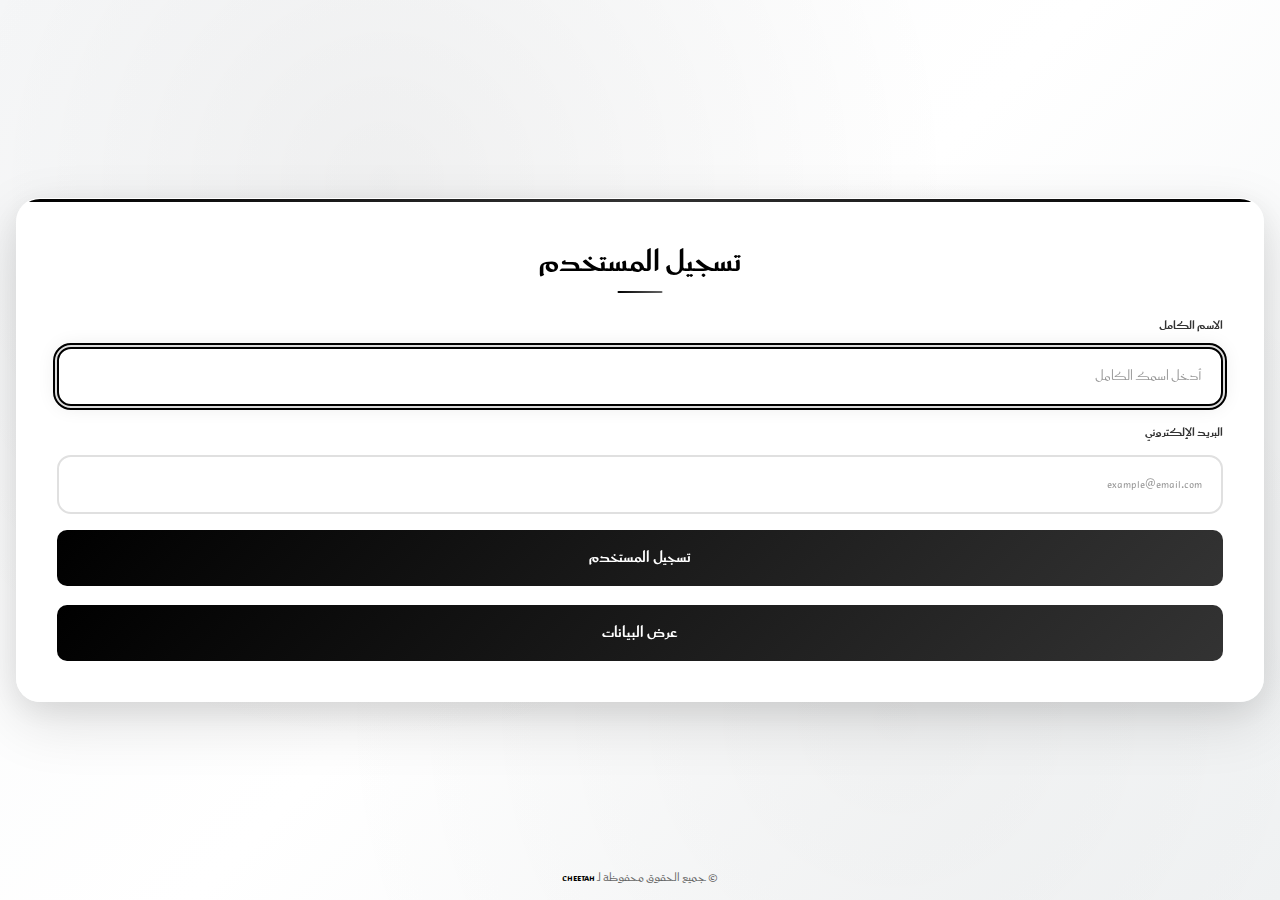
<file: index.html>
<!DOCTYPE html>
<html lang="ar" dir="rtl">
<head>
    <meta charset="UTF-8">
    <meta name="viewport" content="width=device-width, initial-scale=1.0">
    <title>R.I.S.E CHECK - تسجيل المستخدمين</title>
    <meta name="description" content="نظام تسجيل المستخدمين الحديث والأنيق">
    <link rel="icon" href="image.png" type="image/png">
    <link rel="stylesheet" href="style.css">
</head>
<body>
    <main class="main">
        <div class="container">
            <header>
                <h1>تسجيل المستخدم</h1>
            </header>

            <form id="registrationForm" novalidate>
                <div class="form-group">
                    <label for="name">الاسم الكامل</label>
                    <input
                        type="text"
                        id="name"
                        name="name"
                        placeholder="أدخل اسمك الكامل"
                        required
                        autocomplete="name"
                    >
                </div>

                <div class="form-group">
                    <label for="email">البريد الإلكتروني</label>
                    <input
                        type="email"
                        id="email"
                        name="email"
                        placeholder="example@email.com"
                        required
                        autocomplete="email"
                    >
                </div>

                <button type="submit" id="submitBtn">
                    <span>تسجيل المستخدم</span>
                </button>
            </form>

            <nav class="buttons">
                <button id="displayData" type="button">
                    <span>عرض البيانات</span>
                </button>
            </nav>
        </div>
    </main>

    <footer class="footer">
        <p>&copy; جميع الحقوق محفوظة لـ <a href="https://fahadwm101.github.io/FAHAD.GITHUP/" target="_blank" rel="noopener noreferrer">CHEETAH</a></p>
    </footer>

    <!-- Notification System -->
    <div id="notification" class="notification" role="alert" aria-live="polite"></div>

    <!-- Main JavaScript -->
    <script src="script.js"></script>
</body>
</html>
</file>
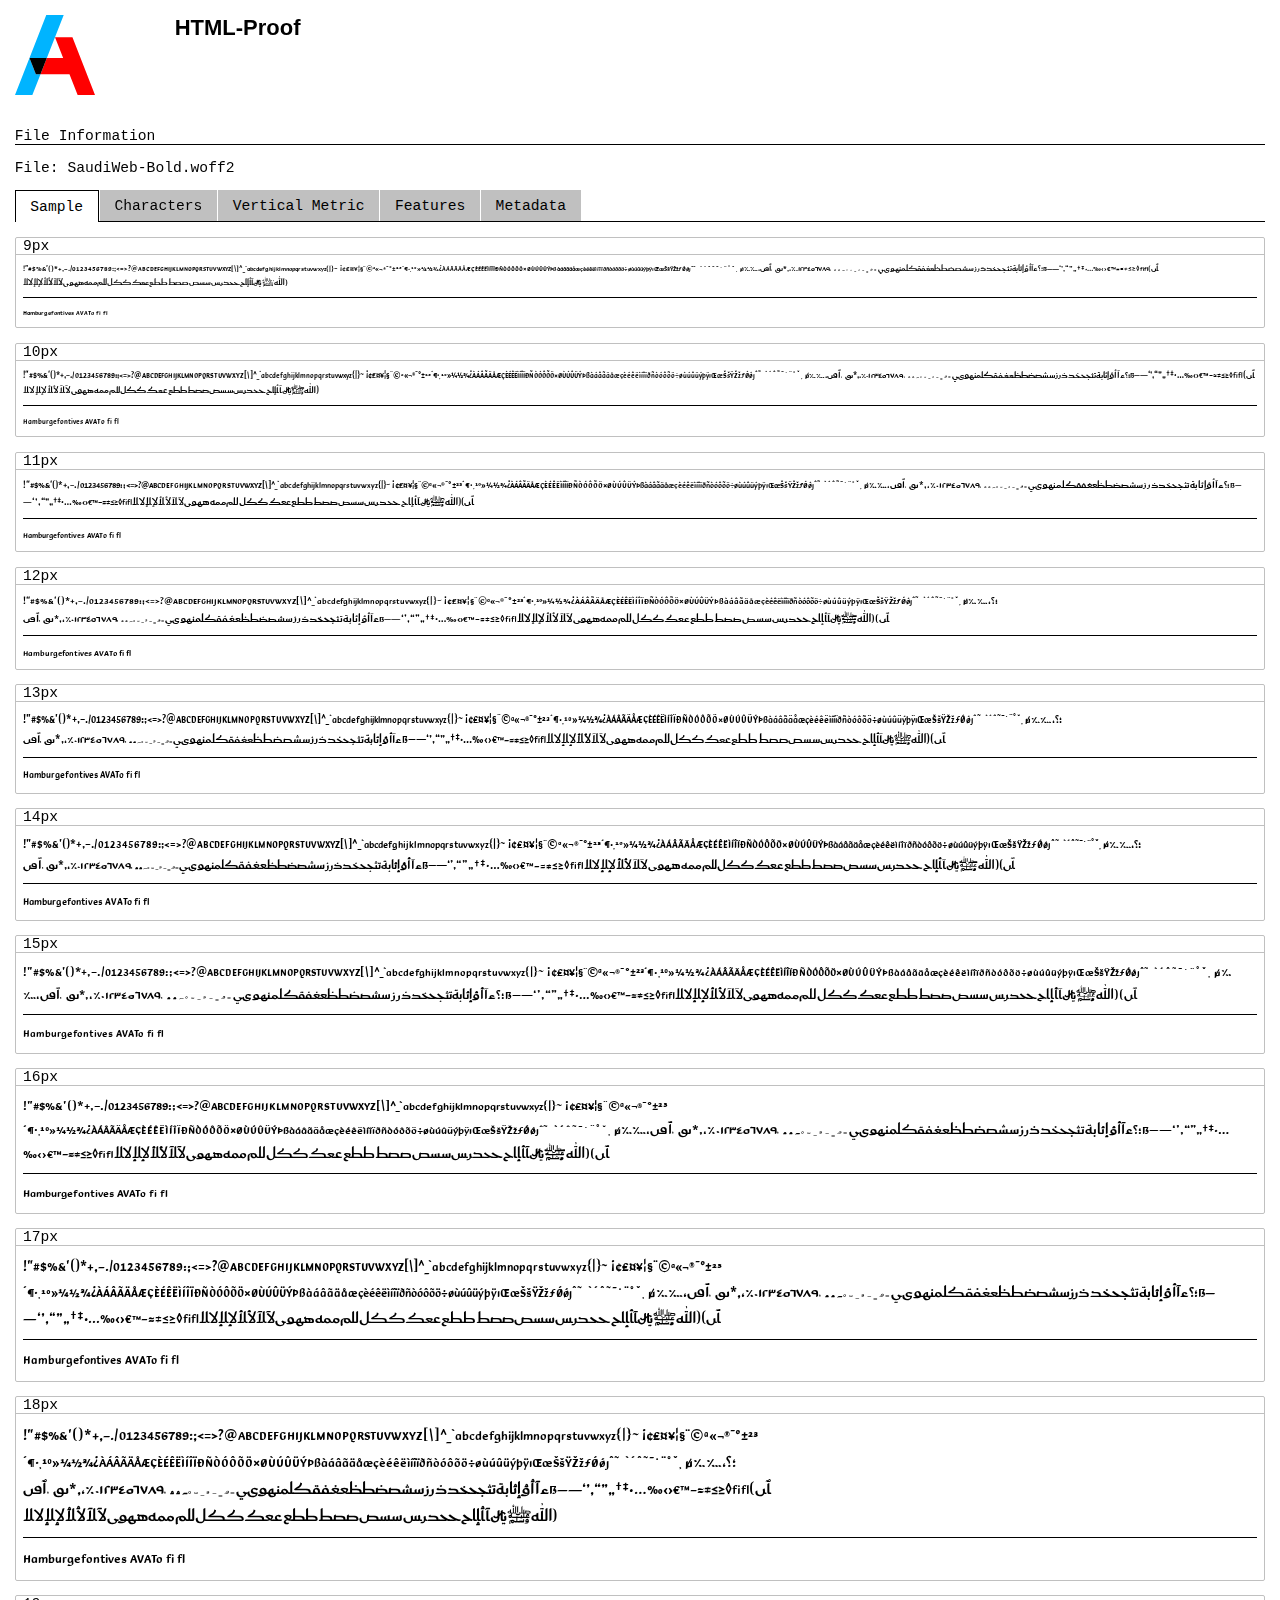
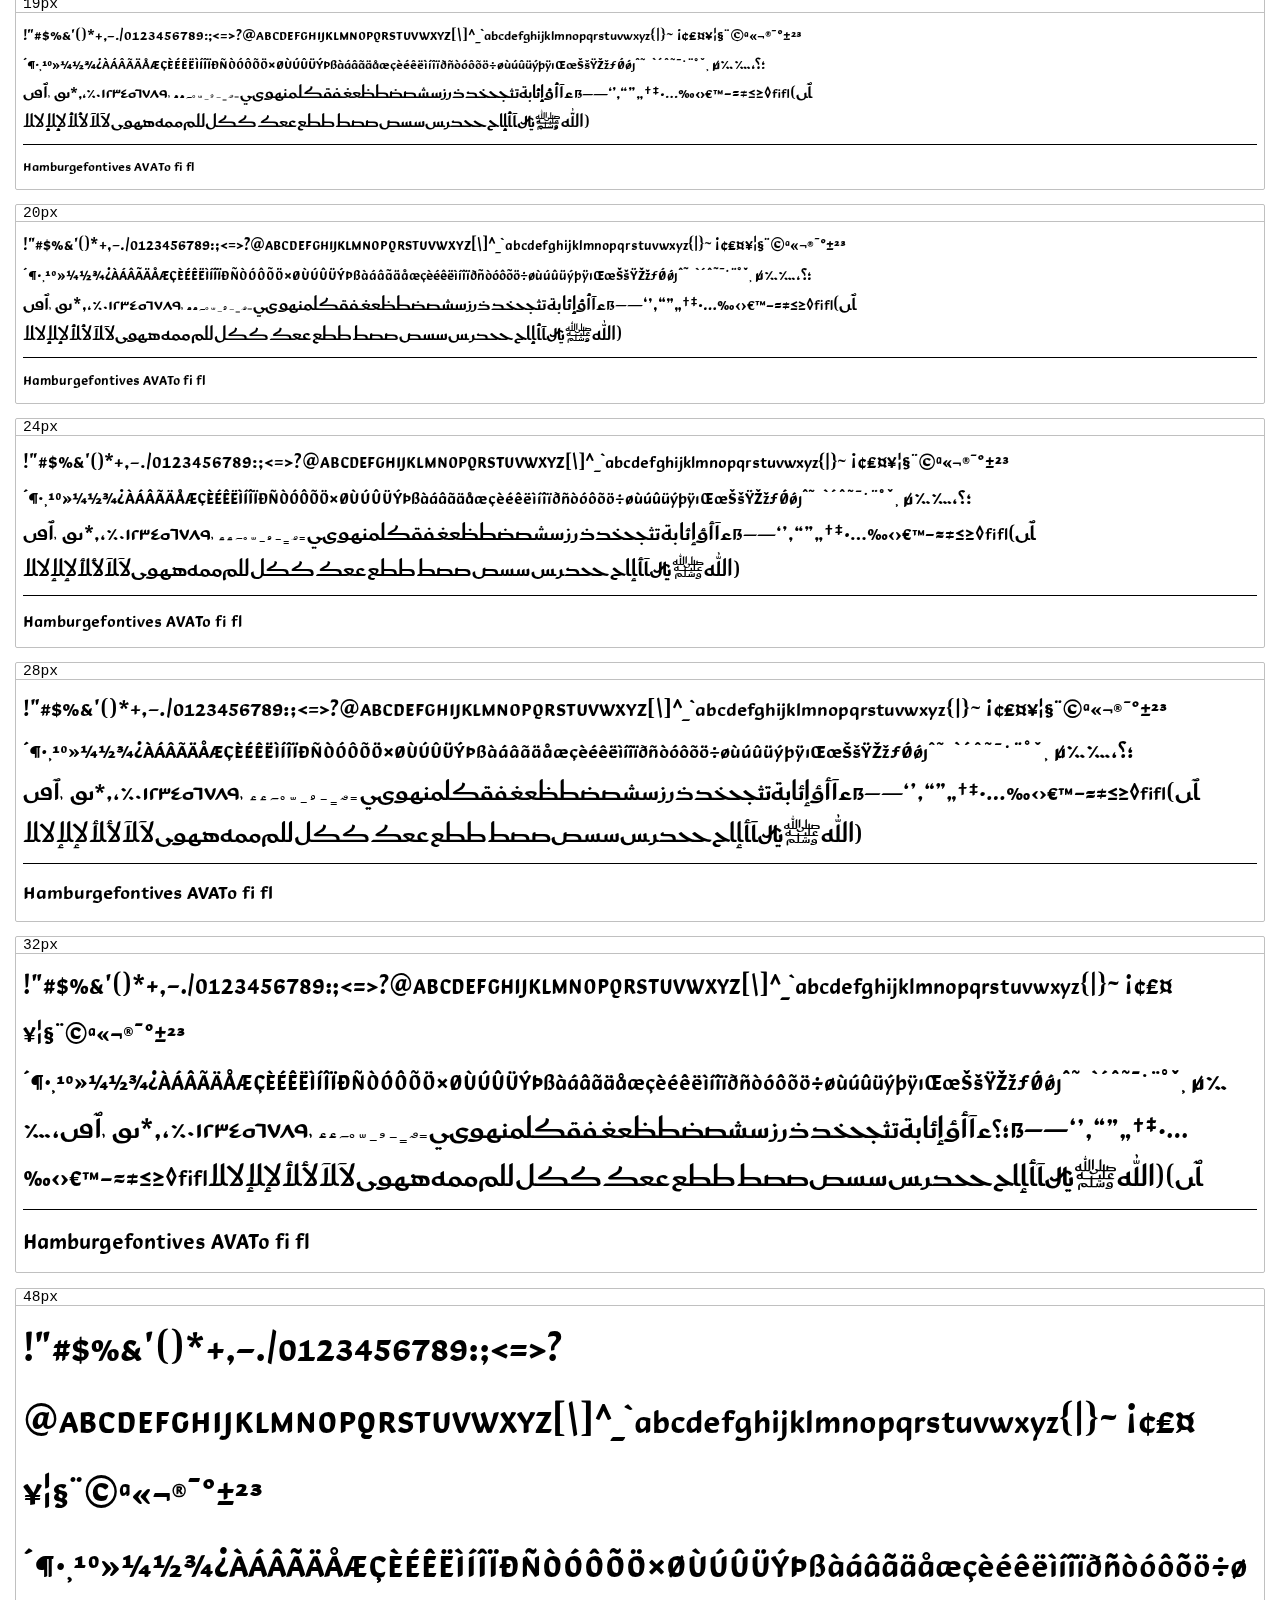
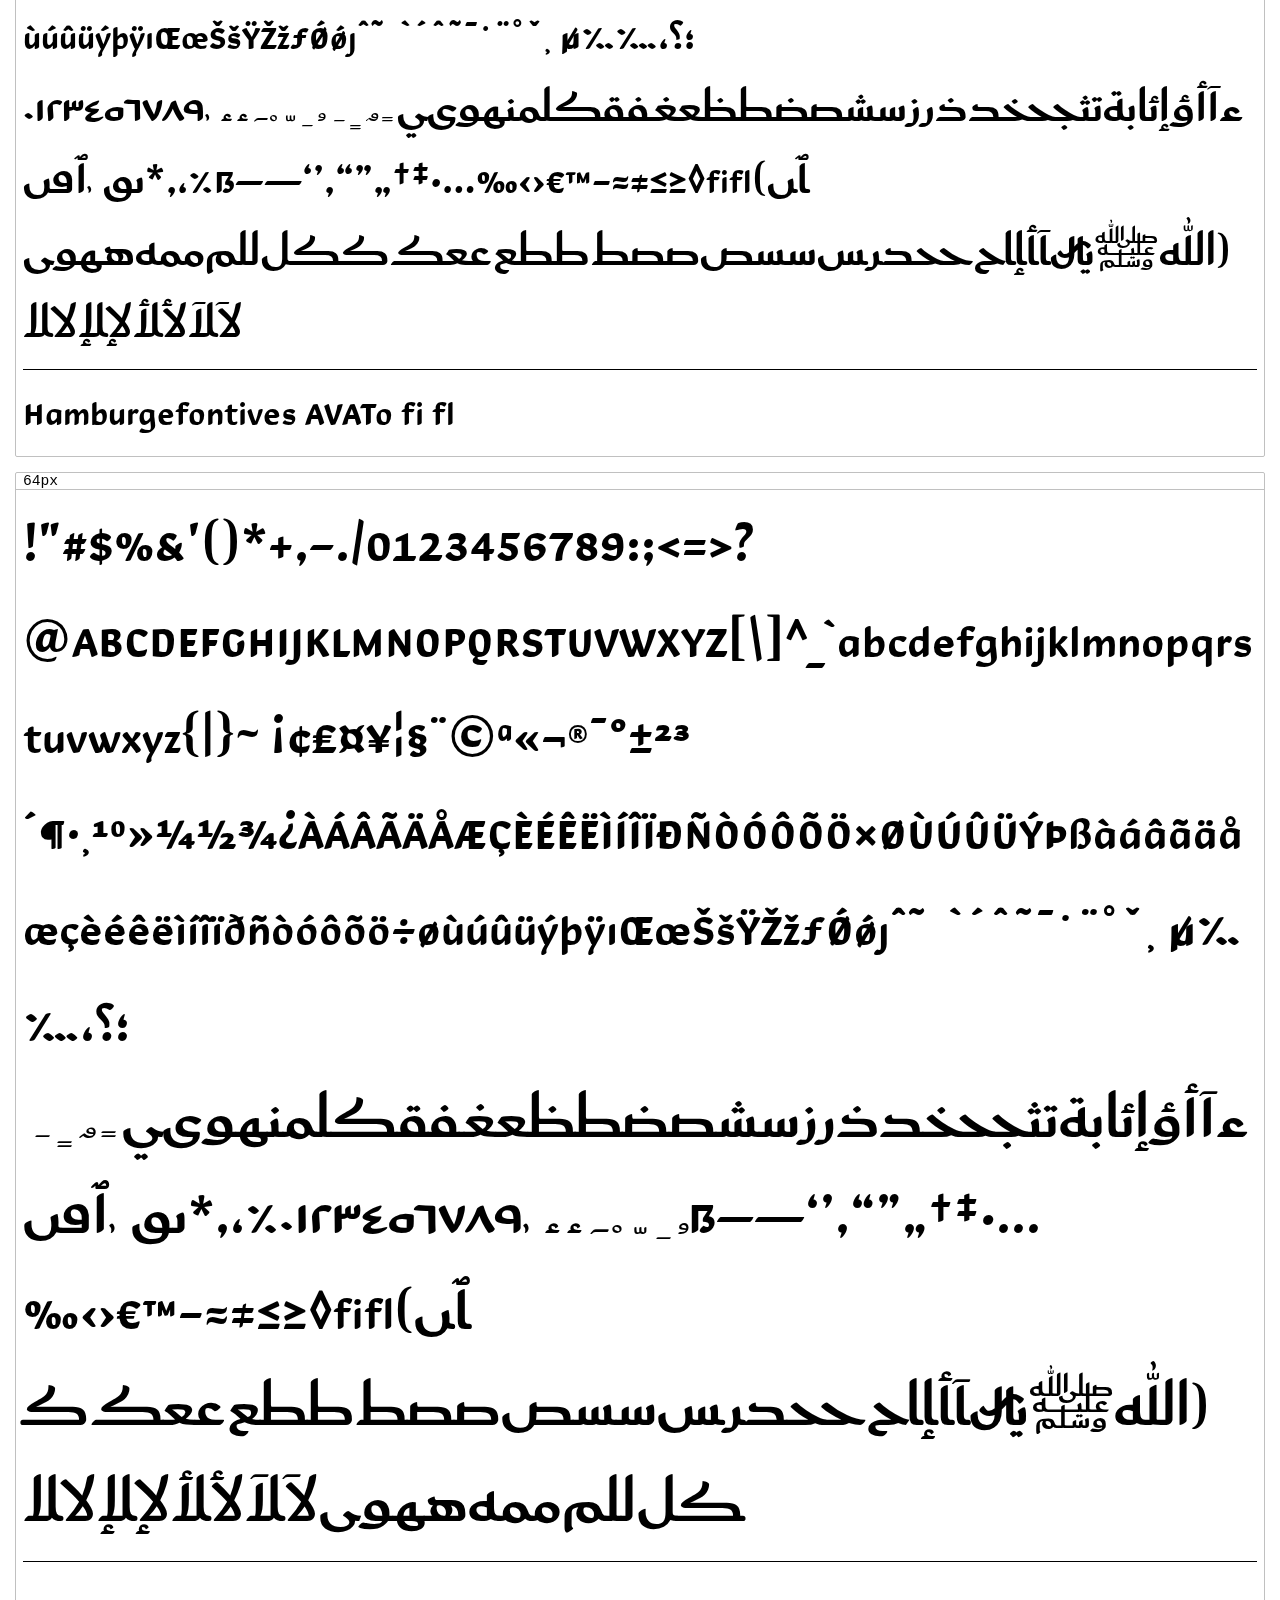
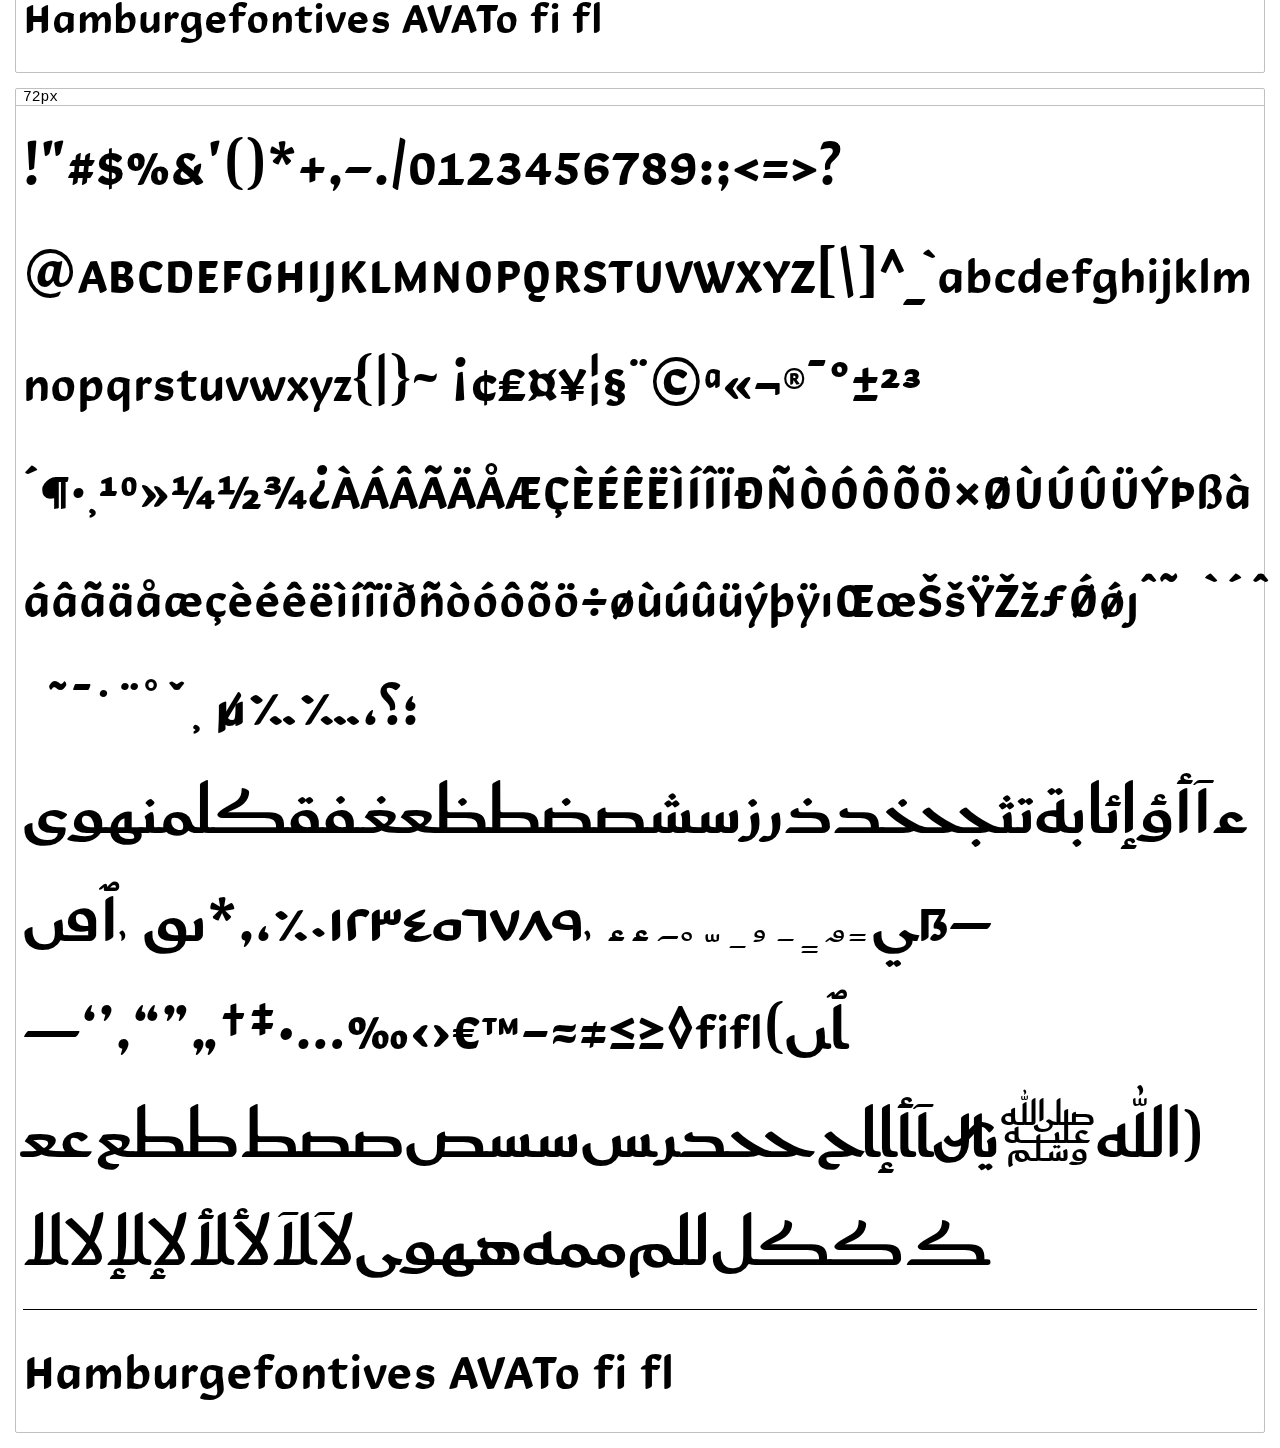
<file: fonts/SaudiWeb-Bold.woff2_proof.html>
<!DOCTYPE html><html lang="en"><head><meta content="IE=edge" http-equiv="X-UA-Compatible"/><meta content="text/html; charset=utf-8" http-equiv="Content-Type"/><title>SaudiWeb-Bold.woff2 HTML-Proof</title><style type="text/css">@font-face { font-family: "samplefont"; src: url("SaudiWeb-Bold.woff2") format("woff2"); } html { font-family: Consolas, Menlo, Monaco, "Courier New", monospace; font-size: 11pt; font-weight: normal; text-rendering: optimizeLegibility; } body { padding: 1rem; margin: 0; } h1 { font-family: Helvetica, Verdana, Arial, sans-serif; font-size: 22px; font-weight: bold; display: inline; vertical-align: top; padding-left: 80px; } h2, h3, h4, p { font-size: 1rem; font-weight: normal; } h2 { margin-top: 2rem; margin-bottom: 1rem; border-bottom: 1px solid; border-color: black; } h3 { margin-top: 2rem; margin-bottom: 1rem; } p { margin-bottom: 1rem; } a { color: #1abee6; text-decoration: none; } hr { margin-block-start: 0.5rem; margin-block-end: 0.5rem; height: 1px; border: none; background-color: black; } dl { margin: 0; margin-bottom: 1rem; } :root { --list-char-size: 3rem; --sample-char-size: 20rem; --alphabet-blue: #d1f3ff; --alphabet-gray: #8fdeff; } .box { margin-top: 1rem; margin-bottom: 1rem; border: 1px solid silver; border-radius: 2px; } .box-header { padding-left: 0.5rem; padding-right: 0.5rem; border-bottom: 1px solid silver; } .box-body { padding: 0.5rem; } .sample-box { border-color: var(--alphabet-gray); } .sample-header { background-color: var(--alphabet-gray); border-color: var(--alphabet-gray); } .sample-body { font-family: samplefont; line-height: normal; word-wrap: break-word; } .sample-box { font-family: samplefont; font-size: 48pt; line-height: normal; padding-top: 0; padding-bottom: 0; padding-left: 0.5em; padding-right: 0.5em; display: inline-block; background-color: var(--alphabet-blue); } table { margin-top: 1rem; margin-bottom: 1rem; border-collapse: collapse; } th, td { border-collapse: separate; border-top: 0; border-bottom: 1px solid white; border-left: 0; border-right: 1px solid white; vertical-align: top; font-weight: normal; padding-left: 1rem; padding-right: 1rem; } th { text-align: left; background-color: var(--alphabet-blue); } button, input[type="search"]{ width: 100%; } .numeric { text-align: right; } /* Tabs mit radio-Buttons */ .tabbed .tab { float: left; } .tabbed .tab>input[type="radio"] { position: absolute; display: none; } .tabbed .tab>label { display: block; position: relative; margin-right: 1px; padding: 0.5rem 1rem; cursor: pointer; color: black; background: silver; } .tabbed>.tab>[type="radio"]:hover+label { background: #8fdeff; } .tabbed>.tab>[type="radio"]:checked+label { z-index: 2; background: white; border-top: 1px solid black; border-left: 1px solid black; border-right: 1px solid black; margin-bottom: -1px; } .tabbed .tab .content { z-index: 0; position: absolute; left: 1rem; right: 1rem; opacity: 0; border-top: 1px solid black; } .tabbed>.tab>[type="radio"]:checked~.content { z-index: 1; opacity: 1; } .sampleContainer { display: flex; flex-direction: row; } input { vertical-align: middle; } .input_axis { margin-bottom: 1rem; margin-right: 1rem; display: inline-flex; flex-direction: row; } .featureCheckContainer { border-width: 0; padding-left: 0; } fieldset.featureRadio { padding: 0; display: inline-flex; border: 1px solid gray; } fieldset.featureRadio input[type=radio] { appearance: none; width: 1em; height: 1em; border: none; padding: 0; margin: 0; opacity: 0.1; } fieldset.featureRadio input[type=radio].on { background-color: green; } fieldset.featureRadio input[type=radio].auto { background-color: #00B4FF; } fieldset.featureRadio input[type=radio].off { background-color: red; } fieldset.featureRadio input[type=radio]:checked { opacity: 1; } fieldset.featureRadio input[type=radio]:hover:not(:checked) { opacity: 0.25; } fieldset.featureRadio~label { vertical-align: top; } .char-viewer { display: grid; grid-template-columns: minmax(0, var(--sample-char-size)) auto; grid-gap: 1rem; position: relative; } .char-sample { display: block; position: sticky; height: var(--sample-char-size); top: 0rem; } .char-display { font-family: samplefont; font-size: calc(var(--sample-char-size) * 0.66); text-align: center; white-space: pre; border: 1px solid; margin-top: 1rem; height: var(--sample-char-size); line-height: var(--sample-char-size); } #char-name { margin-top: 1rem; height: 3rem; } .charsearch { margin-top: 1rem; } .char-list { font-family: samplefont; font-size: calc(var(--list-char-size) * 0.66); display: grid; grid-template-columns: repeat(auto-fit, calc(var(--list-char-size) + 2px)); grid-template-rows: repeat(auto-fit, calc(var(--list-char-size) + 2px)); grid-row-gap: 3px; grid-column-gap: 3px; justify-content: left; } .char-list>div { border: 1px solid; border-color: silver; text-align: center; vertical-align: middle; white-space: pre; overflow: hidden; line-height: var(--list-char-size); width: var(--list-char-size); height: var(--list-char-size); cursor: pointer; } .char-list>div:hover { background-color: var(--alphabet-blue); } .char-list>div[c-s=true] { background-color: var(--alphabet-gray); } .featureShowingContainer { flex: 1; font-size: 60px; word-break: break-all; } .varShowingContainer { font-size: 10rem; word-break: break-all; }</style></head><body><a href="https://www.alphabet-type.com/"><canvas height="80" id="logo" width="80"></canvas></a><script>
    var c = document.getElementById("logo").getContext("2d");
    c.translate(0, 80); c.scale(0.08, -0.08);
    c.beginPath(); c.moveTo(609, 1000); c.lineTo(391, 1000); c.lineTo(181, 463); c.lineTo(398, 463);
    c.moveTo(181, 463); c.lineTo(0, 0); c.lineTo(217, 0); c.lineTo(319, 260); c.lineTo(261, 260);
    c.fillStyle = "#00B4FF"; c.fill();
    c.beginPath(); c.moveTo(602, 463); c.lineTo(398, 463); c.lineTo(319, 260); c.lineTo(681, 260); c.lineTo(783, 0); c.lineTo(1000, 0); c.lineTo(718, 722); c.lineTo(500, 722);
    c.fillStyle = "#FF0000"; c.fill();
    c.beginPath(); c.moveTo(261, 260); c.lineTo(319, 260); c.lineTo(398, 463); c.lineTo(181, 463);
    c.fillStyle = "#000000"; c.fill();
</script><h1>HTML-Proof</h1><h2>File Information</h2><p>File: SaudiWeb-Bold.woff2</p><div class="tabbed"><div class="tab"><input checked="checked" id="sample" name="tabs" type="radio"/><label for="sample">Sample</label><div class="content"><div class="box"><div class="box-header">9px</div><div class="box-body sample-body" style="font-size: 9px;">!"#$%&amp;'()*+,-./0123456789:;&lt;=&gt;?@ABCDEFGHIJKLMNOPQRSTUVWXYZ[\]^_`abcdefghijklmnopqrstuvwxyz{|}~ ¡¢£¤¥¦§¨©ª«¬­®¯°±²³´¶·¸¹º»¼½¾¿ÀÁÂÃÄÅÆÇÈÉÊËÌÍÎÏÐÑÒÓÔÕÖ×ØÙÚÛÜÝÞßàáâãäåæçèéêëìíîïðñòóôõö÷øùúûüýþÿıŒœŠšŸŽžƒǾǿȷˆ˜  ̀  ́  ̂  ̃  ̄  ̇  ̈  ̊  ̌  ̧  ̸μ؉؊،؛؟ءآأؤإئابةتثجحخدذرزسشصضطظعغـفقكلمنهوىي  ً  ٌ  ٍ  َ  ُ  ِ  ّ  ْ  ٓ  ٔ  ٕ  ٖ٠١٢٣٤٥٦٧٨٩٪٫٬٭ٮٯ  ٰٱڡںẞ–—‘’‚“”„†‡•…‰‹›€™−≈≠≤≥◊ﬁﬂﭑﮟ﴾﴿ﷲﷺ﷼ﺂﺄﺈﺎﺢﺣﺤﺪﺮﺲﺳﺴﺺﺻﺼﻂﻃﻄﻊﻋﻌﻚﻛﻜﻞﻟﻠﻢﻣﻤﻪﻫﻬﻮﻰﻵﻶﻷﻸﻹﻺﻻﻼ<hr/>Hamburgefontives AVATo fi fl</div></div><div class="box"><div class="box-header">10px</div><div class="box-body sample-body" style="font-size: 10px;">!"#$%&amp;'()*+,-./0123456789:;&lt;=&gt;?@ABCDEFGHIJKLMNOPQRSTUVWXYZ[\]^_`abcdefghijklmnopqrstuvwxyz{|}~ ¡¢£¤¥¦§¨©ª«¬­®¯°±²³´¶·¸¹º»¼½¾¿ÀÁÂÃÄÅÆÇÈÉÊËÌÍÎÏÐÑÒÓÔÕÖ×ØÙÚÛÜÝÞßàáâãäåæçèéêëìíîïðñòóôõö÷øùúûüýþÿıŒœŠšŸŽžƒǾǿȷˆ˜  ̀  ́  ̂  ̃  ̄  ̇  ̈  ̊  ̌  ̧  ̸μ؉؊،؛؟ءآأؤإئابةتثجحخدذرزسشصضطظعغـفقكلمنهوىي  ً  ٌ  ٍ  َ  ُ  ِ  ّ  ْ  ٓ  ٔ  ٕ  ٖ٠١٢٣٤٥٦٧٨٩٪٫٬٭ٮٯ  ٰٱڡںẞ–—‘’‚“”„†‡•…‰‹›€™−≈≠≤≥◊ﬁﬂﭑﮟ﴾﴿ﷲﷺ﷼ﺂﺄﺈﺎﺢﺣﺤﺪﺮﺲﺳﺴﺺﺻﺼﻂﻃﻄﻊﻋﻌﻚﻛﻜﻞﻟﻠﻢﻣﻤﻪﻫﻬﻮﻰﻵﻶﻷﻸﻹﻺﻻﻼ<hr/>Hamburgefontives AVATo fi fl</div></div><div class="box"><div class="box-header">11px</div><div class="box-body sample-body" style="font-size: 11px;">!"#$%&amp;'()*+,-./0123456789:;&lt;=&gt;?@ABCDEFGHIJKLMNOPQRSTUVWXYZ[\]^_`abcdefghijklmnopqrstuvwxyz{|}~ ¡¢£¤¥¦§¨©ª«¬­®¯°±²³´¶·¸¹º»¼½¾¿ÀÁÂÃÄÅÆÇÈÉÊËÌÍÎÏÐÑÒÓÔÕÖ×ØÙÚÛÜÝÞßàáâãäåæçèéêëìíîïðñòóôõö÷øùúûüýþÿıŒœŠšŸŽžƒǾǿȷˆ˜  ̀  ́  ̂  ̃  ̄  ̇  ̈  ̊  ̌  ̧  ̸μ؉؊،؛؟ءآأؤإئابةتثجحخدذرزسشصضطظعغـفقكلمنهوىي  ً  ٌ  ٍ  َ  ُ  ِ  ّ  ْ  ٓ  ٔ  ٕ  ٖ٠١٢٣٤٥٦٧٨٩٪٫٬٭ٮٯ  ٰٱڡںẞ–—‘’‚“”„†‡•…‰‹›€™−≈≠≤≥◊ﬁﬂﭑﮟ﴾﴿ﷲﷺ﷼ﺂﺄﺈﺎﺢﺣﺤﺪﺮﺲﺳﺴﺺﺻﺼﻂﻃﻄﻊﻋﻌﻚﻛﻜﻞﻟﻠﻢﻣﻤﻪﻫﻬﻮﻰﻵﻶﻷﻸﻹﻺﻻﻼ<hr/>Hamburgefontives AVATo fi fl</div></div><div class="box"><div class="box-header">12px</div><div class="box-body sample-body" style="font-size: 12px;">!"#$%&amp;'()*+,-./0123456789:;&lt;=&gt;?@ABCDEFGHIJKLMNOPQRSTUVWXYZ[\]^_`abcdefghijklmnopqrstuvwxyz{|}~ ¡¢£¤¥¦§¨©ª«¬­®¯°±²³´¶·¸¹º»¼½¾¿ÀÁÂÃÄÅÆÇÈÉÊËÌÍÎÏÐÑÒÓÔÕÖ×ØÙÚÛÜÝÞßàáâãäåæçèéêëìíîïðñòóôõö÷øùúûüýþÿıŒœŠšŸŽžƒǾǿȷˆ˜  ̀  ́  ̂  ̃  ̄  ̇  ̈  ̊  ̌  ̧  ̸μ؉؊،؛؟ءآأؤإئابةتثجحخدذرزسشصضطظعغـفقكلمنهوىي  ً  ٌ  ٍ  َ  ُ  ِ  ّ  ْ  ٓ  ٔ  ٕ  ٖ٠١٢٣٤٥٦٧٨٩٪٫٬٭ٮٯ  ٰٱڡںẞ–—‘’‚“”„†‡•…‰‹›€™−≈≠≤≥◊ﬁﬂﭑﮟ﴾﴿ﷲﷺ﷼ﺂﺄﺈﺎﺢﺣﺤﺪﺮﺲﺳﺴﺺﺻﺼﻂﻃﻄﻊﻋﻌﻚﻛﻜﻞﻟﻠﻢﻣﻤﻪﻫﻬﻮﻰﻵﻶﻷﻸﻹﻺﻻﻼ<hr/>Hamburgefontives AVATo fi fl</div></div><div class="box"><div class="box-header">13px</div><div class="box-body sample-body" style="font-size: 13px;">!"#$%&amp;'()*+,-./0123456789:;&lt;=&gt;?@ABCDEFGHIJKLMNOPQRSTUVWXYZ[\]^_`abcdefghijklmnopqrstuvwxyz{|}~ ¡¢£¤¥¦§¨©ª«¬­®¯°±²³´¶·¸¹º»¼½¾¿ÀÁÂÃÄÅÆÇÈÉÊËÌÍÎÏÐÑÒÓÔÕÖ×ØÙÚÛÜÝÞßàáâãäåæçèéêëìíîïðñòóôõö÷øùúûüýþÿıŒœŠšŸŽžƒǾǿȷˆ˜  ̀  ́  ̂  ̃  ̄  ̇  ̈  ̊  ̌  ̧  ̸μ؉؊،؛؟ءآأؤإئابةتثجحخدذرزسشصضطظعغـفقكلمنهوىي  ً  ٌ  ٍ  َ  ُ  ِ  ّ  ْ  ٓ  ٔ  ٕ  ٖ٠١٢٣٤٥٦٧٨٩٪٫٬٭ٮٯ  ٰٱڡںẞ–—‘’‚“”„†‡•…‰‹›€™−≈≠≤≥◊ﬁﬂﭑﮟ﴾﴿ﷲﷺ﷼ﺂﺄﺈﺎﺢﺣﺤﺪﺮﺲﺳﺴﺺﺻﺼﻂﻃﻄﻊﻋﻌﻚﻛﻜﻞﻟﻠﻢﻣﻤﻪﻫﻬﻮﻰﻵﻶﻷﻸﻹﻺﻻﻼ<hr/>Hamburgefontives AVATo fi fl</div></div><div class="box"><div class="box-header">14px</div><div class="box-body sample-body" style="font-size: 14px;">!"#$%&amp;'()*+,-./0123456789:;&lt;=&gt;?@ABCDEFGHIJKLMNOPQRSTUVWXYZ[\]^_`abcdefghijklmnopqrstuvwxyz{|}~ ¡¢£¤¥¦§¨©ª«¬­®¯°±²³´¶·¸¹º»¼½¾¿ÀÁÂÃÄÅÆÇÈÉÊËÌÍÎÏÐÑÒÓÔÕÖ×ØÙÚÛÜÝÞßàáâãäåæçèéêëìíîïðñòóôõö÷øùúûüýþÿıŒœŠšŸŽžƒǾǿȷˆ˜  ̀  ́  ̂  ̃  ̄  ̇  ̈  ̊  ̌  ̧  ̸μ؉؊،؛؟ءآأؤإئابةتثجحخدذرزسشصضطظعغـفقكلمنهوىي  ً  ٌ  ٍ  َ  ُ  ِ  ّ  ْ  ٓ  ٔ  ٕ  ٖ٠١٢٣٤٥٦٧٨٩٪٫٬٭ٮٯ  ٰٱڡںẞ–—‘’‚“”„†‡•…‰‹›€™−≈≠≤≥◊ﬁﬂﭑﮟ﴾﴿ﷲﷺ﷼ﺂﺄﺈﺎﺢﺣﺤﺪﺮﺲﺳﺴﺺﺻﺼﻂﻃﻄﻊﻋﻌﻚﻛﻜﻞﻟﻠﻢﻣﻤﻪﻫﻬﻮﻰﻵﻶﻷﻸﻹﻺﻻﻼ<hr/>Hamburgefontives AVATo fi fl</div></div><div class="box"><div class="box-header">15px</div><div class="box-body sample-body" style="font-size: 15px;">!"#$%&amp;'()*+,-./0123456789:;&lt;=&gt;?@ABCDEFGHIJKLMNOPQRSTUVWXYZ[\]^_`abcdefghijklmnopqrstuvwxyz{|}~ ¡¢£¤¥¦§¨©ª«¬­®¯°±²³´¶·¸¹º»¼½¾¿ÀÁÂÃÄÅÆÇÈÉÊËÌÍÎÏÐÑÒÓÔÕÖ×ØÙÚÛÜÝÞßàáâãäåæçèéêëìíîïðñòóôõö÷øùúûüýþÿıŒœŠšŸŽžƒǾǿȷˆ˜  ̀  ́  ̂  ̃  ̄  ̇  ̈  ̊  ̌  ̧  ̸μ؉؊،؛؟ءآأؤإئابةتثجحخدذرزسشصضطظعغـفقكلمنهوىي  ً  ٌ  ٍ  َ  ُ  ِ  ّ  ْ  ٓ  ٔ  ٕ  ٖ٠١٢٣٤٥٦٧٨٩٪٫٬٭ٮٯ  ٰٱڡںẞ–—‘’‚“”„†‡•…‰‹›€™−≈≠≤≥◊ﬁﬂﭑﮟ﴾﴿ﷲﷺ﷼ﺂﺄﺈﺎﺢﺣﺤﺪﺮﺲﺳﺴﺺﺻﺼﻂﻃﻄﻊﻋﻌﻚﻛﻜﻞﻟﻠﻢﻣﻤﻪﻫﻬﻮﻰﻵﻶﻷﻸﻹﻺﻻﻼ<hr/>Hamburgefontives AVATo fi fl</div></div><div class="box"><div class="box-header">16px</div><div class="box-body sample-body" style="font-size: 16px;">!"#$%&amp;'()*+,-./0123456789:;&lt;=&gt;?@ABCDEFGHIJKLMNOPQRSTUVWXYZ[\]^_`abcdefghijklmnopqrstuvwxyz{|}~ ¡¢£¤¥¦§¨©ª«¬­®¯°±²³´¶·¸¹º»¼½¾¿ÀÁÂÃÄÅÆÇÈÉÊËÌÍÎÏÐÑÒÓÔÕÖ×ØÙÚÛÜÝÞßàáâãäåæçèéêëìíîïðñòóôõö÷øùúûüýþÿıŒœŠšŸŽžƒǾǿȷˆ˜  ̀  ́  ̂  ̃  ̄  ̇  ̈  ̊  ̌  ̧  ̸μ؉؊،؛؟ءآأؤإئابةتثجحخدذرزسشصضطظعغـفقكلمنهوىي  ً  ٌ  ٍ  َ  ُ  ِ  ّ  ْ  ٓ  ٔ  ٕ  ٖ٠١٢٣٤٥٦٧٨٩٪٫٬٭ٮٯ  ٰٱڡںẞ–—‘’‚“”„†‡•…‰‹›€™−≈≠≤≥◊ﬁﬂﭑﮟ﴾﴿ﷲﷺ﷼ﺂﺄﺈﺎﺢﺣﺤﺪﺮﺲﺳﺴﺺﺻﺼﻂﻃﻄﻊﻋﻌﻚﻛﻜﻞﻟﻠﻢﻣﻤﻪﻫﻬﻮﻰﻵﻶﻷﻸﻹﻺﻻﻼ<hr/>Hamburgefontives AVATo fi fl</div></div><div class="box"><div class="box-header">17px</div><div class="box-body sample-body" style="font-size: 17px;">!"#$%&amp;'()*+,-./0123456789:;&lt;=&gt;?@ABCDEFGHIJKLMNOPQRSTUVWXYZ[\]^_`abcdefghijklmnopqrstuvwxyz{|}~ ¡¢£¤¥¦§¨©ª«¬­®¯°±²³´¶·¸¹º»¼½¾¿ÀÁÂÃÄÅÆÇÈÉÊËÌÍÎÏÐÑÒÓÔÕÖ×ØÙÚÛÜÝÞßàáâãäåæçèéêëìíîïðñòóôõö÷øùúûüýþÿıŒœŠšŸŽžƒǾǿȷˆ˜  ̀  ́  ̂  ̃  ̄  ̇  ̈  ̊  ̌  ̧  ̸μ؉؊،؛؟ءآأؤإئابةتثجحخدذرزسشصضطظعغـفقكلمنهوىي  ً  ٌ  ٍ  َ  ُ  ِ  ّ  ْ  ٓ  ٔ  ٕ  ٖ٠١٢٣٤٥٦٧٨٩٪٫٬٭ٮٯ  ٰٱڡںẞ–—‘’‚“”„†‡•…‰‹›€™−≈≠≤≥◊ﬁﬂﭑﮟ﴾﴿ﷲﷺ﷼ﺂﺄﺈﺎﺢﺣﺤﺪﺮﺲﺳﺴﺺﺻﺼﻂﻃﻄﻊﻋﻌﻚﻛﻜﻞﻟﻠﻢﻣﻤﻪﻫﻬﻮﻰﻵﻶﻷﻸﻹﻺﻻﻼ<hr/>Hamburgefontives AVATo fi fl</div></div><div class="box"><div class="box-header">18px</div><div class="box-body sample-body" style="font-size: 18px;">!"#$%&amp;'()*+,-./0123456789:;&lt;=&gt;?@ABCDEFGHIJKLMNOPQRSTUVWXYZ[\]^_`abcdefghijklmnopqrstuvwxyz{|}~ ¡¢£¤¥¦§¨©ª«¬­®¯°±²³´¶·¸¹º»¼½¾¿ÀÁÂÃÄÅÆÇÈÉÊËÌÍÎÏÐÑÒÓÔÕÖ×ØÙÚÛÜÝÞßàáâãäåæçèéêëìíîïðñòóôõö÷øùúûüýþÿıŒœŠšŸŽžƒǾǿȷˆ˜  ̀  ́  ̂  ̃  ̄  ̇  ̈  ̊  ̌  ̧  ̸μ؉؊،؛؟ءآأؤإئابةتثجحخدذرزسشصضطظعغـفقكلمنهوىي  ً  ٌ  ٍ  َ  ُ  ِ  ّ  ْ  ٓ  ٔ  ٕ  ٖ٠١٢٣٤٥٦٧٨٩٪٫٬٭ٮٯ  ٰٱڡںẞ–—‘’‚“”„†‡•…‰‹›€™−≈≠≤≥◊ﬁﬂﭑﮟ﴾﴿ﷲﷺ﷼ﺂﺄﺈﺎﺢﺣﺤﺪﺮﺲﺳﺴﺺﺻﺼﻂﻃﻄﻊﻋﻌﻚﻛﻜﻞﻟﻠﻢﻣﻤﻪﻫﻬﻮﻰﻵﻶﻷﻸﻹﻺﻻﻼ<hr/>Hamburgefontives AVATo fi fl</div></div><div class="box"><div class="box-header">19px</div><div class="box-body sample-body" style="font-size: 19px;">!"#$%&amp;'()*+,-./0123456789:;&lt;=&gt;?@ABCDEFGHIJKLMNOPQRSTUVWXYZ[\]^_`abcdefghijklmnopqrstuvwxyz{|}~ ¡¢£¤¥¦§¨©ª«¬­®¯°±²³´¶·¸¹º»¼½¾¿ÀÁÂÃÄÅÆÇÈÉÊËÌÍÎÏÐÑÒÓÔÕÖ×ØÙÚÛÜÝÞßàáâãäåæçèéêëìíîïðñòóôõö÷øùúûüýþÿıŒœŠšŸŽžƒǾǿȷˆ˜  ̀  ́  ̂  ̃  ̄  ̇  ̈  ̊  ̌  ̧  ̸μ؉؊،؛؟ءآأؤإئابةتثجحخدذرزسشصضطظعغـفقكلمنهوىي  ً  ٌ  ٍ  َ  ُ  ِ  ّ  ْ  ٓ  ٔ  ٕ  ٖ٠١٢٣٤٥٦٧٨٩٪٫٬٭ٮٯ  ٰٱڡںẞ–—‘’‚“”„†‡•…‰‹›€™−≈≠≤≥◊ﬁﬂﭑﮟ﴾﴿ﷲﷺ﷼ﺂﺄﺈﺎﺢﺣﺤﺪﺮﺲﺳﺴﺺﺻﺼﻂﻃﻄﻊﻋﻌﻚﻛﻜﻞﻟﻠﻢﻣﻤﻪﻫﻬﻮﻰﻵﻶﻷﻸﻹﻺﻻﻼ<hr/>Hamburgefontives AVATo fi fl</div></div><div class="box"><div class="box-header">20px</div><div class="box-body sample-body" style="font-size: 20px;">!"#$%&amp;'()*+,-./0123456789:;&lt;=&gt;?@ABCDEFGHIJKLMNOPQRSTUVWXYZ[\]^_`abcdefghijklmnopqrstuvwxyz{|}~ ¡¢£¤¥¦§¨©ª«¬­®¯°±²³´¶·¸¹º»¼½¾¿ÀÁÂÃÄÅÆÇÈÉÊËÌÍÎÏÐÑÒÓÔÕÖ×ØÙÚÛÜÝÞßàáâãäåæçèéêëìíîïðñòóôõö÷øùúûüýþÿıŒœŠšŸŽžƒǾǿȷˆ˜  ̀  ́  ̂  ̃  ̄  ̇  ̈  ̊  ̌  ̧  ̸μ؉؊،؛؟ءآأؤإئابةتثجحخدذرزسشصضطظعغـفقكلمنهوىي  ً  ٌ  ٍ  َ  ُ  ِ  ّ  ْ  ٓ  ٔ  ٕ  ٖ٠١٢٣٤٥٦٧٨٩٪٫٬٭ٮٯ  ٰٱڡںẞ–—‘’‚“”„†‡•…‰‹›€™−≈≠≤≥◊ﬁﬂﭑﮟ﴾﴿ﷲﷺ﷼ﺂﺄﺈﺎﺢﺣﺤﺪﺮﺲﺳﺴﺺﺻﺼﻂﻃﻄﻊﻋﻌﻚﻛﻜﻞﻟﻠﻢﻣﻤﻪﻫﻬﻮﻰﻵﻶﻷﻸﻹﻺﻻﻼ<hr/>Hamburgefontives AVATo fi fl</div></div><div class="box"><div class="box-header">24px</div><div class="box-body sample-body" style="font-size: 24px;">!"#$%&amp;'()*+,-./0123456789:;&lt;=&gt;?@ABCDEFGHIJKLMNOPQRSTUVWXYZ[\]^_`abcdefghijklmnopqrstuvwxyz{|}~ ¡¢£¤¥¦§¨©ª«¬­®¯°±²³´¶·¸¹º»¼½¾¿ÀÁÂÃÄÅÆÇÈÉÊËÌÍÎÏÐÑÒÓÔÕÖ×ØÙÚÛÜÝÞßàáâãäåæçèéêëìíîïðñòóôõö÷øùúûüýþÿıŒœŠšŸŽžƒǾǿȷˆ˜  ̀  ́  ̂  ̃  ̄  ̇  ̈  ̊  ̌  ̧  ̸μ؉؊،؛؟ءآأؤإئابةتثجحخدذرزسشصضطظعغـفقكلمنهوىي  ً  ٌ  ٍ  َ  ُ  ِ  ّ  ْ  ٓ  ٔ  ٕ  ٖ٠١٢٣٤٥٦٧٨٩٪٫٬٭ٮٯ  ٰٱڡںẞ–—‘’‚“”„†‡•…‰‹›€™−≈≠≤≥◊ﬁﬂﭑﮟ﴾﴿ﷲﷺ﷼ﺂﺄﺈﺎﺢﺣﺤﺪﺮﺲﺳﺴﺺﺻﺼﻂﻃﻄﻊﻋﻌﻚﻛﻜﻞﻟﻠﻢﻣﻤﻪﻫﻬﻮﻰﻵﻶﻷﻸﻹﻺﻻﻼ<hr/>Hamburgefontives AVATo fi fl</div></div><div class="box"><div class="box-header">28px</div><div class="box-body sample-body" style="font-size: 28px;">!"#$%&amp;'()*+,-./0123456789:;&lt;=&gt;?@ABCDEFGHIJKLMNOPQRSTUVWXYZ[\]^_`abcdefghijklmnopqrstuvwxyz{|}~ ¡¢£¤¥¦§¨©ª«¬­®¯°±²³´¶·¸¹º»¼½¾¿ÀÁÂÃÄÅÆÇÈÉÊËÌÍÎÏÐÑÒÓÔÕÖ×ØÙÚÛÜÝÞßàáâãäåæçèéêëìíîïðñòóôõö÷øùúûüýþÿıŒœŠšŸŽžƒǾǿȷˆ˜  ̀  ́  ̂  ̃  ̄  ̇  ̈  ̊  ̌  ̧  ̸μ؉؊،؛؟ءآأؤإئابةتثجحخدذرزسشصضطظعغـفقكلمنهوىي  ً  ٌ  ٍ  َ  ُ  ِ  ّ  ْ  ٓ  ٔ  ٕ  ٖ٠١٢٣٤٥٦٧٨٩٪٫٬٭ٮٯ  ٰٱڡںẞ–—‘’‚“”„†‡•…‰‹›€™−≈≠≤≥◊ﬁﬂﭑﮟ﴾﴿ﷲﷺ﷼ﺂﺄﺈﺎﺢﺣﺤﺪﺮﺲﺳﺴﺺﺻﺼﻂﻃﻄﻊﻋﻌﻚﻛﻜﻞﻟﻠﻢﻣﻤﻪﻫﻬﻮﻰﻵﻶﻷﻸﻹﻺﻻﻼ<hr/>Hamburgefontives AVATo fi fl</div></div><div class="box"><div class="box-header">32px</div><div class="box-body sample-body" style="font-size: 32px;">!"#$%&amp;'()*+,-./0123456789:;&lt;=&gt;?@ABCDEFGHIJKLMNOPQRSTUVWXYZ[\]^_`abcdefghijklmnopqrstuvwxyz{|}~ ¡¢£¤¥¦§¨©ª«¬­®¯°±²³´¶·¸¹º»¼½¾¿ÀÁÂÃÄÅÆÇÈÉÊËÌÍÎÏÐÑÒÓÔÕÖ×ØÙÚÛÜÝÞßàáâãäåæçèéêëìíîïðñòóôõö÷øùúûüýþÿıŒœŠšŸŽžƒǾǿȷˆ˜  ̀  ́  ̂  ̃  ̄  ̇  ̈  ̊  ̌  ̧  ̸μ؉؊،؛؟ءآأؤإئابةتثجحخدذرزسشصضطظعغـفقكلمنهوىي  ً  ٌ  ٍ  َ  ُ  ِ  ّ  ْ  ٓ  ٔ  ٕ  ٖ٠١٢٣٤٥٦٧٨٩٪٫٬٭ٮٯ  ٰٱڡںẞ–—‘’‚“”„†‡•…‰‹›€™−≈≠≤≥◊ﬁﬂﭑﮟ﴾﴿ﷲﷺ﷼ﺂﺄﺈﺎﺢﺣﺤﺪﺮﺲﺳﺴﺺﺻﺼﻂﻃﻄﻊﻋﻌﻚﻛﻜﻞﻟﻠﻢﻣﻤﻪﻫﻬﻮﻰﻵﻶﻷﻸﻹﻺﻻﻼ<hr/>Hamburgefontives AVATo fi fl</div></div><div class="box"><div class="box-header">48px</div><div class="box-body sample-body" style="font-size: 48px;">!"#$%&amp;'()*+,-./0123456789:;&lt;=&gt;?@ABCDEFGHIJKLMNOPQRSTUVWXYZ[\]^_`abcdefghijklmnopqrstuvwxyz{|}~ ¡¢£¤¥¦§¨©ª«¬­®¯°±²³´¶·¸¹º»¼½¾¿ÀÁÂÃÄÅÆÇÈÉÊËÌÍÎÏÐÑÒÓÔÕÖ×ØÙÚÛÜÝÞßàáâãäåæçèéêëìíîïðñòóôõö÷øùúûüýþÿıŒœŠšŸŽžƒǾǿȷˆ˜  ̀  ́  ̂  ̃  ̄  ̇  ̈  ̊  ̌  ̧  ̸μ؉؊،؛؟ءآأؤإئابةتثجحخدذرزسشصضطظعغـفقكلمنهوىي  ً  ٌ  ٍ  َ  ُ  ِ  ّ  ْ  ٓ  ٔ  ٕ  ٖ٠١٢٣٤٥٦٧٨٩٪٫٬٭ٮٯ  ٰٱڡںẞ–—‘’‚“”„†‡•…‰‹›€™−≈≠≤≥◊ﬁﬂﭑﮟ﴾﴿ﷲﷺ﷼ﺂﺄﺈﺎﺢﺣﺤﺪﺮﺲﺳﺴﺺﺻﺼﻂﻃﻄﻊﻋﻌﻚﻛﻜﻞﻟﻠﻢﻣﻤﻪﻫﻬﻮﻰﻵﻶﻷﻸﻹﻺﻻﻼ<hr/>Hamburgefontives AVATo fi fl</div></div><div class="box"><div class="box-header">64px</div><div class="box-body sample-body" style="font-size: 64px;">!"#$%&amp;'()*+,-./0123456789:;&lt;=&gt;?@ABCDEFGHIJKLMNOPQRSTUVWXYZ[\]^_`abcdefghijklmnopqrstuvwxyz{|}~ ¡¢£¤¥¦§¨©ª«¬­®¯°±²³´¶·¸¹º»¼½¾¿ÀÁÂÃÄÅÆÇÈÉÊËÌÍÎÏÐÑÒÓÔÕÖ×ØÙÚÛÜÝÞßàáâãäåæçèéêëìíîïðñòóôõö÷øùúûüýþÿıŒœŠšŸŽžƒǾǿȷˆ˜  ̀  ́  ̂  ̃  ̄  ̇  ̈  ̊  ̌  ̧  ̸μ؉؊،؛؟ءآأؤإئابةتثجحخدذرزسشصضطظعغـفقكلمنهوىي  ً  ٌ  ٍ  َ  ُ  ِ  ّ  ْ  ٓ  ٔ  ٕ  ٖ٠١٢٣٤٥٦٧٨٩٪٫٬٭ٮٯ  ٰٱڡںẞ–—‘’‚“”„†‡•…‰‹›€™−≈≠≤≥◊ﬁﬂﭑﮟ﴾﴿ﷲﷺ﷼ﺂﺄﺈﺎﺢﺣﺤﺪﺮﺲﺳﺴﺺﺻﺼﻂﻃﻄﻊﻋﻌﻚﻛﻜﻞﻟﻠﻢﻣﻤﻪﻫﻬﻮﻰﻵﻶﻷﻸﻹﻺﻻﻼ<hr/>Hamburgefontives AVATo fi fl</div></div><div class="box"><div class="box-header">72px</div><div class="box-body sample-body" style="font-size: 72px;">!"#$%&amp;'()*+,-./0123456789:;&lt;=&gt;?@ABCDEFGHIJKLMNOPQRSTUVWXYZ[\]^_`abcdefghijklmnopqrstuvwxyz{|}~ ¡¢£¤¥¦§¨©ª«¬­®¯°±²³´¶·¸¹º»¼½¾¿ÀÁÂÃÄÅÆÇÈÉÊËÌÍÎÏÐÑÒÓÔÕÖ×ØÙÚÛÜÝÞßàáâãäåæçèéêëìíîïðñòóôõö÷øùúûüýþÿıŒœŠšŸŽžƒǾǿȷˆ˜  ̀  ́  ̂  ̃  ̄  ̇  ̈  ̊  ̌  ̧  ̸μ؉؊،؛؟ءآأؤإئابةتثجحخدذرزسشصضطظعغـفقكلمنهوىي  ً  ٌ  ٍ  َ  ُ  ِ  ّ  ْ  ٓ  ٔ  ٕ  ٖ٠١٢٣٤٥٦٧٨٩٪٫٬٭ٮٯ  ٰٱڡںẞ–—‘’‚“”„†‡•…‰‹›€™−≈≠≤≥◊ﬁﬂﭑﮟ﴾﴿ﷲﷺ﷼ﺂﺄﺈﺎﺢﺣﺤﺪﺮﺲﺳﺴﺺﺻﺼﻂﻃﻄﻊﻋﻌﻚﻛﻜﻞﻟﻠﻢﻣﻤﻪﻫﻬﻮﻰﻵﻶﻷﻸﻹﻺﻻﻼ<hr/>Hamburgefontives AVATo fi fl</div></div></div></div><div class="tab"><input id="characters" name="tabs" type="radio"/><label for="characters">Characters</label><div class="content char-viewer"><div class="char-sample"><div class="char-display" id="char-display"> </div><div id="char-name"> </div><div><button id="copyButton" onclick="copyChar()">Copy character to clipboard</button></div><div class="charsearch"><label for="charsearch">Find character by Unicode name</label><input id="charsearch" name="charsearch" type="search"/></div></div><div><h2>0000-007F Basic Latin</h2><div class="char-list"><div c-n="0021: EXCLAMATION MARK" c-s="false">!</div><div c-n="0022: QUOTATION MARK" c-s="false">"</div><div c-n="0023: NUMBER SIGN" c-s="false">#</div><div c-n="0024: DOLLAR SIGN" c-s="false">$</div><div c-n="0025: PERCENT SIGN" c-s="false">%</div><div c-n="0026: AMPERSAND" c-s="false">&amp;</div><div c-n="0027: APOSTROPHE" c-s="false">'</div><div c-n="0028: LEFT PARENTHESIS" c-s="false">(</div><div c-n="0029: RIGHT PARENTHESIS" c-s="false">)</div><div c-n="002A: ASTERISK" c-s="false">*</div><div c-n="002B: PLUS SIGN" c-s="false">+</div><div c-n="002C: COMMA" c-s="false">,</div><div c-n="002D: HYPHEN-MINUS" c-s="false">-</div><div c-n="002E: FULL STOP" c-s="false">.</div><div c-n="002F: SOLIDUS" c-s="false">/</div><div c-n="0030: DIGIT ZERO" c-s="false">0</div><div c-n="0031: DIGIT ONE" c-s="false">1</div><div c-n="0032: DIGIT TWO" c-s="false">2</div><div c-n="0033: DIGIT THREE" c-s="false">3</div><div c-n="0034: DIGIT FOUR" c-s="false">4</div><div c-n="0035: DIGIT FIVE" c-s="false">5</div><div c-n="0036: DIGIT SIX" c-s="false">6</div><div c-n="0037: DIGIT SEVEN" c-s="false">7</div><div c-n="0038: DIGIT EIGHT" c-s="false">8</div><div c-n="0039: DIGIT NINE" c-s="false">9</div><div c-n="003A: COLON" c-s="false">:</div><div c-n="003B: SEMICOLON" c-s="false">;</div><div c-n="003C: LESS-THAN SIGN" c-s="false">&lt;</div><div c-n="003D: EQUALS SIGN" c-s="false">=</div><div c-n="003E: GREATER-THAN SIGN" c-s="false">&gt;</div><div c-n="003F: QUESTION MARK" c-s="false">?</div><div c-n="0040: COMMERCIAL AT" c-s="false">@</div><div c-n="0041: LATIN CAPITAL LETTER A" c-s="false">A</div><div c-n="0042: LATIN CAPITAL LETTER B" c-s="false">B</div><div c-n="0043: LATIN CAPITAL LETTER C" c-s="false">C</div><div c-n="0044: LATIN CAPITAL LETTER D" c-s="false">D</div><div c-n="0045: LATIN CAPITAL LETTER E" c-s="false">E</div><div c-n="0046: LATIN CAPITAL LETTER F" c-s="false">F</div><div c-n="0047: LATIN CAPITAL LETTER G" c-s="false">G</div><div c-n="0048: LATIN CAPITAL LETTER H" c-s="false">H</div><div c-n="0049: LATIN CAPITAL LETTER I" c-s="false">I</div><div c-n="004A: LATIN CAPITAL LETTER J" c-s="false">J</div><div c-n="004B: LATIN CAPITAL LETTER K" c-s="false">K</div><div c-n="004C: LATIN CAPITAL LETTER L" c-s="false">L</div><div c-n="004D: LATIN CAPITAL LETTER M" c-s="false">M</div><div c-n="004E: LATIN CAPITAL LETTER N" c-s="false">N</div><div c-n="004F: LATIN CAPITAL LETTER O" c-s="false">O</div><div c-n="0050: LATIN CAPITAL LETTER P" c-s="false">P</div><div c-n="0051: LATIN CAPITAL LETTER Q" c-s="false">Q</div><div c-n="0052: LATIN CAPITAL LETTER R" c-s="false">R</div><div c-n="0053: LATIN CAPITAL LETTER S" c-s="false">S</div><div c-n="0054: LATIN CAPITAL LETTER T" c-s="false">T</div><div c-n="0055: LATIN CAPITAL LETTER U" c-s="false">U</div><div c-n="0056: LATIN CAPITAL LETTER V" c-s="false">V</div><div c-n="0057: LATIN CAPITAL LETTER W" c-s="false">W</div><div c-n="0058: LATIN CAPITAL LETTER X" c-s="false">X</div><div c-n="0059: LATIN CAPITAL LETTER Y" c-s="false">Y</div><div c-n="005A: LATIN CAPITAL LETTER Z" c-s="false">Z</div><div c-n="005B: LEFT SQUARE BRACKET" c-s="false">[</div><div c-n="005C: REVERSE SOLIDUS" c-s="false">\</div><div c-n="005D: RIGHT SQUARE BRACKET" c-s="false">]</div><div c-n="005E: CIRCUMFLEX ACCENT" c-s="false">^</div><div c-n="005F: LOW LINE" c-s="false">_</div><div c-n="0060: GRAVE ACCENT" c-s="false">`</div><div c-n="0061: LATIN SMALL LETTER A" c-s="false">a</div><div c-n="0062: LATIN SMALL LETTER B" c-s="false">b</div><div c-n="0063: LATIN SMALL LETTER C" c-s="false">c</div><div c-n="0064: LATIN SMALL LETTER D" c-s="false">d</div><div c-n="0065: LATIN SMALL LETTER E" c-s="false">e</div><div c-n="0066: LATIN SMALL LETTER F" c-s="false">f</div><div c-n="0067: LATIN SMALL LETTER G" c-s="false">g</div><div c-n="0068: LATIN SMALL LETTER H" c-s="false">h</div><div c-n="0069: LATIN SMALL LETTER I" c-s="false">i</div><div c-n="006A: LATIN SMALL LETTER J" c-s="false">j</div><div c-n="006B: LATIN SMALL LETTER K" c-s="false">k</div><div c-n="006C: LATIN SMALL LETTER L" c-s="false">l</div><div c-n="006D: LATIN SMALL LETTER M" c-s="false">m</div><div c-n="006E: LATIN SMALL LETTER N" c-s="false">n</div><div c-n="006F: LATIN SMALL LETTER O" c-s="false">o</div><div c-n="0070: LATIN SMALL LETTER P" c-s="false">p</div><div c-n="0071: LATIN SMALL LETTER Q" c-s="false">q</div><div c-n="0072: LATIN SMALL LETTER R" c-s="false">r</div><div c-n="0073: LATIN SMALL LETTER S" c-s="false">s</div><div c-n="0074: LATIN SMALL LETTER T" c-s="false">t</div><div c-n="0075: LATIN SMALL LETTER U" c-s="false">u</div><div c-n="0076: LATIN SMALL LETTER V" c-s="false">v</div><div c-n="0077: LATIN SMALL LETTER W" c-s="false">w</div><div c-n="0078: LATIN SMALL LETTER X" c-s="false">x</div><div c-n="0079: LATIN SMALL LETTER Y" c-s="false">y</div><div c-n="007A: LATIN SMALL LETTER Z" c-s="false">z</div><div c-n="007B: LEFT CURLY BRACKET" c-s="false">{</div><div c-n="007C: VERTICAL LINE" c-s="false">|</div><div c-n="007D: RIGHT CURLY BRACKET" c-s="false">}</div><div c-n="007E: TILDE" c-s="false">~</div></div><h2>0080-00FF Latin-1 Supplement</h2><div class="char-list"><div c-n="00A0: NO-BREAK SPACE" c-s="false"> </div><div c-n="00A1: INVERTED EXCLAMATION MARK" c-s="false">¡</div><div c-n="00A2: CENT SIGN" c-s="false">¢</div><div c-n="00A3: POUND SIGN" c-s="false">£</div><div c-n="00A4: CURRENCY SIGN" c-s="false">¤</div><div c-n="00A5: YEN SIGN" c-s="false">¥</div><div c-n="00A6: BROKEN BAR" c-s="false">¦</div><div c-n="00A7: SECTION SIGN" c-s="false">§</div><div c-n="00A8: DIAERESIS" c-s="false">¨</div><div c-n="00A9: COPYRIGHT SIGN" c-s="false">©</div><div c-n="00AA: FEMININE ORDINAL INDICATOR" c-s="false">ª</div><div c-n="00AB: LEFT-POINTING DOUBLE ANGLE QUOTATION MARK" c-s="false">«</div><div c-n="00AC: NOT SIGN" c-s="false">¬</div><div c-n="00AD: SOFT HYPHEN" c-s="false">­</div><div c-n="00AE: REGISTERED SIGN" c-s="false">®</div><div c-n="00AF: MACRON" c-s="false">¯</div><div c-n="00B0: DEGREE SIGN" c-s="false">°</div><div c-n="00B1: PLUS-MINUS SIGN" c-s="false">±</div><div c-n="00B2: SUPERSCRIPT TWO" c-s="false">²</div><div c-n="00B3: SUPERSCRIPT THREE" c-s="false">³</div><div c-n="00B4: ACUTE ACCENT" c-s="false">´</div><div c-n="00B6: PILCROW SIGN" c-s="false">¶</div><div c-n="00B7: MIDDLE DOT" c-s="false">·</div><div c-n="00B8: CEDILLA" c-s="false">¸</div><div c-n="00B9: SUPERSCRIPT ONE" c-s="false">¹</div><div c-n="00BA: MASCULINE ORDINAL INDICATOR" c-s="false">º</div><div c-n="00BB: RIGHT-POINTING DOUBLE ANGLE QUOTATION MARK" c-s="false">»</div><div c-n="00BC: VULGAR FRACTION ONE QUARTER" c-s="false">¼</div><div c-n="00BD: VULGAR FRACTION ONE HALF" c-s="false">½</div><div c-n="00BE: VULGAR FRACTION THREE QUARTERS" c-s="false">¾</div><div c-n="00BF: INVERTED QUESTION MARK" c-s="false">¿</div><div c-n="00C0: LATIN CAPITAL LETTER A WITH GRAVE" c-s="false">À</div><div c-n="00C1: LATIN CAPITAL LETTER A WITH ACUTE" c-s="false">Á</div><div c-n="00C2: LATIN CAPITAL LETTER A WITH CIRCUMFLEX" c-s="false">Â</div><div c-n="00C3: LATIN CAPITAL LETTER A WITH TILDE" c-s="false">Ã</div><div c-n="00C4: LATIN CAPITAL LETTER A WITH DIAERESIS" c-s="false">Ä</div><div c-n="00C5: LATIN CAPITAL LETTER A WITH RING ABOVE" c-s="false">Å</div><div c-n="00C6: LATIN CAPITAL LETTER AE" c-s="false">Æ</div><div c-n="00C7: LATIN CAPITAL LETTER C WITH CEDILLA" c-s="false">Ç</div><div c-n="00C8: LATIN CAPITAL LETTER E WITH GRAVE" c-s="false">È</div><div c-n="00C9: LATIN CAPITAL LETTER E WITH ACUTE" c-s="false">É</div><div c-n="00CA: LATIN CAPITAL LETTER E WITH CIRCUMFLEX" c-s="false">Ê</div><div c-n="00CB: LATIN CAPITAL LETTER E WITH DIAERESIS" c-s="false">Ë</div><div c-n="00CC: LATIN CAPITAL LETTER I WITH GRAVE" c-s="false">Ì</div><div c-n="00CD: LATIN CAPITAL LETTER I WITH ACUTE" c-s="false">Í</div><div c-n="00CE: LATIN CAPITAL LETTER I WITH CIRCUMFLEX" c-s="false">Î</div><div c-n="00CF: LATIN CAPITAL LETTER I WITH DIAERESIS" c-s="false">Ï</div><div c-n="00D0: LATIN CAPITAL LETTER ETH" c-s="false">Ð</div><div c-n="00D1: LATIN CAPITAL LETTER N WITH TILDE" c-s="false">Ñ</div><div c-n="00D2: LATIN CAPITAL LETTER O WITH GRAVE" c-s="false">Ò</div><div c-n="00D3: LATIN CAPITAL LETTER O WITH ACUTE" c-s="false">Ó</div><div c-n="00D4: LATIN CAPITAL LETTER O WITH CIRCUMFLEX" c-s="false">Ô</div><div c-n="00D5: LATIN CAPITAL LETTER O WITH TILDE" c-s="false">Õ</div><div c-n="00D6: LATIN CAPITAL LETTER O WITH DIAERESIS" c-s="false">Ö</div><div c-n="00D7: MULTIPLICATION SIGN" c-s="false">×</div><div c-n="00D8: LATIN CAPITAL LETTER O WITH STROKE" c-s="false">Ø</div><div c-n="00D9: LATIN CAPITAL LETTER U WITH GRAVE" c-s="false">Ù</div><div c-n="00DA: LATIN CAPITAL LETTER U WITH ACUTE" c-s="false">Ú</div><div c-n="00DB: LATIN CAPITAL LETTER U WITH CIRCUMFLEX" c-s="false">Û</div><div c-n="00DC: LATIN CAPITAL LETTER U WITH DIAERESIS" c-s="false">Ü</div><div c-n="00DD: LATIN CAPITAL LETTER Y WITH ACUTE" c-s="false">Ý</div><div c-n="00DE: LATIN CAPITAL LETTER THORN" c-s="false">Þ</div><div c-n="00DF: LATIN SMALL LETTER SHARP S" c-s="false">ß</div><div c-n="00E0: LATIN SMALL LETTER A WITH GRAVE" c-s="false">à</div><div c-n="00E1: LATIN SMALL LETTER A WITH ACUTE" c-s="false">á</div><div c-n="00E2: LATIN SMALL LETTER A WITH CIRCUMFLEX" c-s="false">â</div><div c-n="00E3: LATIN SMALL LETTER A WITH TILDE" c-s="false">ã</div><div c-n="00E4: LATIN SMALL LETTER A WITH DIAERESIS" c-s="false">ä</div><div c-n="00E5: LATIN SMALL LETTER A WITH RING ABOVE" c-s="false">å</div><div c-n="00E6: LATIN SMALL LETTER AE" c-s="false">æ</div><div c-n="00E7: LATIN SMALL LETTER C WITH CEDILLA" c-s="false">ç</div><div c-n="00E8: LATIN SMALL LETTER E WITH GRAVE" c-s="false">è</div><div c-n="00E9: LATIN SMALL LETTER E WITH ACUTE" c-s="false">é</div><div c-n="00EA: LATIN SMALL LETTER E WITH CIRCUMFLEX" c-s="false">ê</div><div c-n="00EB: LATIN SMALL LETTER E WITH DIAERESIS" c-s="false">ë</div><div c-n="00EC: LATIN SMALL LETTER I WITH GRAVE" c-s="false">ì</div><div c-n="00ED: LATIN SMALL LETTER I WITH ACUTE" c-s="false">í</div><div c-n="00EE: LATIN SMALL LETTER I WITH CIRCUMFLEX" c-s="false">î</div><div c-n="00EF: LATIN SMALL LETTER I WITH DIAERESIS" c-s="false">ï</div><div c-n="00F0: LATIN SMALL LETTER ETH" c-s="false">ð</div><div c-n="00F1: LATIN SMALL LETTER N WITH TILDE" c-s="false">ñ</div><div c-n="00F2: LATIN SMALL LETTER O WITH GRAVE" c-s="false">ò</div><div c-n="00F3: LATIN SMALL LETTER O WITH ACUTE" c-s="false">ó</div><div c-n="00F4: LATIN SMALL LETTER O WITH CIRCUMFLEX" c-s="false">ô</div><div c-n="00F5: LATIN SMALL LETTER O WITH TILDE" c-s="false">õ</div><div c-n="00F6: LATIN SMALL LETTER O WITH DIAERESIS" c-s="false">ö</div><div c-n="00F7: DIVISION SIGN" c-s="false">÷</div><div c-n="00F8: LATIN SMALL LETTER O WITH STROKE" c-s="false">ø</div><div c-n="00F9: LATIN SMALL LETTER U WITH GRAVE" c-s="false">ù</div><div c-n="00FA: LATIN SMALL LETTER U WITH ACUTE" c-s="false">ú</div><div c-n="00FB: LATIN SMALL LETTER U WITH CIRCUMFLEX" c-s="false">û</div><div c-n="00FC: LATIN SMALL LETTER U WITH DIAERESIS" c-s="false">ü</div><div c-n="00FD: LATIN SMALL LETTER Y WITH ACUTE" c-s="false">ý</div><div c-n="00FE: LATIN SMALL LETTER THORN" c-s="false">þ</div><div c-n="00FF: LATIN SMALL LETTER Y WITH DIAERESIS" c-s="false">ÿ</div></div><h2>0100-017F Latin Extended-A</h2><div class="char-list"><div c-n="0131: LATIN SMALL LETTER DOTLESS I" c-s="false">ı</div><div c-n="0152: LATIN CAPITAL LIGATURE OE" c-s="false">Œ</div><div c-n="0153: LATIN SMALL LIGATURE OE" c-s="false">œ</div><div c-n="0160: LATIN CAPITAL LETTER S WITH CARON" c-s="false">Š</div><div c-n="0161: LATIN SMALL LETTER S WITH CARON" c-s="false">š</div><div c-n="0178: LATIN CAPITAL LETTER Y WITH DIAERESIS" c-s="false">Ÿ</div><div c-n="017D: LATIN CAPITAL LETTER Z WITH CARON" c-s="false">Ž</div><div c-n="017E: LATIN SMALL LETTER Z WITH CARON" c-s="false">ž</div></div><h2>0180-024F Latin Extended-B</h2><div class="char-list"><div c-n="0192: LATIN SMALL LETTER F WITH HOOK" c-s="false">ƒ</div><div c-n="01FE: LATIN CAPITAL LETTER O WITH STROKE AND ACUTE" c-s="false">Ǿ</div><div c-n="01FF: LATIN SMALL LETTER O WITH STROKE AND ACUTE" c-s="false">ǿ</div><div c-n="0237: LATIN SMALL LETTER DOTLESS J" c-s="false">ȷ</div></div><h2>02B0-02FF Spacing Modifier Letters</h2><div class="char-list"><div c-n="02C6: MODIFIER LETTER CIRCUMFLEX ACCENT" c-s="false">ˆ</div><div c-n="02DC: SMALL TILDE" c-s="false">˜</div></div><h2>0300-036F Combining Diacritical Marks</h2><div class="char-list"><div c-n="0300: COMBINING GRAVE ACCENT" c-s="false">̀</div><div c-n="0301: COMBINING ACUTE ACCENT" c-s="false">́</div><div c-n="0302: COMBINING CIRCUMFLEX ACCENT" c-s="false">̂</div><div c-n="0303: COMBINING TILDE" c-s="false">̃</div><div c-n="0304: COMBINING MACRON" c-s="false">̄</div><div c-n="0307: COMBINING DOT ABOVE" c-s="false">̇</div><div c-n="0308: COMBINING DIAERESIS" c-s="false">̈</div><div c-n="030A: COMBINING RING ABOVE" c-s="false">̊</div><div c-n="030C: COMBINING CARON" c-s="false">̌</div><div c-n="0327: COMBINING CEDILLA" c-s="false">̧</div><div c-n="0338: COMBINING LONG SOLIDUS OVERLAY" c-s="false"≯</div></div><h2>0370-03FF Greek and Coptic</h2><div class="char-list"><div c-n="03BC: GREEK SMALL LETTER MU" c-s="false">μ</div></div><h2>0600-06FF Arabic</h2><div class="char-list"><div c-n="0609: ARABIC-INDIC PER MILLE SIGN" c-s="false">؉</div><div c-n="060A: ARABIC-INDIC PER TEN THOUSAND SIGN" c-s="false">؊</div><div c-n="060C: ARABIC COMMA" c-s="false">،</div><div c-n="061B: ARABIC SEMICOLON" c-s="false">؛</div><div c-n="061F: ARABIC QUESTION MARK" c-s="false">؟</div><div c-n="0621: ARABIC LETTER HAMZA" c-s="false">ء</div><div c-n="0622: ARABIC LETTER ALEF WITH MADDA ABOVE" c-s="false">آ</div><div c-n="0623: ARABIC LETTER ALEF WITH HAMZA ABOVE" c-s="false">أ</div><div c-n="0624: ARABIC LETTER WAW WITH HAMZA ABOVE" c-s="false">ؤ</div><div c-n="0625: ARABIC LETTER ALEF WITH HAMZA BELOW" c-s="false">إ</div><div c-n="0626: ARABIC LETTER YEH WITH HAMZA ABOVE" c-s="false">ئ</div><div c-n="0627: ARABIC LETTER ALEF" c-s="false">ا</div><div c-n="0628: ARABIC LETTER BEH" c-s="false">ب</div><div c-n="0629: ARABIC LETTER TEH MARBUTA" c-s="false">ة</div><div c-n="062A: ARABIC LETTER TEH" c-s="false">ت</div><div c-n="062B: ARABIC LETTER THEH" c-s="false">ث</div><div c-n="062C: ARABIC LETTER JEEM" c-s="false">ج</div><div c-n="062D: ARABIC LETTER HAH" c-s="false">ح</div><div c-n="062E: ARABIC LETTER KHAH" c-s="false">خ</div><div c-n="062F: ARABIC LETTER DAL" c-s="false">د</div><div c-n="0630: ARABIC LETTER THAL" c-s="false">ذ</div><div c-n="0631: ARABIC LETTER REH" c-s="false">ر</div><div c-n="0632: ARABIC LETTER ZAIN" c-s="false">ز</div><div c-n="0633: ARABIC LETTER SEEN" c-s="false">س</div><div c-n="0634: ARABIC LETTER SHEEN" c-s="false">ش</div><div c-n="0635: ARABIC LETTER SAD" c-s="false">ص</div><div c-n="0636: ARABIC LETTER DAD" c-s="false">ض</div><div c-n="0637: ARABIC LETTER TAH" c-s="false">ط</div><div c-n="0638: ARABIC LETTER ZAH" c-s="false">ظ</div><div c-n="0639: ARABIC LETTER AIN" c-s="false">ع</div><div c-n="063A: ARABIC LETTER GHAIN" c-s="false">غ</div><div c-n="0640: ARABIC TATWEEL" c-s="false">ـ</div><div c-n="0641: ARABIC LETTER FEH" c-s="false">ف</div><div c-n="0642: ARABIC LETTER QAF" c-s="false">ق</div><div c-n="0643: ARABIC LETTER KAF" c-s="false">ك</div><div c-n="0644: ARABIC LETTER LAM" c-s="false">ل</div><div c-n="0645: ARABIC LETTER MEEM" c-s="false">م</div><div c-n="0646: ARABIC LETTER NOON" c-s="false">ن</div><div c-n="0647: ARABIC LETTER HEH" c-s="false">ه</div><div c-n="0648: ARABIC LETTER WAW" c-s="false">و</div><div c-n="0649: ARABIC LETTER ALEF MAKSURA" c-s="false">ى</div><div c-n="064A: ARABIC LETTER YEH" c-s="false">ي</div><div c-n="064B: ARABIC FATHATAN" c-s="false">ً</div><div c-n="064C: ARABIC DAMMATAN" c-s="false">ٌ</div><div c-n="064D: ARABIC KASRATAN" c-s="false">ٍ</div><div c-n="064E: ARABIC FATHA" c-s="false">َ</div><div c-n="064F: ARABIC DAMMA" c-s="false">ُ</div><div c-n="0650: ARABIC KASRA" c-s="false">ِ</div><div c-n="0651: ARABIC SHADDA" c-s="false">ّ</div><div c-n="0652: ARABIC SUKUN" c-s="false">ْ</div><div c-n="0653: ARABIC MADDAH ABOVE" c-s="false">ٓ</div><div c-n="0654: ARABIC HAMZA ABOVE" c-s="false">ٔ</div><div c-n="0655: ARABIC HAMZA BELOW" c-s="false">ٕ</div><div c-n="0656: ARABIC SUBSCRIPT ALEF" c-s="false">ٖ</div><div c-n="0660: ARABIC-INDIC DIGIT ZERO" c-s="false">٠</div><div c-n="0661: ARABIC-INDIC DIGIT ONE" c-s="false">١</div><div c-n="0662: ARABIC-INDIC DIGIT TWO" c-s="false">٢</div><div c-n="0663: ARABIC-INDIC DIGIT THREE" c-s="false">٣</div><div c-n="0664: ARABIC-INDIC DIGIT FOUR" c-s="false">٤</div><div c-n="0665: ARABIC-INDIC DIGIT FIVE" c-s="false">٥</div><div c-n="0666: ARABIC-INDIC DIGIT SIX" c-s="false">٦</div><div c-n="0667: ARABIC-INDIC DIGIT SEVEN" c-s="false">٧</div><div c-n="0668: ARABIC-INDIC DIGIT EIGHT" c-s="false">٨</div><div c-n="0669: ARABIC-INDIC DIGIT NINE" c-s="false">٩</div><div c-n="066A: ARABIC PERCENT SIGN" c-s="false">٪</div><div c-n="066B: ARABIC DECIMAL SEPARATOR" c-s="false">٫</div><div c-n="066C: ARABIC THOUSANDS SEPARATOR" c-s="false">٬</div><div c-n="066D: ARABIC FIVE POINTED STAR" c-s="false">٭</div><div c-n="066E: ARABIC LETTER DOTLESS BEH" c-s="false">ٮ</div><div c-n="066F: ARABIC LETTER DOTLESS QAF" c-s="false">ٯ</div><div c-n="0670: ARABIC LETTER SUPERSCRIPT ALEF" c-s="false">ٰ</div><div c-n="0671: ARABIC LETTER ALEF WASLA" c-s="false">ٱ</div><div c-n="06A1: ARABIC LETTER DOTLESS FEH" c-s="false">ڡ</div><div c-n="06BA: ARABIC LETTER NOON GHUNNA" c-s="false">ں</div></div><h2>1E00-1EFF Latin Extended Additional</h2><div class="char-list"><div c-n="1E9E: LATIN CAPITAL LETTER SHARP S" c-s="false">ẞ</div></div><h2>2000-206F General Punctuation</h2><div class="char-list"><div c-n="2013: EN DASH" c-s="false">–</div><div c-n="2014: EM DASH" c-s="false">—</div><div c-n="2018: LEFT SINGLE QUOTATION MARK" c-s="false">‘</div><div c-n="2019: RIGHT SINGLE QUOTATION MARK" c-s="false">’</div><div c-n="201A: SINGLE LOW-9 QUOTATION MARK" c-s="false">‚</div><div c-n="201C: LEFT DOUBLE QUOTATION MARK" c-s="false">“</div><div c-n="201D: RIGHT DOUBLE QUOTATION MARK" c-s="false">”</div><div c-n="201E: DOUBLE LOW-9 QUOTATION MARK" c-s="false">„</div><div c-n="2020: DAGGER" c-s="false">†</div><div c-n="2021: DOUBLE DAGGER" c-s="false">‡</div><div c-n="2022: BULLET" c-s="false">•</div><div c-n="2026: HORIZONTAL ELLIPSIS" c-s="false">…</div><div c-n="2030: PER MILLE SIGN" c-s="false">‰</div><div c-n="2039: SINGLE LEFT-POINTING ANGLE QUOTATION MARK" c-s="false">‹</div><div c-n="203A: SINGLE RIGHT-POINTING ANGLE QUOTATION MARK" c-s="false">›</div></div><h2>20A0-20CF Currency Symbols</h2><div class="char-list"><div c-n="20AC: EURO SIGN" c-s="false">€</div></div><h2>2100-214F Letterlike Symbols</h2><div class="char-list"><div c-n="2122: TRADE MARK SIGN" c-s="false">™</div></div><h2>2200-22FF Mathematical Operators</h2><div class="char-list"><div c-n="2212: MINUS SIGN" c-s="false">−</div><div c-n="2248: ALMOST EQUAL TO" c-s="false">≈</div><div c-n="2260: NOT EQUAL TO" c-s="false">≠</div><div c-n="2264: LESS-THAN OR EQUAL TO" c-s="false">≤</div><div c-n="2265: GREATER-THAN OR EQUAL TO" c-s="false">≥</div></div><h2>25A0-25FF Geometric Shapes</h2><div class="char-list"><div c-n="25CA: LOZENGE" c-s="false">◊</div></div><h2>FB00-FB4F Alphabetic Presentation Forms</h2><div class="char-list"><div c-n="FB01: LATIN SMALL LIGATURE FI" c-s="false">ﬁ</div><div c-n="FB02: LATIN SMALL LIGATURE FL" c-s="false">ﬂ</div></div><h2>FB50-FDFF Arabic Presentation Forms-A</h2><div class="char-list"><div c-n="FB51: ARABIC LETTER ALEF WASLA FINAL FORM" c-s="false">ﭑ</div><div c-n="FB9F: ARABIC LETTER NOON GHUNNA FINAL FORM" c-s="false">ﮟ</div><div c-n="FD3E: ORNATE LEFT PARENTHESIS" c-s="false">﴾</div><div c-n="FD3F: ORNATE RIGHT PARENTHESIS" c-s="false">﴿</div><div c-n="FDF2: ARABIC LIGATURE ALLAH ISOLATED FORM" c-s="false">ﷲ</div><div c-n="FDFA: ARABIC LIGATURE SALLALLAHOU ALAYHE WASALLAM" c-s="false">ﷺ</div><div c-n="FDFC: RIAL SIGN" c-s="false">﷼</div></div><h2>FE70-FEFF Arabic Presentation Forms-B</h2><div class="char-list"><div c-n="FE82: ARABIC LETTER ALEF WITH MADDA ABOVE FINAL FORM" c-s="false">ﺂ</div><div c-n="FE84: ARABIC LETTER ALEF WITH HAMZA ABOVE FINAL FORM" c-s="false">ﺄ</div><div c-n="FE88: ARABIC LETTER ALEF WITH HAMZA BELOW FINAL FORM" c-s="false">ﺈ</div><div c-n="FE8E: ARABIC LETTER ALEF FINAL FORM" c-s="false">ﺎ</div><div c-n="FEA2: ARABIC LETTER HAH FINAL FORM" c-s="false">ﺢ</div><div c-n="FEA3: ARABIC LETTER HAH INITIAL FORM" c-s="false">ﺣ</div><div c-n="FEA4: ARABIC LETTER HAH MEDIAL FORM" c-s="false">ﺤ</div><div c-n="FEAA: ARABIC LETTER DAL FINAL FORM" c-s="false">ﺪ</div><div c-n="FEAE: ARABIC LETTER REH FINAL FORM" c-s="false">ﺮ</div><div c-n="FEB2: ARABIC LETTER SEEN FINAL FORM" c-s="false">ﺲ</div><div c-n="FEB3: ARABIC LETTER SEEN INITIAL FORM" c-s="false">ﺳ</div><div c-n="FEB4: ARABIC LETTER SEEN MEDIAL FORM" c-s="false">ﺴ</div><div c-n="FEBA: ARABIC LETTER SAD FINAL FORM" c-s="false">ﺺ</div><div c-n="FEBB: ARABIC LETTER SAD INITIAL FORM" c-s="false">ﺻ</div><div c-n="FEBC: ARABIC LETTER SAD MEDIAL FORM" c-s="false">ﺼ</div><div c-n="FEC2: ARABIC LETTER TAH FINAL FORM" c-s="false">ﻂ</div><div c-n="FEC3: ARABIC LETTER TAH INITIAL FORM" c-s="false">ﻃ</div><div c-n="FEC4: ARABIC LETTER TAH MEDIAL FORM" c-s="false">ﻄ</div><div c-n="FECA: ARABIC LETTER AIN FINAL FORM" c-s="false">ﻊ</div><div c-n="FECB: ARABIC LETTER AIN INITIAL FORM" c-s="false">ﻋ</div><div c-n="FECC: ARABIC LETTER AIN MEDIAL FORM" c-s="false">ﻌ</div><div c-n="FEDA: ARABIC LETTER KAF FINAL FORM" c-s="false">ﻚ</div><div c-n="FEDB: ARABIC LETTER KAF INITIAL FORM" c-s="false">ﻛ</div><div c-n="FEDC: ARABIC LETTER KAF MEDIAL FORM" c-s="false">ﻜ</div><div c-n="FEDE: ARABIC LETTER LAM FINAL FORM" c-s="false">ﻞ</div><div c-n="FEDF: ARABIC LETTER LAM INITIAL FORM" c-s="false">ﻟ</div><div c-n="FEE0: ARABIC LETTER LAM MEDIAL FORM" c-s="false">ﻠ</div><div c-n="FEE2: ARABIC LETTER MEEM FINAL FORM" c-s="false">ﻢ</div><div c-n="FEE3: ARABIC LETTER MEEM INITIAL FORM" c-s="false">ﻣ</div><div c-n="FEE4: ARABIC LETTER MEEM MEDIAL FORM" c-s="false">ﻤ</div><div c-n="FEEA: ARABIC LETTER HEH FINAL FORM" c-s="false">ﻪ</div><div c-n="FEEB: ARABIC LETTER HEH INITIAL FORM" c-s="false">ﻫ</div><div c-n="FEEC: ARABIC LETTER HEH MEDIAL FORM" c-s="false">ﻬ</div><div c-n="FEEE: ARABIC LETTER WAW FINAL FORM" c-s="false">ﻮ</div><div c-n="FEF0: ARABIC LETTER ALEF MAKSURA FINAL FORM" c-s="false">ﻰ</div><div c-n="FEF5: ARABIC LIGATURE LAM WITH ALEF WITH MADDA ABOVE ISOLATED FORM" c-s="false">ﻵ</div><div c-n="FEF6: ARABIC LIGATURE LAM WITH ALEF WITH MADDA ABOVE FINAL FORM" c-s="false">ﻶ</div><div c-n="FEF7: ARABIC LIGATURE LAM WITH ALEF WITH HAMZA ABOVE ISOLATED FORM" c-s="false">ﻷ</div><div c-n="FEF8: ARABIC LIGATURE LAM WITH ALEF WITH HAMZA ABOVE FINAL FORM" c-s="false">ﻸ</div><div c-n="FEF9: ARABIC LIGATURE LAM WITH ALEF WITH HAMZA BELOW ISOLATED FORM" c-s="false">ﻹ</div><div c-n="FEFA: ARABIC LIGATURE LAM WITH ALEF WITH HAMZA BELOW FINAL FORM" c-s="false">ﻺ</div><div c-n="FEFB: ARABIC LIGATURE LAM WITH ALEF ISOLATED FORM" c-s="false">ﻻ</div><div c-n="FEFC: ARABIC LIGATURE LAM WITH ALEF FINAL FORM" c-s="false">ﻼ</div></div></div></div></div><script>
        function escapeHTML(str){
            return str.replace(/&/g, "&amp;")
                .replace(/</g, "&lt;")
                .replace(/>/g, "&gt;")
                .replace(/"/g, "&quot;")
                .replace(/'/g, "&#39;");
        
        }
        function hoverElement(event) {
            const charDisplay = document.getElementById("char-display")
            const charName = document.getElementById("char-name")
            const button = document.getElementById("copyButton")
            var target = event.target;
            if (target.parentElement.className === "char-list") {
                charDisplay.innerHTML = target.innerHTML;
                charName.innerHTML = target.getAttribute("c-n");
            }
            if (charDisplay.innerHTML) {
                button.disabled = false; 
            } else {
                button.disabled = true; 
            }
        }
        function selectElement(event) {
            for (const element of document.querySelectorAll('[c-s="true"]')) {
                element.setAttribute("c-s", "false");
            }
            var target = event.target;
            if (target.parentElement.className === "char-list") {
                target.setAttribute("c-s", "true");
            }
        }
        function leaveCharlist(event) {
            const charDisplay = document.getElementById("char-display")
            const charName = document.getElementById("char-name")
            const button = document.getElementById("copyButton")
            var selection = document.querySelector('[c-s="true"]');
            if (selection) {
                charDisplay.innerHTML = selection.innerHTML;
                charName.innerHTML = selection.getAttribute("c-n");
            } else {
                charDisplay.innerHTML = "";
                charName.innerHTML = "";
            }
            if (charDisplay.innerHTML) {
                button.disabled = false; 
            } else {
                button.disabled = true; 
            }
        }
        function copyChar() {
            const charDisplay = document.getElementById("char-display");
            navigator.clipboard.writeText(charDisplay.innerHTML)
        }
        function searchChar(event) {
            const charsearch = document.getElementById("charsearch")
            for (const element of document.getElementsByClassName("char-list")) {
                let visibleChilds = 0;
                for (const char of element.children) {
                    if (char.getAttribute("c-n").includes(charsearch.value.toUpperCase())) {
                        char.style.display = "block";
                        visibleChilds += 1;
                    } else {
                        char.style.display = "none";
                        char.setAttribute("c-s", "false");
                    }
                }
                if (visibleChilds === 0) {
                    element.previousElementSibling.style.display = "none";
                } else {
                    element.previousElementSibling.style.display = "block";
                }
            }
        }

        for (const element of document.getElementsByClassName("char-list")) {
            element.addEventListener("mouseover", hoverElement);
            element.addEventListener("click", selectElement);
            element.addEventListener("mouseleave", leaveCharlist);
        }
        const charsearch = document.getElementById("charsearch")
        charsearch.addEventListener('search', searchChar)
        charsearch.addEventListener('input', searchChar)
  
    </script><div class="tab"><input id="metric" name="tabs" type="radio"/><label for="metric">Vertical Metric</label><div class="content"><h2>Basic Metric</h2><table><tbody><tr><th>Description</th><th>absolut</th><th>% font size</th></tr><tr><th>UPM size</th><td class="numeric">1000</td><td class="numeric">100</td></tr><tr><th>Cap-height</th><td class="numeric">766</td><td class="numeric">77</td></tr><tr><th>x-height</th><td class="numeric">292</td><td class="numeric">29</td></tr></tbody></table><h2>Linespacing</h2><table><tbody><tr><th>Description</th><th>hhea metric</th><th>OS/2 Typo metric</th><th>OS/2 WIN metric</th></tr><tr><th>Ascender</th><td class="numeric">1000</td><td class="numeric">1000</td><td class="numeric">1000</td></tr><tr><th>Descender</th><td class="numeric">-500</td><td class="numeric">-500</td><td class="numeric">500</td></tr><tr><th>Line Gap</th><td class="numeric">0</td><td class="numeric">0</td><td class="numeric">-</td></tr><tr><th>Line Height (absolut)</th><td class="numeric">1500</td><td class="numeric">1500</td><td class="numeric">1500</td></tr><tr><th>Line Height (% font size)</th><td class="numeric">150</td><td class="numeric">150</td><td class="numeric">150</td></tr></tbody></table><h2>Sample</h2><p>All Caps</p><div class="sample-box" contenteditable="true" spellcheck="false">ÁBCDÈFGÜVWXYZ</div><p>Lowercase</p><div class="sample-box" contenteditable="true" spellcheck="false">abdefgpqstwy</div><p>Numbers</p><div class="sample-box" contenteditable="true" spellcheck="false">0123456789</div><p>Mixed</p><div class="sample-box" contenteditable="true" spellcheck="false">Hamburgefontives 123,456.789</div></div></div><div class="tab"><input id="features" name="tabs" type="radio"/><label for="features">Features</label><div class="content"><h2>Sample</h2><div class="sampleContainer"><fieldset class="featureCheckContainer"><div><fieldset class="featureRadio" id="ccmp"><input class="on" name="ccmp" type="radio"/><input checked="" class="auto" name="ccmp" type="radio"/><input class="off" name="ccmp" type="radio"/></fieldset><label for="ccmp">[ccmp] Glyph Composition / Decomposition</label></div><div><fieldset class="featureRadio" id="fina"><input class="on" name="fina" type="radio"/><input checked="" class="auto" name="fina" type="radio"/><input class="off" name="fina" type="radio"/></fieldset><label for="fina">[fina] Terminal Forms</label></div><div><fieldset class="featureRadio" id="frac"><input class="on" name="frac" type="radio"/><input checked="" class="auto" name="frac" type="radio"/><input class="off" name="frac" type="radio"/></fieldset><label for="frac">[frac] Fractions</label></div><div><fieldset class="featureRadio" id="init"><input class="on" name="init" type="radio"/><input checked="" class="auto" name="init" type="radio"/><input class="off" name="init" type="radio"/></fieldset><label for="init">[init] Initial Forms</label></div><div><fieldset class="featureRadio" id="liga"><input class="on" name="liga" type="radio"/><input checked="" class="auto" name="liga" type="radio"/><input class="off" name="liga" type="radio"/></fieldset><label for="liga">[liga] Standard Ligatures</label></div><div><fieldset class="featureRadio" id="medi"><input class="on" name="medi" type="radio"/><input checked="" class="auto" name="medi" type="radio"/><input class="off" name="medi" type="radio"/></fieldset><label for="medi">[medi] Medial Forms</label></div><div><fieldset class="featureRadio" id="ordn"><input class="on" name="ordn" type="radio"/><input checked="" class="auto" name="ordn" type="radio"/><input class="off" name="ordn" type="radio"/></fieldset><label for="ordn">[ordn] Ordinals</label></div><div><fieldset class="featureRadio" id="rlig"><input class="on" name="rlig" type="radio"/><input checked="" class="auto" name="rlig" type="radio"/><input class="off" name="rlig" type="radio"/></fieldset><label for="rlig">[rlig] Required Ligatures</label></div><div><fieldset class="featureRadio" id="ss01"><input class="on" name="ss01" type="radio"/><input checked="" class="auto" name="ss01" type="radio"/><input class="off" name="ss01" type="radio"/></fieldset><label for="ss01">[ss01] Stylistic Set 1</label></div><div><fieldset class="featureRadio" id="ss02"><input class="on" name="ss02" type="radio"/><input checked="" class="auto" name="ss02" type="radio"/><input class="off" name="ss02" type="radio"/></fieldset><label for="ss02">[ss02] Stylistic Set 2</label></div><div><fieldset class="featureRadio" id="ss03"><input class="on" name="ss03" type="radio"/><input checked="" class="auto" name="ss03" type="radio"/><input class="off" name="ss03" type="radio"/></fieldset><label for="ss03">[ss03] Stylistic Set 3</label></div><div><fieldset class="featureRadio" id="sups"><input class="on" name="sups" type="radio"/><input checked="" class="auto" name="sups" type="radio"/><input class="off" name="sups" type="radio"/></fieldset><label for="sups">[sups] Superscript</label></div><div><fieldset class="featureRadio" id="kern"><input class="on" name="kern" type="radio"/><input checked="" class="auto" name="kern" type="radio"/><input class="off" name="kern" type="radio"/></fieldset><label for="kern">[kern] Kerning</label></div><div><fieldset class="featureRadio" id="mark"><input class="on" name="mark" type="radio"/><input checked="" class="auto" name="mark" type="radio"/><input class="off" name="mark" type="radio"/></fieldset><label for="mark">[mark] Mark Positioning</label></div><div><fieldset class="featureRadio" id="mkmk"><input class="on" name="mkmk" type="radio"/><input checked="" class="auto" name="mkmk" type="radio"/><input class="off" name="mkmk" type="radio"/></fieldset><label for="mkmk">[mkmk] Mark to Mark Positioning</label></div><hr/><label for="featureSampleFontSize">Font size<input id="featureSampleFontSize" max="1000" min="6" step="1" type="number" value="60"/>px</label></fieldset><div class="featureShowingContainer sample-box" contenteditable="true" id="featureSample" spellcheck="false">Hamburgefontives 123,456.789</div></div><h2>font-feature-settings</h2><div id="featureSetting"></div></div></div><script>
        function getFeatureSettings() {
            var featureSetting = []
            var radioButtonsSet = document.querySelectorAll("fieldset.featureRadio input[type=radio]:checked.off, fieldset.featureRadio input[type=radio]:checked.on")
            for (let radioButton of radioButtonsSet) {
                featureSetting.push("'" + radioButton.name + "' " + radioButton.className)
            }
            return featureSetting.join(", ")
        }

        function updateFeatureSetting(e) {
            document.getElementById("featureSample").style.setProperty("font-feature-settings", getFeatureSettings());
            document.getElementById("featureSetting").innerText = getFeatureSettings();
        }

        function updateFeatureSampleFontSize(e) {
            document.getElementById("featureSample").style.setProperty(
                "font-size", 
                document.getElementById("featureSampleFontSize").value + "px"
            );
        }

        var featureRadioButtons = document.querySelectorAll("fieldset.featureRadio input[type=radio]")
        featureRadioButtons.forEach(radioButton => { radioButton.addEventListener("input", updateFeatureSetting) })
        document.getElementById("featureSampleFontSize").addEventListener("input", updateFeatureSampleFontSize)
    </script><div class="tab"><input id="metadata" name="tabs" type="radio"/><label for="metadata">Metadata</label><div class="content"><div class="box"><div class="box-header">uniqueid</div><div class="box-body">ArabicType Ltd: Saudi Web-Bold: 2024</div></div><div class="box"><div class="box-header">vendor</div><div class="box-body"><dl><dt>name</dt><dd>ArabicType Ltd</dd><dt>url</dt><dd><a href="http://arabictype.com/">http://arabictype.com/</a></dd></dl></div></div><div class="box"><div class="box-header">credits</div><div class="box-body"><dl><dt>role</dt><dd>Lead</dd><dt>name</dt><dd></dd><dt>url</dt><dd><a href=""></a></dd></dl><dl><dt>role</dt><dd>Production</dd><dt>name</dt><dd>Alphabet Type GmbH</dd><dt>url</dt><dd><a href="https://www.alphabet-type.com/">https://www.alphabet-type.com/</a></dd></dl></div></div><div class="box"><div class="box-header">description</div><div class="box-body"><dl><dt>lang</dt><dd>en</dd><dt>text</dt><dd>Font engineering and mastering by Alphabet Type GmbH</dd></dl></div></div><div class="box"><div class="box-header">copyright</div><div class="box-body"><dl><dt>lang</dt><dd>en</dd><dt>text</dt><dd>© 2024 Copyright the Ministry of Culture KSA. All rights reserved.</dd></dl></div></div><div class="box"><div class="box-header">trademark</div><div class="box-body"><dl><dt>lang</dt><dd>en</dd><dt>text</dt><dd>Saudi is a trademark of the Ministry of Culture KSA and may be registered in certain jurisdictions</dd></dl></div></div></div></div></div></body></html>
</file>
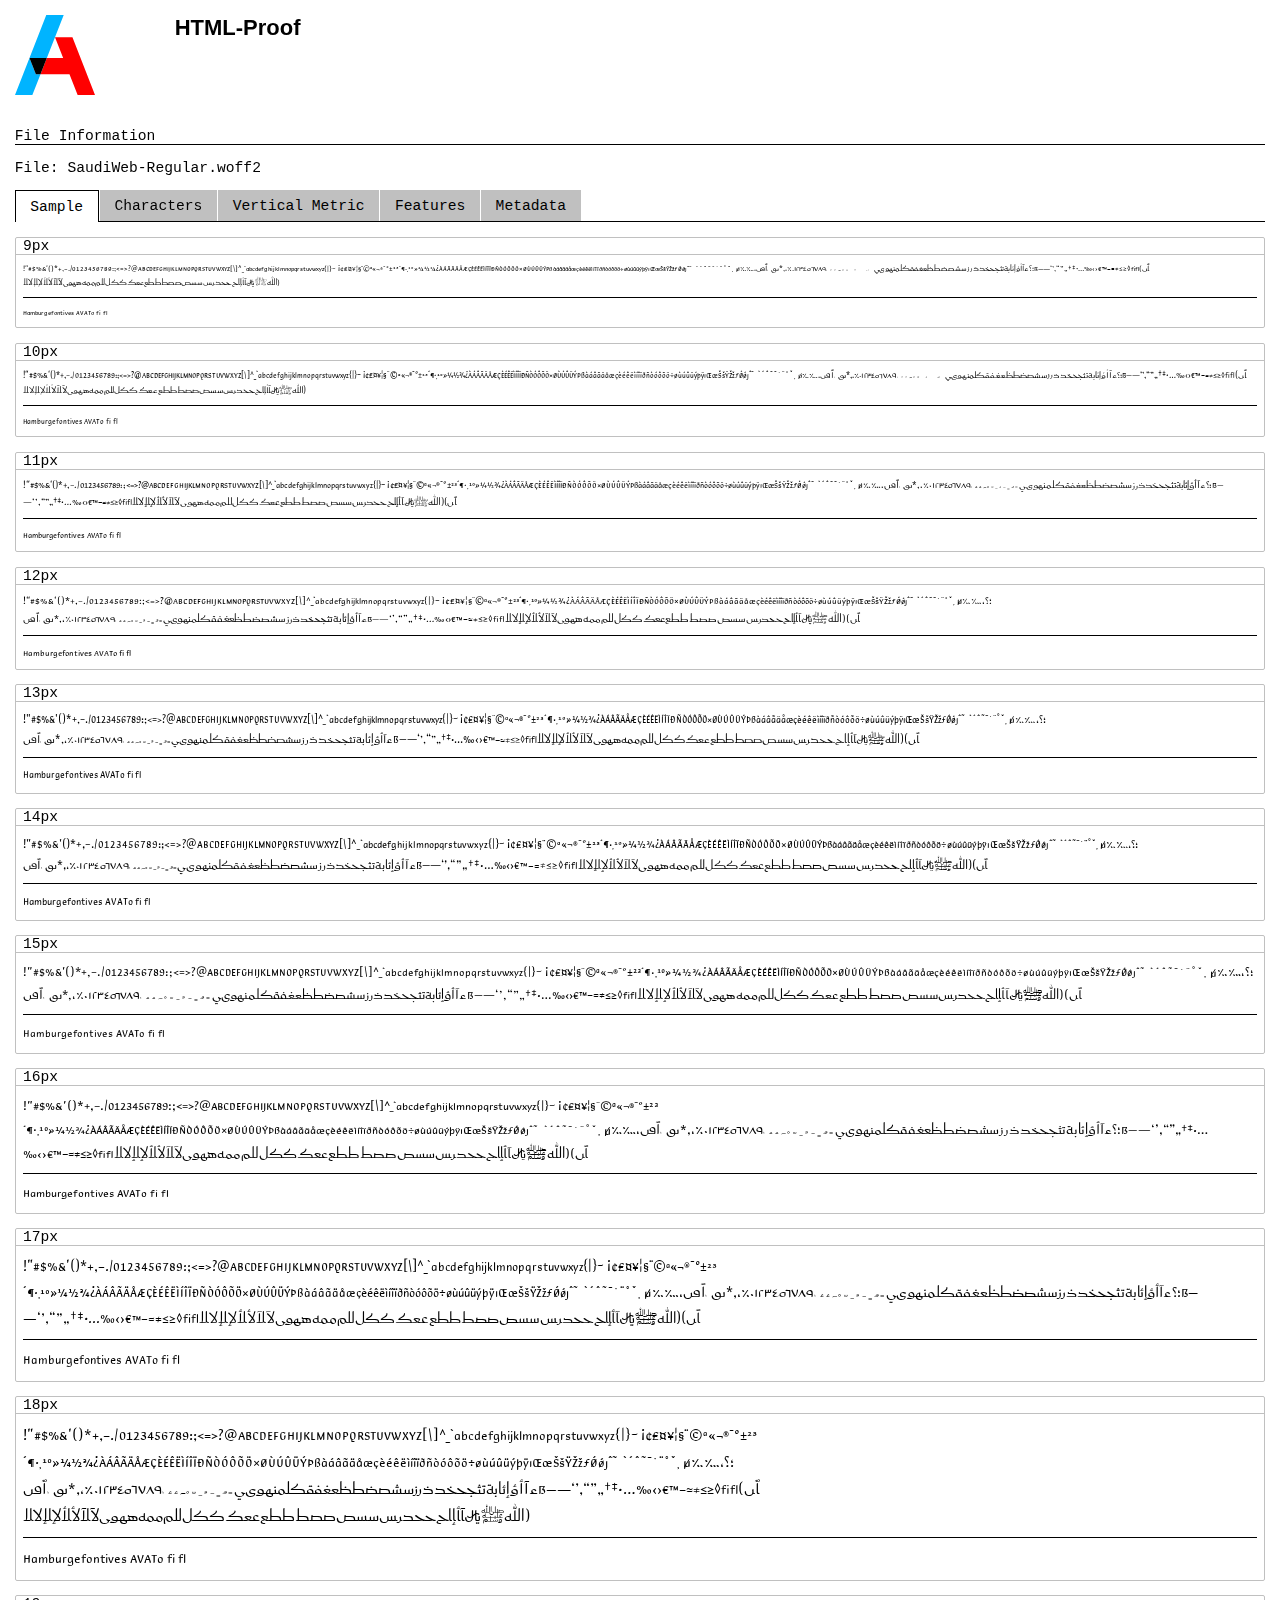
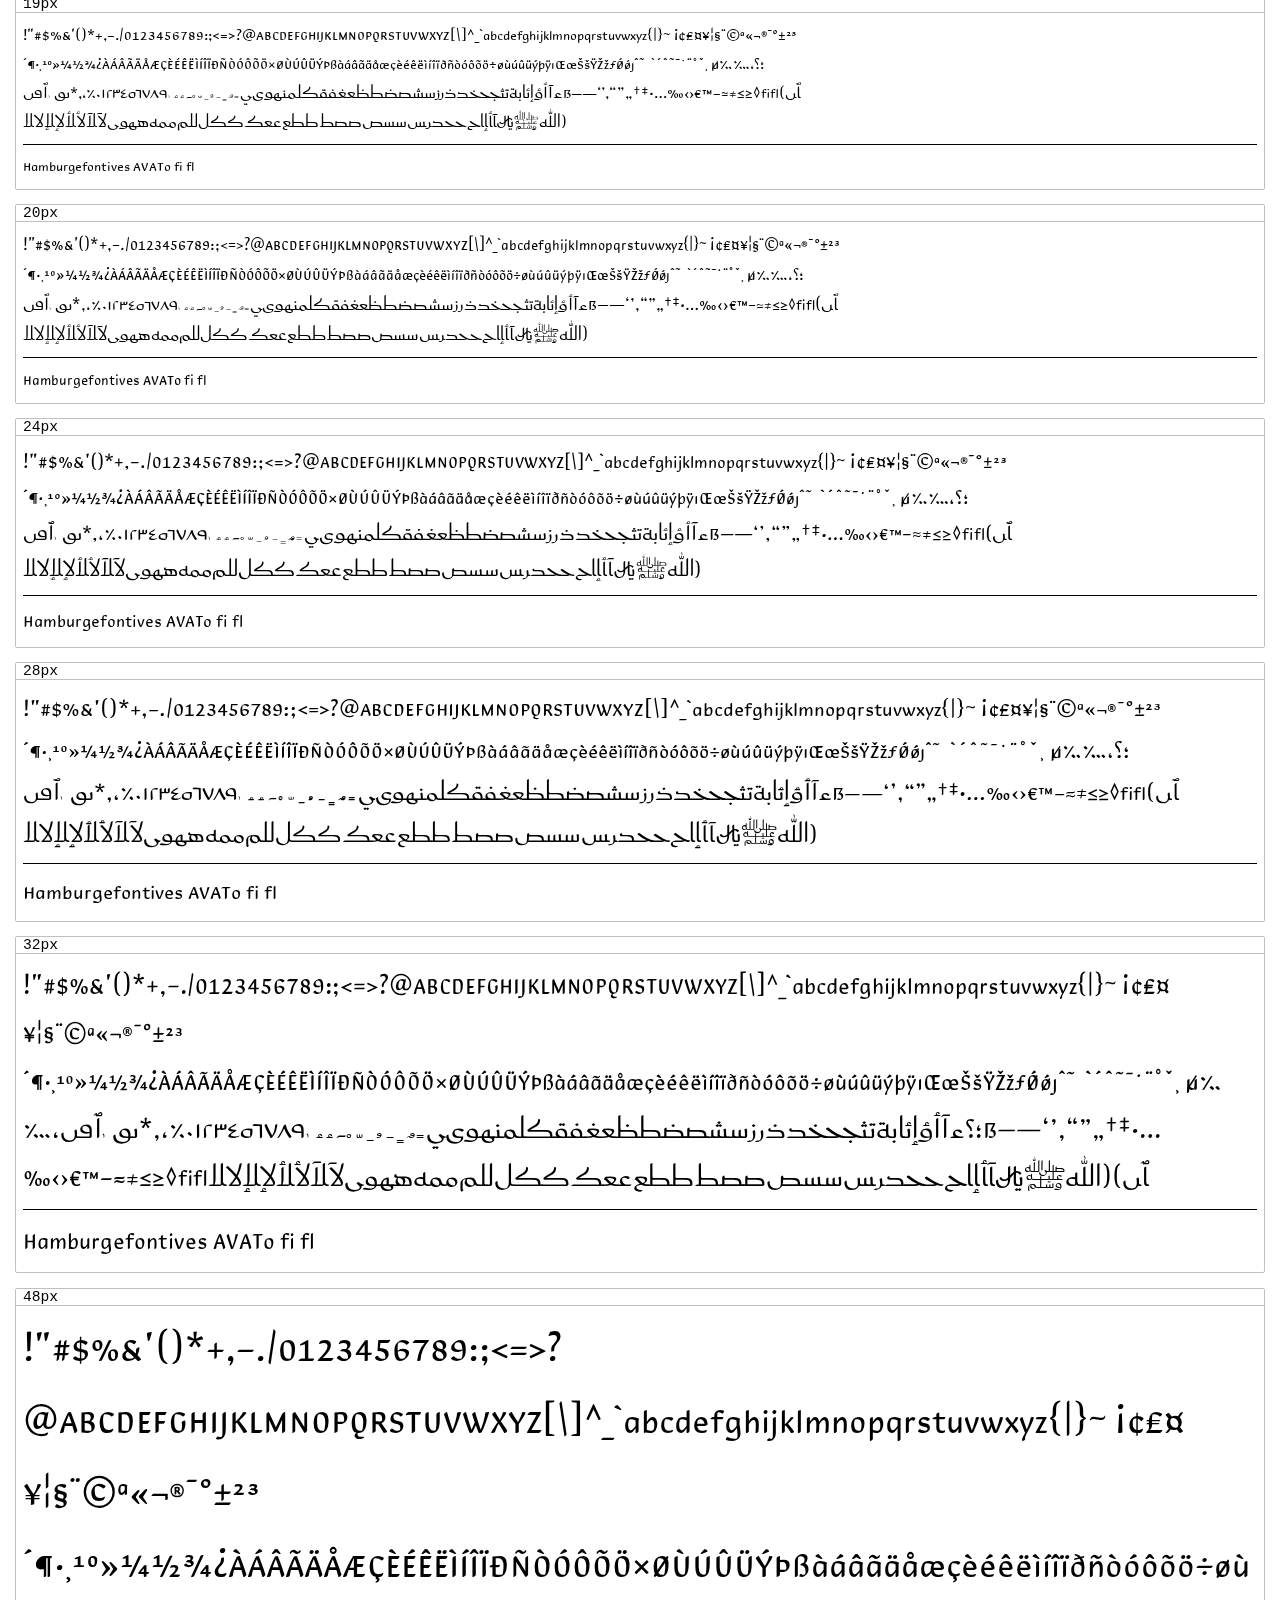
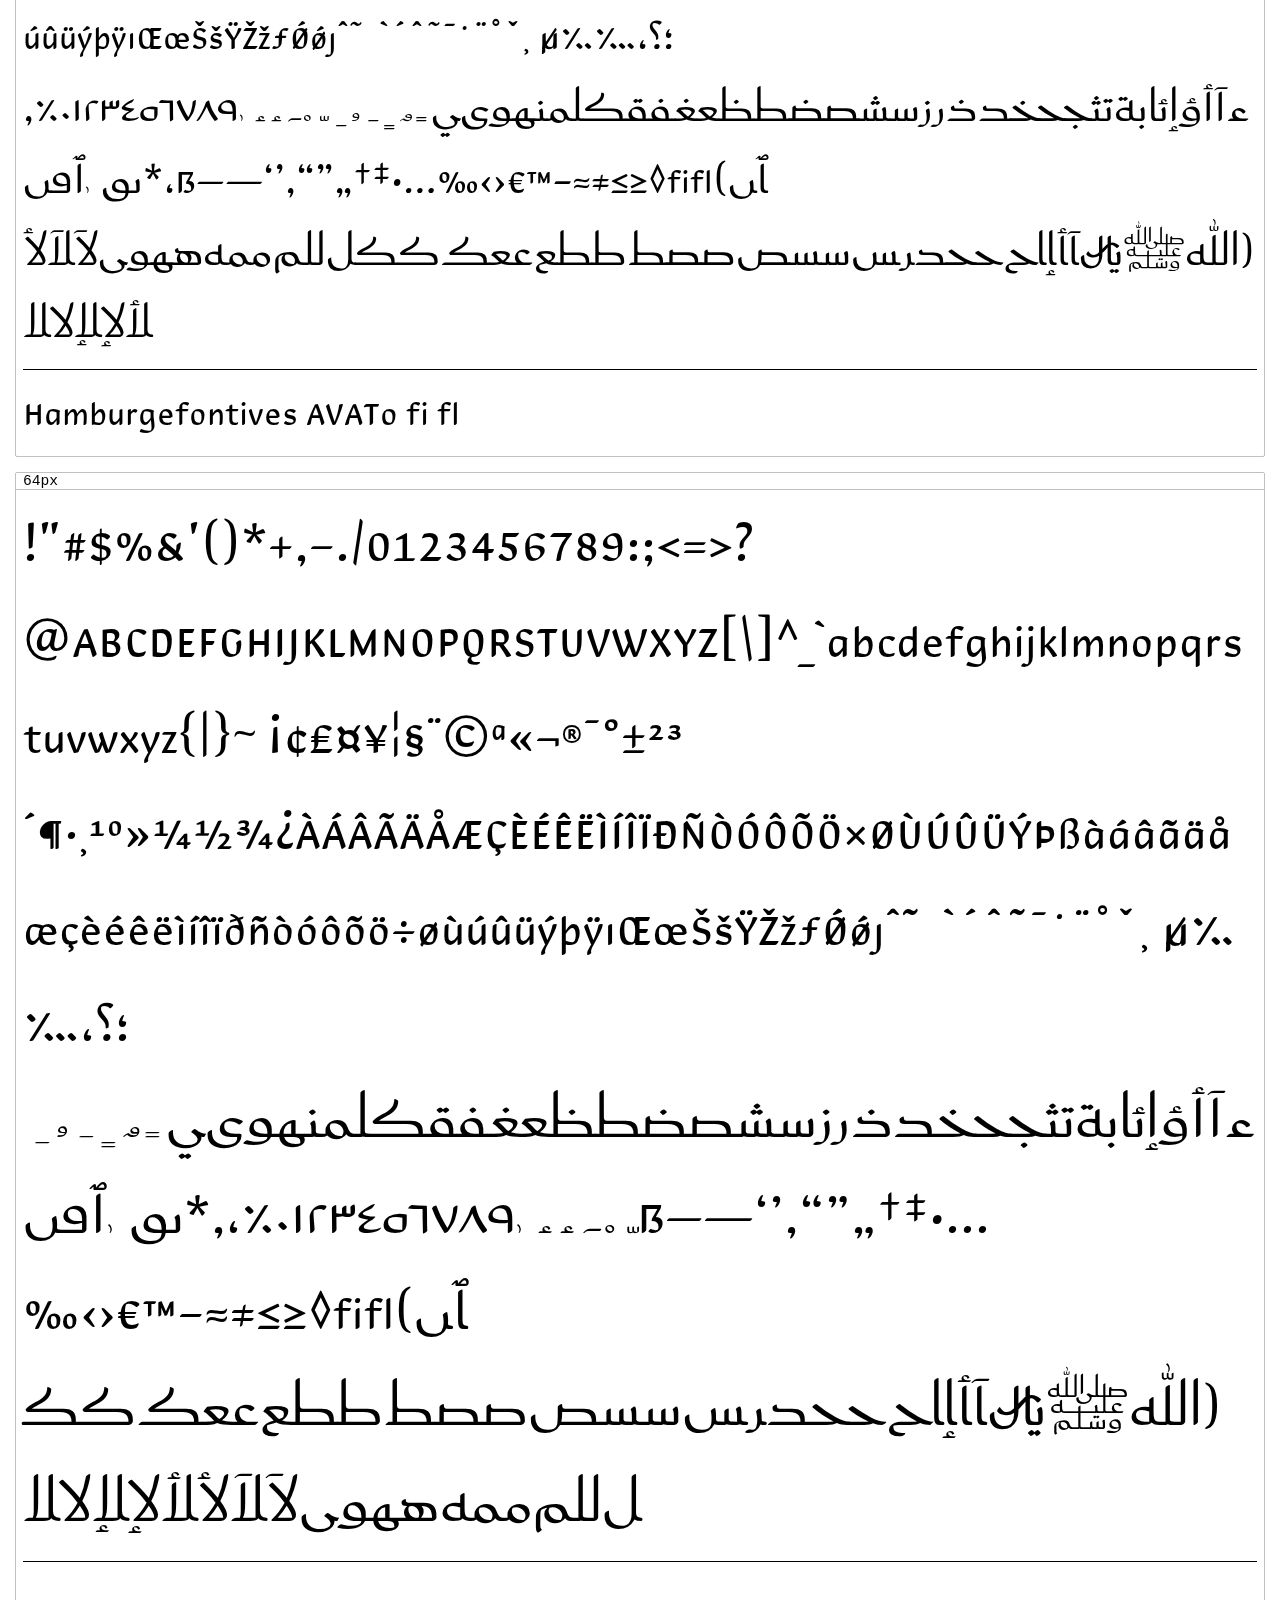
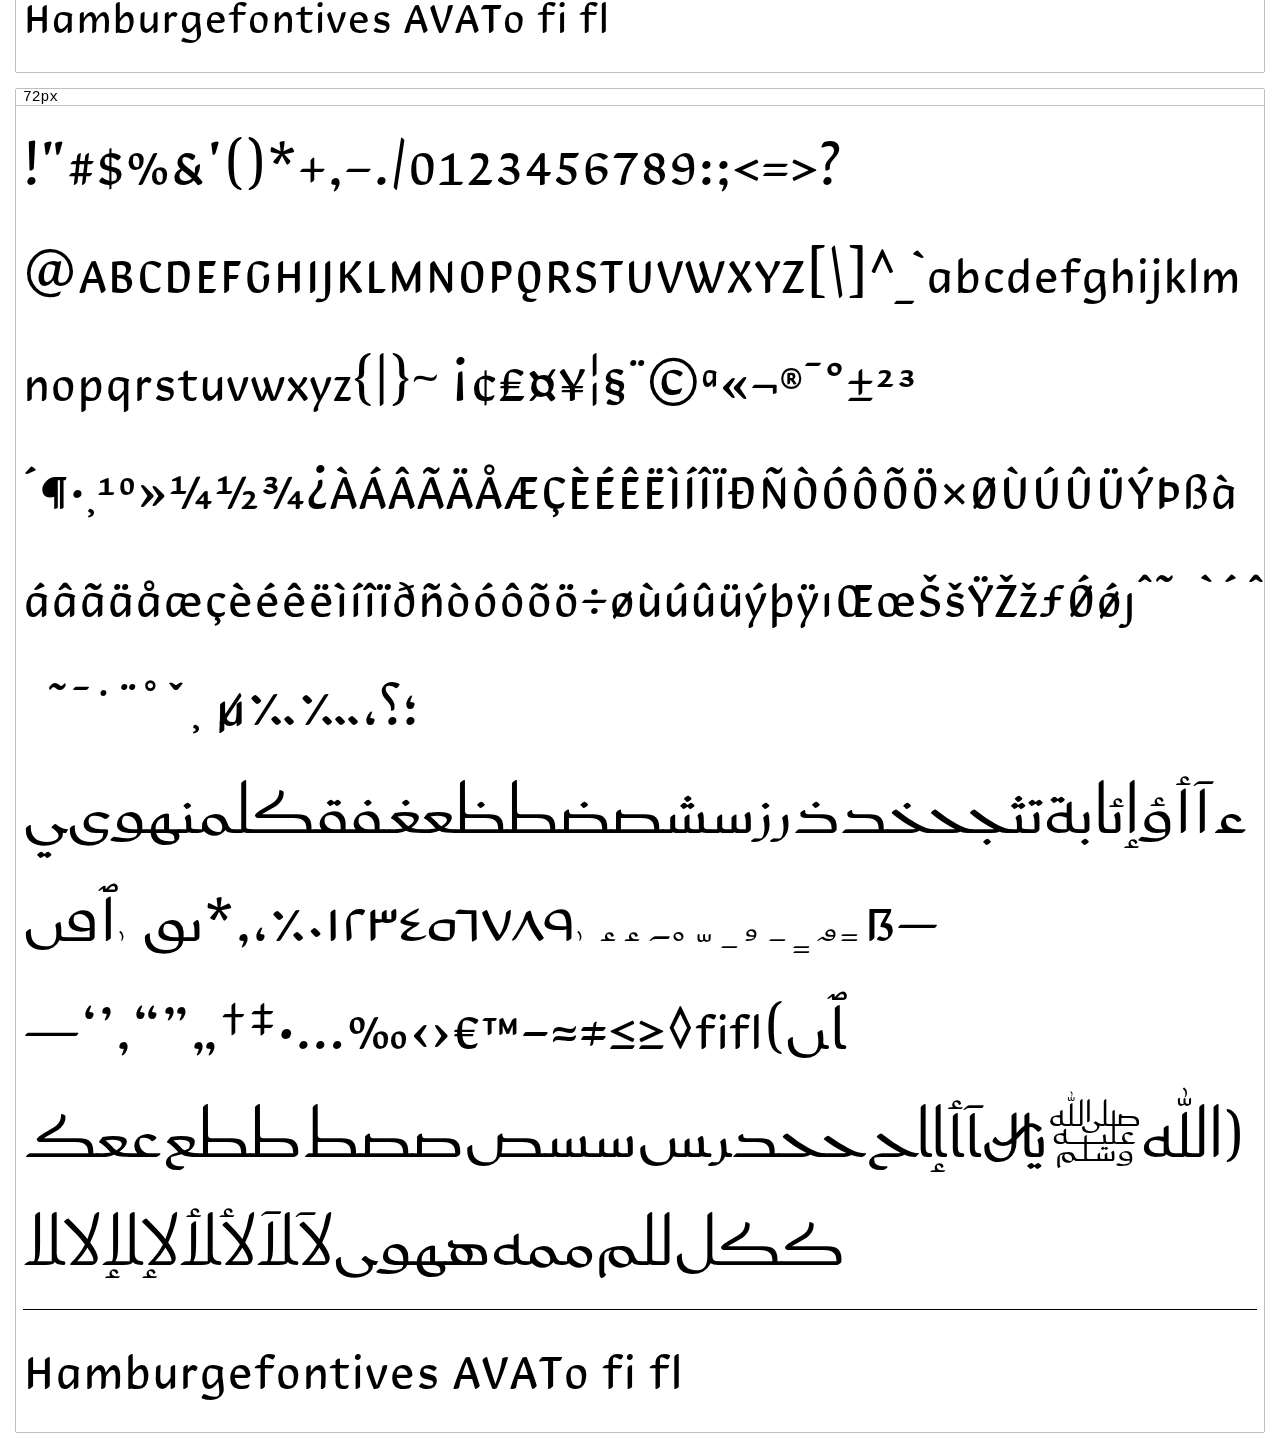
<file: fonts/SaudiWeb-Regular.woff2_proof.html>
<!DOCTYPE html><html lang="en"><head><meta content="IE=edge" http-equiv="X-UA-Compatible"/><meta content="text/html; charset=utf-8" http-equiv="Content-Type"/><title>SaudiWeb-Regular.woff2 HTML-Proof</title><style type="text/css">@font-face { font-family: "samplefont"; src: url("SaudiWeb-Regular.woff2") format("woff2"); } html { font-family: Consolas, Menlo, Monaco, "Courier New", monospace; font-size: 11pt; font-weight: normal; text-rendering: optimizeLegibility; } body { padding: 1rem; margin: 0; } h1 { font-family: Helvetica, Verdana, Arial, sans-serif; font-size: 22px; font-weight: bold; display: inline; vertical-align: top; padding-left: 80px; } h2, h3, h4, p { font-size: 1rem; font-weight: normal; } h2 { margin-top: 2rem; margin-bottom: 1rem; border-bottom: 1px solid; border-color: black; } h3 { margin-top: 2rem; margin-bottom: 1rem; } p { margin-bottom: 1rem; } a { color: #1abee6; text-decoration: none; } hr { margin-block-start: 0.5rem; margin-block-end: 0.5rem; height: 1px; border: none; background-color: black; } dl { margin: 0; margin-bottom: 1rem; } :root { --list-char-size: 3rem; --sample-char-size: 20rem; --alphabet-blue: #d1f3ff; --alphabet-gray: #8fdeff; } .box { margin-top: 1rem; margin-bottom: 1rem; border: 1px solid silver; border-radius: 2px; } .box-header { padding-left: 0.5rem; padding-right: 0.5rem; border-bottom: 1px solid silver; } .box-body { padding: 0.5rem; } .sample-box { border-color: var(--alphabet-gray); } .sample-header { background-color: var(--alphabet-gray); border-color: var(--alphabet-gray); } .sample-body { font-family: samplefont; line-height: normal; word-wrap: break-word; } .sample-box { font-family: samplefont; font-size: 48pt; line-height: normal; padding-top: 0; padding-bottom: 0; padding-left: 0.5em; padding-right: 0.5em; display: inline-block; background-color: var(--alphabet-blue); } table { margin-top: 1rem; margin-bottom: 1rem; border-collapse: collapse; } th, td { border-collapse: separate; border-top: 0; border-bottom: 1px solid white; border-left: 0; border-right: 1px solid white; vertical-align: top; font-weight: normal; padding-left: 1rem; padding-right: 1rem; } th { text-align: left; background-color: var(--alphabet-blue); } button, input[type="search"]{ width: 100%; } .numeric { text-align: right; } /* Tabs mit radio-Buttons */ .tabbed .tab { float: left; } .tabbed .tab>input[type="radio"] { position: absolute; display: none; } .tabbed .tab>label { display: block; position: relative; margin-right: 1px; padding: 0.5rem 1rem; cursor: pointer; color: black; background: silver; } .tabbed>.tab>[type="radio"]:hover+label { background: #8fdeff; } .tabbed>.tab>[type="radio"]:checked+label { z-index: 2; background: white; border-top: 1px solid black; border-left: 1px solid black; border-right: 1px solid black; margin-bottom: -1px; } .tabbed .tab .content { z-index: 0; position: absolute; left: 1rem; right: 1rem; opacity: 0; border-top: 1px solid black; } .tabbed>.tab>[type="radio"]:checked~.content { z-index: 1; opacity: 1; } .sampleContainer { display: flex; flex-direction: row; } input { vertical-align: middle; } .input_axis { margin-bottom: 1rem; margin-right: 1rem; display: inline-flex; flex-direction: row; } .featureCheckContainer { border-width: 0; padding-left: 0; } fieldset.featureRadio { padding: 0; display: inline-flex; border: 1px solid gray; } fieldset.featureRadio input[type=radio] { appearance: none; width: 1em; height: 1em; border: none; padding: 0; margin: 0; opacity: 0.1; } fieldset.featureRadio input[type=radio].on { background-color: green; } fieldset.featureRadio input[type=radio].auto { background-color: #00B4FF; } fieldset.featureRadio input[type=radio].off { background-color: red; } fieldset.featureRadio input[type=radio]:checked { opacity: 1; } fieldset.featureRadio input[type=radio]:hover:not(:checked) { opacity: 0.25; } fieldset.featureRadio~label { vertical-align: top; } .char-viewer { display: grid; grid-template-columns: minmax(0, var(--sample-char-size)) auto; grid-gap: 1rem; position: relative; } .char-sample { display: block; position: sticky; height: var(--sample-char-size); top: 0rem; } .char-display { font-family: samplefont; font-size: calc(var(--sample-char-size) * 0.66); text-align: center; white-space: pre; border: 1px solid; margin-top: 1rem; height: var(--sample-char-size); line-height: var(--sample-char-size); } #char-name { margin-top: 1rem; height: 3rem; } .charsearch { margin-top: 1rem; } .char-list { font-family: samplefont; font-size: calc(var(--list-char-size) * 0.66); display: grid; grid-template-columns: repeat(auto-fit, calc(var(--list-char-size) + 2px)); grid-template-rows: repeat(auto-fit, calc(var(--list-char-size) + 2px)); grid-row-gap: 3px; grid-column-gap: 3px; justify-content: left; } .char-list>div { border: 1px solid; border-color: silver; text-align: center; vertical-align: middle; white-space: pre; overflow: hidden; line-height: var(--list-char-size); width: var(--list-char-size); height: var(--list-char-size); cursor: pointer; } .char-list>div:hover { background-color: var(--alphabet-blue); } .char-list>div[c-s=true] { background-color: var(--alphabet-gray); } .featureShowingContainer { flex: 1; font-size: 60px; word-break: break-all; } .varShowingContainer { font-size: 10rem; word-break: break-all; }</style></head><body><a href="https://www.alphabet-type.com/"><canvas height="80" id="logo" width="80"></canvas></a><script>
    var c = document.getElementById("logo").getContext("2d");
    c.translate(0, 80); c.scale(0.08, -0.08);
    c.beginPath(); c.moveTo(609, 1000); c.lineTo(391, 1000); c.lineTo(181, 463); c.lineTo(398, 463);
    c.moveTo(181, 463); c.lineTo(0, 0); c.lineTo(217, 0); c.lineTo(319, 260); c.lineTo(261, 260);
    c.fillStyle = "#00B4FF"; c.fill();
    c.beginPath(); c.moveTo(602, 463); c.lineTo(398, 463); c.lineTo(319, 260); c.lineTo(681, 260); c.lineTo(783, 0); c.lineTo(1000, 0); c.lineTo(718, 722); c.lineTo(500, 722);
    c.fillStyle = "#FF0000"; c.fill();
    c.beginPath(); c.moveTo(261, 260); c.lineTo(319, 260); c.lineTo(398, 463); c.lineTo(181, 463);
    c.fillStyle = "#000000"; c.fill();
</script><h1>HTML-Proof</h1><h2>File Information</h2><p>File: SaudiWeb-Regular.woff2</p><div class="tabbed"><div class="tab"><input checked="checked" id="sample" name="tabs" type="radio"/><label for="sample">Sample</label><div class="content"><div class="box"><div class="box-header">9px</div><div class="box-body sample-body" style="font-size: 9px;">!"#$%&amp;'()*+,-./0123456789:;&lt;=&gt;?@ABCDEFGHIJKLMNOPQRSTUVWXYZ[\]^_`abcdefghijklmnopqrstuvwxyz{|}~ ¡¢£¤¥¦§¨©ª«¬­®¯°±²³´¶·¸¹º»¼½¾¿ÀÁÂÃÄÅÆÇÈÉÊËÌÍÎÏÐÑÒÓÔÕÖ×ØÙÚÛÜÝÞßàáâãäåæçèéêëìíîïðñòóôõö÷øùúûüýþÿıŒœŠšŸŽžƒǾǿȷˆ˜  ̀  ́  ̂  ̃  ̄  ̇  ̈  ̊  ̌  ̧  ̸μ؉؊،؛؟ءآأؤإئابةتثجحخدذرزسشصضطظعغـفقكلمنهوىي  ً  ٌ  ٍ  َ  ُ  ِ  ّ  ْ  ٓ  ٔ  ٕ  ٖ٠١٢٣٤٥٦٧٨٩٪٫٬٭ٮٯ  ٰٱڡںẞ–—‘’‚“”„†‡•…‰‹›€™−≈≠≤≥◊ﬁﬂﭑﮟ﴾﴿ﷲﷺ﷼ﺂﺄﺈﺎﺢﺣﺤﺪﺮﺲﺳﺴﺺﺻﺼﻂﻃﻄﻊﻋﻌﻚﻛﻜﻞﻟﻠﻢﻣﻤﻪﻫﻬﻮﻰﻵﻶﻷﻸﻹﻺﻻﻼ<hr/>Hamburgefontives AVATo fi fl</div></div><div class="box"><div class="box-header">10px</div><div class="box-body sample-body" style="font-size: 10px;">!"#$%&amp;'()*+,-./0123456789:;&lt;=&gt;?@ABCDEFGHIJKLMNOPQRSTUVWXYZ[\]^_`abcdefghijklmnopqrstuvwxyz{|}~ ¡¢£¤¥¦§¨©ª«¬­®¯°±²³´¶·¸¹º»¼½¾¿ÀÁÂÃÄÅÆÇÈÉÊËÌÍÎÏÐÑÒÓÔÕÖ×ØÙÚÛÜÝÞßàáâãäåæçèéêëìíîïðñòóôõö÷øùúûüýþÿıŒœŠšŸŽžƒǾǿȷˆ˜  ̀  ́  ̂  ̃  ̄  ̇  ̈  ̊  ̌  ̧  ̸μ؉؊،؛؟ءآأؤإئابةتثجحخدذرزسشصضطظعغـفقكلمنهوىي  ً  ٌ  ٍ  َ  ُ  ِ  ّ  ْ  ٓ  ٔ  ٕ  ٖ٠١٢٣٤٥٦٧٨٩٪٫٬٭ٮٯ  ٰٱڡںẞ–—‘’‚“”„†‡•…‰‹›€™−≈≠≤≥◊ﬁﬂﭑﮟ﴾﴿ﷲﷺ﷼ﺂﺄﺈﺎﺢﺣﺤﺪﺮﺲﺳﺴﺺﺻﺼﻂﻃﻄﻊﻋﻌﻚﻛﻜﻞﻟﻠﻢﻣﻤﻪﻫﻬﻮﻰﻵﻶﻷﻸﻹﻺﻻﻼ<hr/>Hamburgefontives AVATo fi fl</div></div><div class="box"><div class="box-header">11px</div><div class="box-body sample-body" style="font-size: 11px;">!"#$%&amp;'()*+,-./0123456789:;&lt;=&gt;?@ABCDEFGHIJKLMNOPQRSTUVWXYZ[\]^_`abcdefghijklmnopqrstuvwxyz{|}~ ¡¢£¤¥¦§¨©ª«¬­®¯°±²³´¶·¸¹º»¼½¾¿ÀÁÂÃÄÅÆÇÈÉÊËÌÍÎÏÐÑÒÓÔÕÖ×ØÙÚÛÜÝÞßàáâãäåæçèéêëìíîïðñòóôõö÷øùúûüýþÿıŒœŠšŸŽžƒǾǿȷˆ˜  ̀  ́  ̂  ̃  ̄  ̇  ̈  ̊  ̌  ̧  ̸μ؉؊،؛؟ءآأؤإئابةتثجحخدذرزسشصضطظعغـفقكلمنهوىي  ً  ٌ  ٍ  َ  ُ  ِ  ّ  ْ  ٓ  ٔ  ٕ  ٖ٠١٢٣٤٥٦٧٨٩٪٫٬٭ٮٯ  ٰٱڡںẞ–—‘’‚“”„†‡•…‰‹›€™−≈≠≤≥◊ﬁﬂﭑﮟ﴾﴿ﷲﷺ﷼ﺂﺄﺈﺎﺢﺣﺤﺪﺮﺲﺳﺴﺺﺻﺼﻂﻃﻄﻊﻋﻌﻚﻛﻜﻞﻟﻠﻢﻣﻤﻪﻫﻬﻮﻰﻵﻶﻷﻸﻹﻺﻻﻼ<hr/>Hamburgefontives AVATo fi fl</div></div><div class="box"><div class="box-header">12px</div><div class="box-body sample-body" style="font-size: 12px;">!"#$%&amp;'()*+,-./0123456789:;&lt;=&gt;?@ABCDEFGHIJKLMNOPQRSTUVWXYZ[\]^_`abcdefghijklmnopqrstuvwxyz{|}~ ¡¢£¤¥¦§¨©ª«¬­®¯°±²³´¶·¸¹º»¼½¾¿ÀÁÂÃÄÅÆÇÈÉÊËÌÍÎÏÐÑÒÓÔÕÖ×ØÙÚÛÜÝÞßàáâãäåæçèéêëìíîïðñòóôõö÷øùúûüýþÿıŒœŠšŸŽžƒǾǿȷˆ˜  ̀  ́  ̂  ̃  ̄  ̇  ̈  ̊  ̌  ̧  ̸μ؉؊،؛؟ءآأؤإئابةتثجحخدذرزسشصضطظعغـفقكلمنهوىي  ً  ٌ  ٍ  َ  ُ  ِ  ّ  ْ  ٓ  ٔ  ٕ  ٖ٠١٢٣٤٥٦٧٨٩٪٫٬٭ٮٯ  ٰٱڡںẞ–—‘’‚“”„†‡•…‰‹›€™−≈≠≤≥◊ﬁﬂﭑﮟ﴾﴿ﷲﷺ﷼ﺂﺄﺈﺎﺢﺣﺤﺪﺮﺲﺳﺴﺺﺻﺼﻂﻃﻄﻊﻋﻌﻚﻛﻜﻞﻟﻠﻢﻣﻤﻪﻫﻬﻮﻰﻵﻶﻷﻸﻹﻺﻻﻼ<hr/>Hamburgefontives AVATo fi fl</div></div><div class="box"><div class="box-header">13px</div><div class="box-body sample-body" style="font-size: 13px;">!"#$%&amp;'()*+,-./0123456789:;&lt;=&gt;?@ABCDEFGHIJKLMNOPQRSTUVWXYZ[\]^_`abcdefghijklmnopqrstuvwxyz{|}~ ¡¢£¤¥¦§¨©ª«¬­®¯°±²³´¶·¸¹º»¼½¾¿ÀÁÂÃÄÅÆÇÈÉÊËÌÍÎÏÐÑÒÓÔÕÖ×ØÙÚÛÜÝÞßàáâãäåæçèéêëìíîïðñòóôõö÷øùúûüýþÿıŒœŠšŸŽžƒǾǿȷˆ˜  ̀  ́  ̂  ̃  ̄  ̇  ̈  ̊  ̌  ̧  ̸μ؉؊،؛؟ءآأؤإئابةتثجحخدذرزسشصضطظعغـفقكلمنهوىي  ً  ٌ  ٍ  َ  ُ  ِ  ّ  ْ  ٓ  ٔ  ٕ  ٖ٠١٢٣٤٥٦٧٨٩٪٫٬٭ٮٯ  ٰٱڡںẞ–—‘’‚“”„†‡•…‰‹›€™−≈≠≤≥◊ﬁﬂﭑﮟ﴾﴿ﷲﷺ﷼ﺂﺄﺈﺎﺢﺣﺤﺪﺮﺲﺳﺴﺺﺻﺼﻂﻃﻄﻊﻋﻌﻚﻛﻜﻞﻟﻠﻢﻣﻤﻪﻫﻬﻮﻰﻵﻶﻷﻸﻹﻺﻻﻼ<hr/>Hamburgefontives AVATo fi fl</div></div><div class="box"><div class="box-header">14px</div><div class="box-body sample-body" style="font-size: 14px;">!"#$%&amp;'()*+,-./0123456789:;&lt;=&gt;?@ABCDEFGHIJKLMNOPQRSTUVWXYZ[\]^_`abcdefghijklmnopqrstuvwxyz{|}~ ¡¢£¤¥¦§¨©ª«¬­®¯°±²³´¶·¸¹º»¼½¾¿ÀÁÂÃÄÅÆÇÈÉÊËÌÍÎÏÐÑÒÓÔÕÖ×ØÙÚÛÜÝÞßàáâãäåæçèéêëìíîïðñòóôõö÷øùúûüýþÿıŒœŠšŸŽžƒǾǿȷˆ˜  ̀  ́  ̂  ̃  ̄  ̇  ̈  ̊  ̌  ̧  ̸μ؉؊،؛؟ءآأؤإئابةتثجحخدذرزسشصضطظعغـفقكلمنهوىي  ً  ٌ  ٍ  َ  ُ  ِ  ّ  ْ  ٓ  ٔ  ٕ  ٖ٠١٢٣٤٥٦٧٨٩٪٫٬٭ٮٯ  ٰٱڡںẞ–—‘’‚“”„†‡•…‰‹›€™−≈≠≤≥◊ﬁﬂﭑﮟ﴾﴿ﷲﷺ﷼ﺂﺄﺈﺎﺢﺣﺤﺪﺮﺲﺳﺴﺺﺻﺼﻂﻃﻄﻊﻋﻌﻚﻛﻜﻞﻟﻠﻢﻣﻤﻪﻫﻬﻮﻰﻵﻶﻷﻸﻹﻺﻻﻼ<hr/>Hamburgefontives AVATo fi fl</div></div><div class="box"><div class="box-header">15px</div><div class="box-body sample-body" style="font-size: 15px;">!"#$%&amp;'()*+,-./0123456789:;&lt;=&gt;?@ABCDEFGHIJKLMNOPQRSTUVWXYZ[\]^_`abcdefghijklmnopqrstuvwxyz{|}~ ¡¢£¤¥¦§¨©ª«¬­®¯°±²³´¶·¸¹º»¼½¾¿ÀÁÂÃÄÅÆÇÈÉÊËÌÍÎÏÐÑÒÓÔÕÖ×ØÙÚÛÜÝÞßàáâãäåæçèéêëìíîïðñòóôõö÷øùúûüýþÿıŒœŠšŸŽžƒǾǿȷˆ˜  ̀  ́  ̂  ̃  ̄  ̇  ̈  ̊  ̌  ̧  ̸μ؉؊،؛؟ءآأؤإئابةتثجحخدذرزسشصضطظعغـفقكلمنهوىي  ً  ٌ  ٍ  َ  ُ  ِ  ّ  ْ  ٓ  ٔ  ٕ  ٖ٠١٢٣٤٥٦٧٨٩٪٫٬٭ٮٯ  ٰٱڡںẞ–—‘’‚“”„†‡•…‰‹›€™−≈≠≤≥◊ﬁﬂﭑﮟ﴾﴿ﷲﷺ﷼ﺂﺄﺈﺎﺢﺣﺤﺪﺮﺲﺳﺴﺺﺻﺼﻂﻃﻄﻊﻋﻌﻚﻛﻜﻞﻟﻠﻢﻣﻤﻪﻫﻬﻮﻰﻵﻶﻷﻸﻹﻺﻻﻼ<hr/>Hamburgefontives AVATo fi fl</div></div><div class="box"><div class="box-header">16px</div><div class="box-body sample-body" style="font-size: 16px;">!"#$%&amp;'()*+,-./0123456789:;&lt;=&gt;?@ABCDEFGHIJKLMNOPQRSTUVWXYZ[\]^_`abcdefghijklmnopqrstuvwxyz{|}~ ¡¢£¤¥¦§¨©ª«¬­®¯°±²³´¶·¸¹º»¼½¾¿ÀÁÂÃÄÅÆÇÈÉÊËÌÍÎÏÐÑÒÓÔÕÖ×ØÙÚÛÜÝÞßàáâãäåæçèéêëìíîïðñòóôõö÷øùúûüýþÿıŒœŠšŸŽžƒǾǿȷˆ˜  ̀  ́  ̂  ̃  ̄  ̇  ̈  ̊  ̌  ̧  ̸μ؉؊،؛؟ءآأؤإئابةتثجحخدذرزسشصضطظعغـفقكلمنهوىي  ً  ٌ  ٍ  َ  ُ  ِ  ّ  ْ  ٓ  ٔ  ٕ  ٖ٠١٢٣٤٥٦٧٨٩٪٫٬٭ٮٯ  ٰٱڡںẞ–—‘’‚“”„†‡•…‰‹›€™−≈≠≤≥◊ﬁﬂﭑﮟ﴾﴿ﷲﷺ﷼ﺂﺄﺈﺎﺢﺣﺤﺪﺮﺲﺳﺴﺺﺻﺼﻂﻃﻄﻊﻋﻌﻚﻛﻜﻞﻟﻠﻢﻣﻤﻪﻫﻬﻮﻰﻵﻶﻷﻸﻹﻺﻻﻼ<hr/>Hamburgefontives AVATo fi fl</div></div><div class="box"><div class="box-header">17px</div><div class="box-body sample-body" style="font-size: 17px;">!"#$%&amp;'()*+,-./0123456789:;&lt;=&gt;?@ABCDEFGHIJKLMNOPQRSTUVWXYZ[\]^_`abcdefghijklmnopqrstuvwxyz{|}~ ¡¢£¤¥¦§¨©ª«¬­®¯°±²³´¶·¸¹º»¼½¾¿ÀÁÂÃÄÅÆÇÈÉÊËÌÍÎÏÐÑÒÓÔÕÖ×ØÙÚÛÜÝÞßàáâãäåæçèéêëìíîïðñòóôõö÷øùúûüýþÿıŒœŠšŸŽžƒǾǿȷˆ˜  ̀  ́  ̂  ̃  ̄  ̇  ̈  ̊  ̌  ̧  ̸μ؉؊،؛؟ءآأؤإئابةتثجحخدذرزسشصضطظعغـفقكلمنهوىي  ً  ٌ  ٍ  َ  ُ  ِ  ّ  ْ  ٓ  ٔ  ٕ  ٖ٠١٢٣٤٥٦٧٨٩٪٫٬٭ٮٯ  ٰٱڡںẞ–—‘’‚“”„†‡•…‰‹›€™−≈≠≤≥◊ﬁﬂﭑﮟ﴾﴿ﷲﷺ﷼ﺂﺄﺈﺎﺢﺣﺤﺪﺮﺲﺳﺴﺺﺻﺼﻂﻃﻄﻊﻋﻌﻚﻛﻜﻞﻟﻠﻢﻣﻤﻪﻫﻬﻮﻰﻵﻶﻷﻸﻹﻺﻻﻼ<hr/>Hamburgefontives AVATo fi fl</div></div><div class="box"><div class="box-header">18px</div><div class="box-body sample-body" style="font-size: 18px;">!"#$%&amp;'()*+,-./0123456789:;&lt;=&gt;?@ABCDEFGHIJKLMNOPQRSTUVWXYZ[\]^_`abcdefghijklmnopqrstuvwxyz{|}~ ¡¢£¤¥¦§¨©ª«¬­®¯°±²³´¶·¸¹º»¼½¾¿ÀÁÂÃÄÅÆÇÈÉÊËÌÍÎÏÐÑÒÓÔÕÖ×ØÙÚÛÜÝÞßàáâãäåæçèéêëìíîïðñòóôõö÷øùúûüýþÿıŒœŠšŸŽžƒǾǿȷˆ˜  ̀  ́  ̂  ̃  ̄  ̇  ̈  ̊  ̌  ̧  ̸μ؉؊،؛؟ءآأؤإئابةتثجحخدذرزسشصضطظعغـفقكلمنهوىي  ً  ٌ  ٍ  َ  ُ  ِ  ّ  ْ  ٓ  ٔ  ٕ  ٖ٠١٢٣٤٥٦٧٨٩٪٫٬٭ٮٯ  ٰٱڡںẞ–—‘’‚“”„†‡•…‰‹›€™−≈≠≤≥◊ﬁﬂﭑﮟ﴾﴿ﷲﷺ﷼ﺂﺄﺈﺎﺢﺣﺤﺪﺮﺲﺳﺴﺺﺻﺼﻂﻃﻄﻊﻋﻌﻚﻛﻜﻞﻟﻠﻢﻣﻤﻪﻫﻬﻮﻰﻵﻶﻷﻸﻹﻺﻻﻼ<hr/>Hamburgefontives AVATo fi fl</div></div><div class="box"><div class="box-header">19px</div><div class="box-body sample-body" style="font-size: 19px;">!"#$%&amp;'()*+,-./0123456789:;&lt;=&gt;?@ABCDEFGHIJKLMNOPQRSTUVWXYZ[\]^_`abcdefghijklmnopqrstuvwxyz{|}~ ¡¢£¤¥¦§¨©ª«¬­®¯°±²³´¶·¸¹º»¼½¾¿ÀÁÂÃÄÅÆÇÈÉÊËÌÍÎÏÐÑÒÓÔÕÖ×ØÙÚÛÜÝÞßàáâãäåæçèéêëìíîïðñòóôõö÷øùúûüýþÿıŒœŠšŸŽžƒǾǿȷˆ˜  ̀  ́  ̂  ̃  ̄  ̇  ̈  ̊  ̌  ̧  ̸μ؉؊،؛؟ءآأؤإئابةتثجحخدذرزسشصضطظعغـفقكلمنهوىي  ً  ٌ  ٍ  َ  ُ  ِ  ّ  ْ  ٓ  ٔ  ٕ  ٖ٠١٢٣٤٥٦٧٨٩٪٫٬٭ٮٯ  ٰٱڡںẞ–—‘’‚“”„†‡•…‰‹›€™−≈≠≤≥◊ﬁﬂﭑﮟ﴾﴿ﷲﷺ﷼ﺂﺄﺈﺎﺢﺣﺤﺪﺮﺲﺳﺴﺺﺻﺼﻂﻃﻄﻊﻋﻌﻚﻛﻜﻞﻟﻠﻢﻣﻤﻪﻫﻬﻮﻰﻵﻶﻷﻸﻹﻺﻻﻼ<hr/>Hamburgefontives AVATo fi fl</div></div><div class="box"><div class="box-header">20px</div><div class="box-body sample-body" style="font-size: 20px;">!"#$%&amp;'()*+,-./0123456789:;&lt;=&gt;?@ABCDEFGHIJKLMNOPQRSTUVWXYZ[\]^_`abcdefghijklmnopqrstuvwxyz{|}~ ¡¢£¤¥¦§¨©ª«¬­®¯°±²³´¶·¸¹º»¼½¾¿ÀÁÂÃÄÅÆÇÈÉÊËÌÍÎÏÐÑÒÓÔÕÖ×ØÙÚÛÜÝÞßàáâãäåæçèéêëìíîïðñòóôõö÷øùúûüýþÿıŒœŠšŸŽžƒǾǿȷˆ˜  ̀  ́  ̂  ̃  ̄  ̇  ̈  ̊  ̌  ̧  ̸μ؉؊،؛؟ءآأؤإئابةتثجحخدذرزسشصضطظعغـفقكلمنهوىي  ً  ٌ  ٍ  َ  ُ  ِ  ّ  ْ  ٓ  ٔ  ٕ  ٖ٠١٢٣٤٥٦٧٨٩٪٫٬٭ٮٯ  ٰٱڡںẞ–—‘’‚“”„†‡•…‰‹›€™−≈≠≤≥◊ﬁﬂﭑﮟ﴾﴿ﷲﷺ﷼ﺂﺄﺈﺎﺢﺣﺤﺪﺮﺲﺳﺴﺺﺻﺼﻂﻃﻄﻊﻋﻌﻚﻛﻜﻞﻟﻠﻢﻣﻤﻪﻫﻬﻮﻰﻵﻶﻷﻸﻹﻺﻻﻼ<hr/>Hamburgefontives AVATo fi fl</div></div><div class="box"><div class="box-header">24px</div><div class="box-body sample-body" style="font-size: 24px;">!"#$%&amp;'()*+,-./0123456789:;&lt;=&gt;?@ABCDEFGHIJKLMNOPQRSTUVWXYZ[\]^_`abcdefghijklmnopqrstuvwxyz{|}~ ¡¢£¤¥¦§¨©ª«¬­®¯°±²³´¶·¸¹º»¼½¾¿ÀÁÂÃÄÅÆÇÈÉÊËÌÍÎÏÐÑÒÓÔÕÖ×ØÙÚÛÜÝÞßàáâãäåæçèéêëìíîïðñòóôõö÷øùúûüýþÿıŒœŠšŸŽžƒǾǿȷˆ˜  ̀  ́  ̂  ̃  ̄  ̇  ̈  ̊  ̌  ̧  ̸μ؉؊،؛؟ءآأؤإئابةتثجحخدذرزسشصضطظعغـفقكلمنهوىي  ً  ٌ  ٍ  َ  ُ  ِ  ّ  ْ  ٓ  ٔ  ٕ  ٖ٠١٢٣٤٥٦٧٨٩٪٫٬٭ٮٯ  ٰٱڡںẞ–—‘’‚“”„†‡•…‰‹›€™−≈≠≤≥◊ﬁﬂﭑﮟ﴾﴿ﷲﷺ﷼ﺂﺄﺈﺎﺢﺣﺤﺪﺮﺲﺳﺴﺺﺻﺼﻂﻃﻄﻊﻋﻌﻚﻛﻜﻞﻟﻠﻢﻣﻤﻪﻫﻬﻮﻰﻵﻶﻷﻸﻹﻺﻻﻼ<hr/>Hamburgefontives AVATo fi fl</div></div><div class="box"><div class="box-header">28px</div><div class="box-body sample-body" style="font-size: 28px;">!"#$%&amp;'()*+,-./0123456789:;&lt;=&gt;?@ABCDEFGHIJKLMNOPQRSTUVWXYZ[\]^_`abcdefghijklmnopqrstuvwxyz{|}~ ¡¢£¤¥¦§¨©ª«¬­®¯°±²³´¶·¸¹º»¼½¾¿ÀÁÂÃÄÅÆÇÈÉÊËÌÍÎÏÐÑÒÓÔÕÖ×ØÙÚÛÜÝÞßàáâãäåæçèéêëìíîïðñòóôõö÷øùúûüýþÿıŒœŠšŸŽžƒǾǿȷˆ˜  ̀  ́  ̂  ̃  ̄  ̇  ̈  ̊  ̌  ̧  ̸μ؉؊،؛؟ءآأؤإئابةتثجحخدذرزسشصضطظعغـفقكلمنهوىي  ً  ٌ  ٍ  َ  ُ  ِ  ّ  ْ  ٓ  ٔ  ٕ  ٖ٠١٢٣٤٥٦٧٨٩٪٫٬٭ٮٯ  ٰٱڡںẞ–—‘’‚“”„†‡•…‰‹›€™−≈≠≤≥◊ﬁﬂﭑﮟ﴾﴿ﷲﷺ﷼ﺂﺄﺈﺎﺢﺣﺤﺪﺮﺲﺳﺴﺺﺻﺼﻂﻃﻄﻊﻋﻌﻚﻛﻜﻞﻟﻠﻢﻣﻤﻪﻫﻬﻮﻰﻵﻶﻷﻸﻹﻺﻻﻼ<hr/>Hamburgefontives AVATo fi fl</div></div><div class="box"><div class="box-header">32px</div><div class="box-body sample-body" style="font-size: 32px;">!"#$%&amp;'()*+,-./0123456789:;&lt;=&gt;?@ABCDEFGHIJKLMNOPQRSTUVWXYZ[\]^_`abcdefghijklmnopqrstuvwxyz{|}~ ¡¢£¤¥¦§¨©ª«¬­®¯°±²³´¶·¸¹º»¼½¾¿ÀÁÂÃÄÅÆÇÈÉÊËÌÍÎÏÐÑÒÓÔÕÖ×ØÙÚÛÜÝÞßàáâãäåæçèéêëìíîïðñòóôõö÷øùúûüýþÿıŒœŠšŸŽžƒǾǿȷˆ˜  ̀  ́  ̂  ̃  ̄  ̇  ̈  ̊  ̌  ̧  ̸μ؉؊،؛؟ءآأؤإئابةتثجحخدذرزسشصضطظعغـفقكلمنهوىي  ً  ٌ  ٍ  َ  ُ  ِ  ّ  ْ  ٓ  ٔ  ٕ  ٖ٠١٢٣٤٥٦٧٨٩٪٫٬٭ٮٯ  ٰٱڡںẞ–—‘’‚“”„†‡•…‰‹›€™−≈≠≤≥◊ﬁﬂﭑﮟ﴾﴿ﷲﷺ﷼ﺂﺄﺈﺎﺢﺣﺤﺪﺮﺲﺳﺴﺺﺻﺼﻂﻃﻄﻊﻋﻌﻚﻛﻜﻞﻟﻠﻢﻣﻤﻪﻫﻬﻮﻰﻵﻶﻷﻸﻹﻺﻻﻼ<hr/>Hamburgefontives AVATo fi fl</div></div><div class="box"><div class="box-header">48px</div><div class="box-body sample-body" style="font-size: 48px;">!"#$%&amp;'()*+,-./0123456789:;&lt;=&gt;?@ABCDEFGHIJKLMNOPQRSTUVWXYZ[\]^_`abcdefghijklmnopqrstuvwxyz{|}~ ¡¢£¤¥¦§¨©ª«¬­®¯°±²³´¶·¸¹º»¼½¾¿ÀÁÂÃÄÅÆÇÈÉÊËÌÍÎÏÐÑÒÓÔÕÖ×ØÙÚÛÜÝÞßàáâãäåæçèéêëìíîïðñòóôõö÷øùúûüýþÿıŒœŠšŸŽžƒǾǿȷˆ˜  ̀  ́  ̂  ̃  ̄  ̇  ̈  ̊  ̌  ̧  ̸μ؉؊،؛؟ءآأؤإئابةتثجحخدذرزسشصضطظعغـفقكلمنهوىي  ً  ٌ  ٍ  َ  ُ  ِ  ّ  ْ  ٓ  ٔ  ٕ  ٖ٠١٢٣٤٥٦٧٨٩٪٫٬٭ٮٯ  ٰٱڡںẞ–—‘’‚“”„†‡•…‰‹›€™−≈≠≤≥◊ﬁﬂﭑﮟ﴾﴿ﷲﷺ﷼ﺂﺄﺈﺎﺢﺣﺤﺪﺮﺲﺳﺴﺺﺻﺼﻂﻃﻄﻊﻋﻌﻚﻛﻜﻞﻟﻠﻢﻣﻤﻪﻫﻬﻮﻰﻵﻶﻷﻸﻹﻺﻻﻼ<hr/>Hamburgefontives AVATo fi fl</div></div><div class="box"><div class="box-header">64px</div><div class="box-body sample-body" style="font-size: 64px;">!"#$%&amp;'()*+,-./0123456789:;&lt;=&gt;?@ABCDEFGHIJKLMNOPQRSTUVWXYZ[\]^_`abcdefghijklmnopqrstuvwxyz{|}~ ¡¢£¤¥¦§¨©ª«¬­®¯°±²³´¶·¸¹º»¼½¾¿ÀÁÂÃÄÅÆÇÈÉÊËÌÍÎÏÐÑÒÓÔÕÖ×ØÙÚÛÜÝÞßàáâãäåæçèéêëìíîïðñòóôõö÷øùúûüýþÿıŒœŠšŸŽžƒǾǿȷˆ˜  ̀  ́  ̂  ̃  ̄  ̇  ̈  ̊  ̌  ̧  ̸μ؉؊،؛؟ءآأؤإئابةتثجحخدذرزسشصضطظعغـفقكلمنهوىي  ً  ٌ  ٍ  َ  ُ  ِ  ّ  ْ  ٓ  ٔ  ٕ  ٖ٠١٢٣٤٥٦٧٨٩٪٫٬٭ٮٯ  ٰٱڡںẞ–—‘’‚“”„†‡•…‰‹›€™−≈≠≤≥◊ﬁﬂﭑﮟ﴾﴿ﷲﷺ﷼ﺂﺄﺈﺎﺢﺣﺤﺪﺮﺲﺳﺴﺺﺻﺼﻂﻃﻄﻊﻋﻌﻚﻛﻜﻞﻟﻠﻢﻣﻤﻪﻫﻬﻮﻰﻵﻶﻷﻸﻹﻺﻻﻼ<hr/>Hamburgefontives AVATo fi fl</div></div><div class="box"><div class="box-header">72px</div><div class="box-body sample-body" style="font-size: 72px;">!"#$%&amp;'()*+,-./0123456789:;&lt;=&gt;?@ABCDEFGHIJKLMNOPQRSTUVWXYZ[\]^_`abcdefghijklmnopqrstuvwxyz{|}~ ¡¢£¤¥¦§¨©ª«¬­®¯°±²³´¶·¸¹º»¼½¾¿ÀÁÂÃÄÅÆÇÈÉÊËÌÍÎÏÐÑÒÓÔÕÖ×ØÙÚÛÜÝÞßàáâãäåæçèéêëìíîïðñòóôõö÷øùúûüýþÿıŒœŠšŸŽžƒǾǿȷˆ˜  ̀  ́  ̂  ̃  ̄  ̇  ̈  ̊  ̌  ̧  ̸μ؉؊،؛؟ءآأؤإئابةتثجحخدذرزسشصضطظعغـفقكلمنهوىي  ً  ٌ  ٍ  َ  ُ  ِ  ّ  ْ  ٓ  ٔ  ٕ  ٖ٠١٢٣٤٥٦٧٨٩٪٫٬٭ٮٯ  ٰٱڡںẞ–—‘’‚“”„†‡•…‰‹›€™−≈≠≤≥◊ﬁﬂﭑﮟ﴾﴿ﷲﷺ﷼ﺂﺄﺈﺎﺢﺣﺤﺪﺮﺲﺳﺴﺺﺻﺼﻂﻃﻄﻊﻋﻌﻚﻛﻜﻞﻟﻠﻢﻣﻤﻪﻫﻬﻮﻰﻵﻶﻷﻸﻹﻺﻻﻼ<hr/>Hamburgefontives AVATo fi fl</div></div></div></div><div class="tab"><input id="characters" name="tabs" type="radio"/><label for="characters">Characters</label><div class="content char-viewer"><div class="char-sample"><div class="char-display" id="char-display"> </div><div id="char-name"> </div><div><button id="copyButton" onclick="copyChar()">Copy character to clipboard</button></div><div class="charsearch"><label for="charsearch">Find character by Unicode name</label><input id="charsearch" name="charsearch" type="search"/></div></div><div><h2>0000-007F Basic Latin</h2><div class="char-list"><div c-n="0021: EXCLAMATION MARK" c-s="false">!</div><div c-n="0022: QUOTATION MARK" c-s="false">"</div><div c-n="0023: NUMBER SIGN" c-s="false">#</div><div c-n="0024: DOLLAR SIGN" c-s="false">$</div><div c-n="0025: PERCENT SIGN" c-s="false">%</div><div c-n="0026: AMPERSAND" c-s="false">&amp;</div><div c-n="0027: APOSTROPHE" c-s="false">'</div><div c-n="0028: LEFT PARENTHESIS" c-s="false">(</div><div c-n="0029: RIGHT PARENTHESIS" c-s="false">)</div><div c-n="002A: ASTERISK" c-s="false">*</div><div c-n="002B: PLUS SIGN" c-s="false">+</div><div c-n="002C: COMMA" c-s="false">,</div><div c-n="002D: HYPHEN-MINUS" c-s="false">-</div><div c-n="002E: FULL STOP" c-s="false">.</div><div c-n="002F: SOLIDUS" c-s="false">/</div><div c-n="0030: DIGIT ZERO" c-s="false">0</div><div c-n="0031: DIGIT ONE" c-s="false">1</div><div c-n="0032: DIGIT TWO" c-s="false">2</div><div c-n="0033: DIGIT THREE" c-s="false">3</div><div c-n="0034: DIGIT FOUR" c-s="false">4</div><div c-n="0035: DIGIT FIVE" c-s="false">5</div><div c-n="0036: DIGIT SIX" c-s="false">6</div><div c-n="0037: DIGIT SEVEN" c-s="false">7</div><div c-n="0038: DIGIT EIGHT" c-s="false">8</div><div c-n="0039: DIGIT NINE" c-s="false">9</div><div c-n="003A: COLON" c-s="false">:</div><div c-n="003B: SEMICOLON" c-s="false">;</div><div c-n="003C: LESS-THAN SIGN" c-s="false">&lt;</div><div c-n="003D: EQUALS SIGN" c-s="false">=</div><div c-n="003E: GREATER-THAN SIGN" c-s="false">&gt;</div><div c-n="003F: QUESTION MARK" c-s="false">?</div><div c-n="0040: COMMERCIAL AT" c-s="false">@</div><div c-n="0041: LATIN CAPITAL LETTER A" c-s="false">A</div><div c-n="0042: LATIN CAPITAL LETTER B" c-s="false">B</div><div c-n="0043: LATIN CAPITAL LETTER C" c-s="false">C</div><div c-n="0044: LATIN CAPITAL LETTER D" c-s="false">D</div><div c-n="0045: LATIN CAPITAL LETTER E" c-s="false">E</div><div c-n="0046: LATIN CAPITAL LETTER F" c-s="false">F</div><div c-n="0047: LATIN CAPITAL LETTER G" c-s="false">G</div><div c-n="0048: LATIN CAPITAL LETTER H" c-s="false">H</div><div c-n="0049: LATIN CAPITAL LETTER I" c-s="false">I</div><div c-n="004A: LATIN CAPITAL LETTER J" c-s="false">J</div><div c-n="004B: LATIN CAPITAL LETTER K" c-s="false">K</div><div c-n="004C: LATIN CAPITAL LETTER L" c-s="false">L</div><div c-n="004D: LATIN CAPITAL LETTER M" c-s="false">M</div><div c-n="004E: LATIN CAPITAL LETTER N" c-s="false">N</div><div c-n="004F: LATIN CAPITAL LETTER O" c-s="false">O</div><div c-n="0050: LATIN CAPITAL LETTER P" c-s="false">P</div><div c-n="0051: LATIN CAPITAL LETTER Q" c-s="false">Q</div><div c-n="0052: LATIN CAPITAL LETTER R" c-s="false">R</div><div c-n="0053: LATIN CAPITAL LETTER S" c-s="false">S</div><div c-n="0054: LATIN CAPITAL LETTER T" c-s="false">T</div><div c-n="0055: LATIN CAPITAL LETTER U" c-s="false">U</div><div c-n="0056: LATIN CAPITAL LETTER V" c-s="false">V</div><div c-n="0057: LATIN CAPITAL LETTER W" c-s="false">W</div><div c-n="0058: LATIN CAPITAL LETTER X" c-s="false">X</div><div c-n="0059: LATIN CAPITAL LETTER Y" c-s="false">Y</div><div c-n="005A: LATIN CAPITAL LETTER Z" c-s="false">Z</div><div c-n="005B: LEFT SQUARE BRACKET" c-s="false">[</div><div c-n="005C: REVERSE SOLIDUS" c-s="false">\</div><div c-n="005D: RIGHT SQUARE BRACKET" c-s="false">]</div><div c-n="005E: CIRCUMFLEX ACCENT" c-s="false">^</div><div c-n="005F: LOW LINE" c-s="false">_</div><div c-n="0060: GRAVE ACCENT" c-s="false">`</div><div c-n="0061: LATIN SMALL LETTER A" c-s="false">a</div><div c-n="0062: LATIN SMALL LETTER B" c-s="false">b</div><div c-n="0063: LATIN SMALL LETTER C" c-s="false">c</div><div c-n="0064: LATIN SMALL LETTER D" c-s="false">d</div><div c-n="0065: LATIN SMALL LETTER E" c-s="false">e</div><div c-n="0066: LATIN SMALL LETTER F" c-s="false">f</div><div c-n="0067: LATIN SMALL LETTER G" c-s="false">g</div><div c-n="0068: LATIN SMALL LETTER H" c-s="false">h</div><div c-n="0069: LATIN SMALL LETTER I" c-s="false">i</div><div c-n="006A: LATIN SMALL LETTER J" c-s="false">j</div><div c-n="006B: LATIN SMALL LETTER K" c-s="false">k</div><div c-n="006C: LATIN SMALL LETTER L" c-s="false">l</div><div c-n="006D: LATIN SMALL LETTER M" c-s="false">m</div><div c-n="006E: LATIN SMALL LETTER N" c-s="false">n</div><div c-n="006F: LATIN SMALL LETTER O" c-s="false">o</div><div c-n="0070: LATIN SMALL LETTER P" c-s="false">p</div><div c-n="0071: LATIN SMALL LETTER Q" c-s="false">q</div><div c-n="0072: LATIN SMALL LETTER R" c-s="false">r</div><div c-n="0073: LATIN SMALL LETTER S" c-s="false">s</div><div c-n="0074: LATIN SMALL LETTER T" c-s="false">t</div><div c-n="0075: LATIN SMALL LETTER U" c-s="false">u</div><div c-n="0076: LATIN SMALL LETTER V" c-s="false">v</div><div c-n="0077: LATIN SMALL LETTER W" c-s="false">w</div><div c-n="0078: LATIN SMALL LETTER X" c-s="false">x</div><div c-n="0079: LATIN SMALL LETTER Y" c-s="false">y</div><div c-n="007A: LATIN SMALL LETTER Z" c-s="false">z</div><div c-n="007B: LEFT CURLY BRACKET" c-s="false">{</div><div c-n="007C: VERTICAL LINE" c-s="false">|</div><div c-n="007D: RIGHT CURLY BRACKET" c-s="false">}</div><div c-n="007E: TILDE" c-s="false">~</div></div><h2>0080-00FF Latin-1 Supplement</h2><div class="char-list"><div c-n="00A0: NO-BREAK SPACE" c-s="false"> </div><div c-n="00A1: INVERTED EXCLAMATION MARK" c-s="false">¡</div><div c-n="00A2: CENT SIGN" c-s="false">¢</div><div c-n="00A3: POUND SIGN" c-s="false">£</div><div c-n="00A4: CURRENCY SIGN" c-s="false">¤</div><div c-n="00A5: YEN SIGN" c-s="false">¥</div><div c-n="00A6: BROKEN BAR" c-s="false">¦</div><div c-n="00A7: SECTION SIGN" c-s="false">§</div><div c-n="00A8: DIAERESIS" c-s="false">¨</div><div c-n="00A9: COPYRIGHT SIGN" c-s="false">©</div><div c-n="00AA: FEMININE ORDINAL INDICATOR" c-s="false">ª</div><div c-n="00AB: LEFT-POINTING DOUBLE ANGLE QUOTATION MARK" c-s="false">«</div><div c-n="00AC: NOT SIGN" c-s="false">¬</div><div c-n="00AD: SOFT HYPHEN" c-s="false">­</div><div c-n="00AE: REGISTERED SIGN" c-s="false">®</div><div c-n="00AF: MACRON" c-s="false">¯</div><div c-n="00B0: DEGREE SIGN" c-s="false">°</div><div c-n="00B1: PLUS-MINUS SIGN" c-s="false">±</div><div c-n="00B2: SUPERSCRIPT TWO" c-s="false">²</div><div c-n="00B3: SUPERSCRIPT THREE" c-s="false">³</div><div c-n="00B4: ACUTE ACCENT" c-s="false">´</div><div c-n="00B6: PILCROW SIGN" c-s="false">¶</div><div c-n="00B7: MIDDLE DOT" c-s="false">·</div><div c-n="00B8: CEDILLA" c-s="false">¸</div><div c-n="00B9: SUPERSCRIPT ONE" c-s="false">¹</div><div c-n="00BA: MASCULINE ORDINAL INDICATOR" c-s="false">º</div><div c-n="00BB: RIGHT-POINTING DOUBLE ANGLE QUOTATION MARK" c-s="false">»</div><div c-n="00BC: VULGAR FRACTION ONE QUARTER" c-s="false">¼</div><div c-n="00BD: VULGAR FRACTION ONE HALF" c-s="false">½</div><div c-n="00BE: VULGAR FRACTION THREE QUARTERS" c-s="false">¾</div><div c-n="00BF: INVERTED QUESTION MARK" c-s="false">¿</div><div c-n="00C0: LATIN CAPITAL LETTER A WITH GRAVE" c-s="false">À</div><div c-n="00C1: LATIN CAPITAL LETTER A WITH ACUTE" c-s="false">Á</div><div c-n="00C2: LATIN CAPITAL LETTER A WITH CIRCUMFLEX" c-s="false">Â</div><div c-n="00C3: LATIN CAPITAL LETTER A WITH TILDE" c-s="false">Ã</div><div c-n="00C4: LATIN CAPITAL LETTER A WITH DIAERESIS" c-s="false">Ä</div><div c-n="00C5: LATIN CAPITAL LETTER A WITH RING ABOVE" c-s="false">Å</div><div c-n="00C6: LATIN CAPITAL LETTER AE" c-s="false">Æ</div><div c-n="00C7: LATIN CAPITAL LETTER C WITH CEDILLA" c-s="false">Ç</div><div c-n="00C8: LATIN CAPITAL LETTER E WITH GRAVE" c-s="false">È</div><div c-n="00C9: LATIN CAPITAL LETTER E WITH ACUTE" c-s="false">É</div><div c-n="00CA: LATIN CAPITAL LETTER E WITH CIRCUMFLEX" c-s="false">Ê</div><div c-n="00CB: LATIN CAPITAL LETTER E WITH DIAERESIS" c-s="false">Ë</div><div c-n="00CC: LATIN CAPITAL LETTER I WITH GRAVE" c-s="false">Ì</div><div c-n="00CD: LATIN CAPITAL LETTER I WITH ACUTE" c-s="false">Í</div><div c-n="00CE: LATIN CAPITAL LETTER I WITH CIRCUMFLEX" c-s="false">Î</div><div c-n="00CF: LATIN CAPITAL LETTER I WITH DIAERESIS" c-s="false">Ï</div><div c-n="00D0: LATIN CAPITAL LETTER ETH" c-s="false">Ð</div><div c-n="00D1: LATIN CAPITAL LETTER N WITH TILDE" c-s="false">Ñ</div><div c-n="00D2: LATIN CAPITAL LETTER O WITH GRAVE" c-s="false">Ò</div><div c-n="00D3: LATIN CAPITAL LETTER O WITH ACUTE" c-s="false">Ó</div><div c-n="00D4: LATIN CAPITAL LETTER O WITH CIRCUMFLEX" c-s="false">Ô</div><div c-n="00D5: LATIN CAPITAL LETTER O WITH TILDE" c-s="false">Õ</div><div c-n="00D6: LATIN CAPITAL LETTER O WITH DIAERESIS" c-s="false">Ö</div><div c-n="00D7: MULTIPLICATION SIGN" c-s="false">×</div><div c-n="00D8: LATIN CAPITAL LETTER O WITH STROKE" c-s="false">Ø</div><div c-n="00D9: LATIN CAPITAL LETTER U WITH GRAVE" c-s="false">Ù</div><div c-n="00DA: LATIN CAPITAL LETTER U WITH ACUTE" c-s="false">Ú</div><div c-n="00DB: LATIN CAPITAL LETTER U WITH CIRCUMFLEX" c-s="false">Û</div><div c-n="00DC: LATIN CAPITAL LETTER U WITH DIAERESIS" c-s="false">Ü</div><div c-n="00DD: LATIN CAPITAL LETTER Y WITH ACUTE" c-s="false">Ý</div><div c-n="00DE: LATIN CAPITAL LETTER THORN" c-s="false">Þ</div><div c-n="00DF: LATIN SMALL LETTER SHARP S" c-s="false">ß</div><div c-n="00E0: LATIN SMALL LETTER A WITH GRAVE" c-s="false">à</div><div c-n="00E1: LATIN SMALL LETTER A WITH ACUTE" c-s="false">á</div><div c-n="00E2: LATIN SMALL LETTER A WITH CIRCUMFLEX" c-s="false">â</div><div c-n="00E3: LATIN SMALL LETTER A WITH TILDE" c-s="false">ã</div><div c-n="00E4: LATIN SMALL LETTER A WITH DIAERESIS" c-s="false">ä</div><div c-n="00E5: LATIN SMALL LETTER A WITH RING ABOVE" c-s="false">å</div><div c-n="00E6: LATIN SMALL LETTER AE" c-s="false">æ</div><div c-n="00E7: LATIN SMALL LETTER C WITH CEDILLA" c-s="false">ç</div><div c-n="00E8: LATIN SMALL LETTER E WITH GRAVE" c-s="false">è</div><div c-n="00E9: LATIN SMALL LETTER E WITH ACUTE" c-s="false">é</div><div c-n="00EA: LATIN SMALL LETTER E WITH CIRCUMFLEX" c-s="false">ê</div><div c-n="00EB: LATIN SMALL LETTER E WITH DIAERESIS" c-s="false">ë</div><div c-n="00EC: LATIN SMALL LETTER I WITH GRAVE" c-s="false">ì</div><div c-n="00ED: LATIN SMALL LETTER I WITH ACUTE" c-s="false">í</div><div c-n="00EE: LATIN SMALL LETTER I WITH CIRCUMFLEX" c-s="false">î</div><div c-n="00EF: LATIN SMALL LETTER I WITH DIAERESIS" c-s="false">ï</div><div c-n="00F0: LATIN SMALL LETTER ETH" c-s="false">ð</div><div c-n="00F1: LATIN SMALL LETTER N WITH TILDE" c-s="false">ñ</div><div c-n="00F2: LATIN SMALL LETTER O WITH GRAVE" c-s="false">ò</div><div c-n="00F3: LATIN SMALL LETTER O WITH ACUTE" c-s="false">ó</div><div c-n="00F4: LATIN SMALL LETTER O WITH CIRCUMFLEX" c-s="false">ô</div><div c-n="00F5: LATIN SMALL LETTER O WITH TILDE" c-s="false">õ</div><div c-n="00F6: LATIN SMALL LETTER O WITH DIAERESIS" c-s="false">ö</div><div c-n="00F7: DIVISION SIGN" c-s="false">÷</div><div c-n="00F8: LATIN SMALL LETTER O WITH STROKE" c-s="false">ø</div><div c-n="00F9: LATIN SMALL LETTER U WITH GRAVE" c-s="false">ù</div><div c-n="00FA: LATIN SMALL LETTER U WITH ACUTE" c-s="false">ú</div><div c-n="00FB: LATIN SMALL LETTER U WITH CIRCUMFLEX" c-s="false">û</div><div c-n="00FC: LATIN SMALL LETTER U WITH DIAERESIS" c-s="false">ü</div><div c-n="00FD: LATIN SMALL LETTER Y WITH ACUTE" c-s="false">ý</div><div c-n="00FE: LATIN SMALL LETTER THORN" c-s="false">þ</div><div c-n="00FF: LATIN SMALL LETTER Y WITH DIAERESIS" c-s="false">ÿ</div></div><h2>0100-017F Latin Extended-A</h2><div class="char-list"><div c-n="0131: LATIN SMALL LETTER DOTLESS I" c-s="false">ı</div><div c-n="0152: LATIN CAPITAL LIGATURE OE" c-s="false">Œ</div><div c-n="0153: LATIN SMALL LIGATURE OE" c-s="false">œ</div><div c-n="0160: LATIN CAPITAL LETTER S WITH CARON" c-s="false">Š</div><div c-n="0161: LATIN SMALL LETTER S WITH CARON" c-s="false">š</div><div c-n="0178: LATIN CAPITAL LETTER Y WITH DIAERESIS" c-s="false">Ÿ</div><div c-n="017D: LATIN CAPITAL LETTER Z WITH CARON" c-s="false">Ž</div><div c-n="017E: LATIN SMALL LETTER Z WITH CARON" c-s="false">ž</div></div><h2>0180-024F Latin Extended-B</h2><div class="char-list"><div c-n="0192: LATIN SMALL LETTER F WITH HOOK" c-s="false">ƒ</div><div c-n="01FE: LATIN CAPITAL LETTER O WITH STROKE AND ACUTE" c-s="false">Ǿ</div><div c-n="01FF: LATIN SMALL LETTER O WITH STROKE AND ACUTE" c-s="false">ǿ</div><div c-n="0237: LATIN SMALL LETTER DOTLESS J" c-s="false">ȷ</div></div><h2>02B0-02FF Spacing Modifier Letters</h2><div class="char-list"><div c-n="02C6: MODIFIER LETTER CIRCUMFLEX ACCENT" c-s="false">ˆ</div><div c-n="02DC: SMALL TILDE" c-s="false">˜</div></div><h2>0300-036F Combining Diacritical Marks</h2><div class="char-list"><div c-n="0300: COMBINING GRAVE ACCENT" c-s="false">̀</div><div c-n="0301: COMBINING ACUTE ACCENT" c-s="false">́</div><div c-n="0302: COMBINING CIRCUMFLEX ACCENT" c-s="false">̂</div><div c-n="0303: COMBINING TILDE" c-s="false">̃</div><div c-n="0304: COMBINING MACRON" c-s="false">̄</div><div c-n="0307: COMBINING DOT ABOVE" c-s="false">̇</div><div c-n="0308: COMBINING DIAERESIS" c-s="false">̈</div><div c-n="030A: COMBINING RING ABOVE" c-s="false">̊</div><div c-n="030C: COMBINING CARON" c-s="false">̌</div><div c-n="0327: COMBINING CEDILLA" c-s="false">̧</div><div c-n="0338: COMBINING LONG SOLIDUS OVERLAY" c-s="false"≯</div></div><h2>0370-03FF Greek and Coptic</h2><div class="char-list"><div c-n="03BC: GREEK SMALL LETTER MU" c-s="false">μ</div></div><h2>0600-06FF Arabic</h2><div class="char-list"><div c-n="0609: ARABIC-INDIC PER MILLE SIGN" c-s="false">؉</div><div c-n="060A: ARABIC-INDIC PER TEN THOUSAND SIGN" c-s="false">؊</div><div c-n="060C: ARABIC COMMA" c-s="false">،</div><div c-n="061B: ARABIC SEMICOLON" c-s="false">؛</div><div c-n="061F: ARABIC QUESTION MARK" c-s="false">؟</div><div c-n="0621: ARABIC LETTER HAMZA" c-s="false">ء</div><div c-n="0622: ARABIC LETTER ALEF WITH MADDA ABOVE" c-s="false">آ</div><div c-n="0623: ARABIC LETTER ALEF WITH HAMZA ABOVE" c-s="false">أ</div><div c-n="0624: ARABIC LETTER WAW WITH HAMZA ABOVE" c-s="false">ؤ</div><div c-n="0625: ARABIC LETTER ALEF WITH HAMZA BELOW" c-s="false">إ</div><div c-n="0626: ARABIC LETTER YEH WITH HAMZA ABOVE" c-s="false">ئ</div><div c-n="0627: ARABIC LETTER ALEF" c-s="false">ا</div><div c-n="0628: ARABIC LETTER BEH" c-s="false">ب</div><div c-n="0629: ARABIC LETTER TEH MARBUTA" c-s="false">ة</div><div c-n="062A: ARABIC LETTER TEH" c-s="false">ت</div><div c-n="062B: ARABIC LETTER THEH" c-s="false">ث</div><div c-n="062C: ARABIC LETTER JEEM" c-s="false">ج</div><div c-n="062D: ARABIC LETTER HAH" c-s="false">ح</div><div c-n="062E: ARABIC LETTER KHAH" c-s="false">خ</div><div c-n="062F: ARABIC LETTER DAL" c-s="false">د</div><div c-n="0630: ARABIC LETTER THAL" c-s="false">ذ</div><div c-n="0631: ARABIC LETTER REH" c-s="false">ر</div><div c-n="0632: ARABIC LETTER ZAIN" c-s="false">ز</div><div c-n="0633: ARABIC LETTER SEEN" c-s="false">س</div><div c-n="0634: ARABIC LETTER SHEEN" c-s="false">ش</div><div c-n="0635: ARABIC LETTER SAD" c-s="false">ص</div><div c-n="0636: ARABIC LETTER DAD" c-s="false">ض</div><div c-n="0637: ARABIC LETTER TAH" c-s="false">ط</div><div c-n="0638: ARABIC LETTER ZAH" c-s="false">ظ</div><div c-n="0639: ARABIC LETTER AIN" c-s="false">ع</div><div c-n="063A: ARABIC LETTER GHAIN" c-s="false">غ</div><div c-n="0640: ARABIC TATWEEL" c-s="false">ـ</div><div c-n="0641: ARABIC LETTER FEH" c-s="false">ف</div><div c-n="0642: ARABIC LETTER QAF" c-s="false">ق</div><div c-n="0643: ARABIC LETTER KAF" c-s="false">ك</div><div c-n="0644: ARABIC LETTER LAM" c-s="false">ل</div><div c-n="0645: ARABIC LETTER MEEM" c-s="false">م</div><div c-n="0646: ARABIC LETTER NOON" c-s="false">ن</div><div c-n="0647: ARABIC LETTER HEH" c-s="false">ه</div><div c-n="0648: ARABIC LETTER WAW" c-s="false">و</div><div c-n="0649: ARABIC LETTER ALEF MAKSURA" c-s="false">ى</div><div c-n="064A: ARABIC LETTER YEH" c-s="false">ي</div><div c-n="064B: ARABIC FATHATAN" c-s="false">ً</div><div c-n="064C: ARABIC DAMMATAN" c-s="false">ٌ</div><div c-n="064D: ARABIC KASRATAN" c-s="false">ٍ</div><div c-n="064E: ARABIC FATHA" c-s="false">َ</div><div c-n="064F: ARABIC DAMMA" c-s="false">ُ</div><div c-n="0650: ARABIC KASRA" c-s="false">ِ</div><div c-n="0651: ARABIC SHADDA" c-s="false">ّ</div><div c-n="0652: ARABIC SUKUN" c-s="false">ْ</div><div c-n="0653: ARABIC MADDAH ABOVE" c-s="false">ٓ</div><div c-n="0654: ARABIC HAMZA ABOVE" c-s="false">ٔ</div><div c-n="0655: ARABIC HAMZA BELOW" c-s="false">ٕ</div><div c-n="0656: ARABIC SUBSCRIPT ALEF" c-s="false">ٖ</div><div c-n="0660: ARABIC-INDIC DIGIT ZERO" c-s="false">٠</div><div c-n="0661: ARABIC-INDIC DIGIT ONE" c-s="false">١</div><div c-n="0662: ARABIC-INDIC DIGIT TWO" c-s="false">٢</div><div c-n="0663: ARABIC-INDIC DIGIT THREE" c-s="false">٣</div><div c-n="0664: ARABIC-INDIC DIGIT FOUR" c-s="false">٤</div><div c-n="0665: ARABIC-INDIC DIGIT FIVE" c-s="false">٥</div><div c-n="0666: ARABIC-INDIC DIGIT SIX" c-s="false">٦</div><div c-n="0667: ARABIC-INDIC DIGIT SEVEN" c-s="false">٧</div><div c-n="0668: ARABIC-INDIC DIGIT EIGHT" c-s="false">٨</div><div c-n="0669: ARABIC-INDIC DIGIT NINE" c-s="false">٩</div><div c-n="066A: ARABIC PERCENT SIGN" c-s="false">٪</div><div c-n="066B: ARABIC DECIMAL SEPARATOR" c-s="false">٫</div><div c-n="066C: ARABIC THOUSANDS SEPARATOR" c-s="false">٬</div><div c-n="066D: ARABIC FIVE POINTED STAR" c-s="false">٭</div><div c-n="066E: ARABIC LETTER DOTLESS BEH" c-s="false">ٮ</div><div c-n="066F: ARABIC LETTER DOTLESS QAF" c-s="false">ٯ</div><div c-n="0670: ARABIC LETTER SUPERSCRIPT ALEF" c-s="false">ٰ</div><div c-n="0671: ARABIC LETTER ALEF WASLA" c-s="false">ٱ</div><div c-n="06A1: ARABIC LETTER DOTLESS FEH" c-s="false">ڡ</div><div c-n="06BA: ARABIC LETTER NOON GHUNNA" c-s="false">ں</div></div><h2>1E00-1EFF Latin Extended Additional</h2><div class="char-list"><div c-n="1E9E: LATIN CAPITAL LETTER SHARP S" c-s="false">ẞ</div></div><h2>2000-206F General Punctuation</h2><div class="char-list"><div c-n="2013: EN DASH" c-s="false">–</div><div c-n="2014: EM DASH" c-s="false">—</div><div c-n="2018: LEFT SINGLE QUOTATION MARK" c-s="false">‘</div><div c-n="2019: RIGHT SINGLE QUOTATION MARK" c-s="false">’</div><div c-n="201A: SINGLE LOW-9 QUOTATION MARK" c-s="false">‚</div><div c-n="201C: LEFT DOUBLE QUOTATION MARK" c-s="false">“</div><div c-n="201D: RIGHT DOUBLE QUOTATION MARK" c-s="false">”</div><div c-n="201E: DOUBLE LOW-9 QUOTATION MARK" c-s="false">„</div><div c-n="2020: DAGGER" c-s="false">†</div><div c-n="2021: DOUBLE DAGGER" c-s="false">‡</div><div c-n="2022: BULLET" c-s="false">•</div><div c-n="2026: HORIZONTAL ELLIPSIS" c-s="false">…</div><div c-n="2030: PER MILLE SIGN" c-s="false">‰</div><div c-n="2039: SINGLE LEFT-POINTING ANGLE QUOTATION MARK" c-s="false">‹</div><div c-n="203A: SINGLE RIGHT-POINTING ANGLE QUOTATION MARK" c-s="false">›</div></div><h2>20A0-20CF Currency Symbols</h2><div class="char-list"><div c-n="20AC: EURO SIGN" c-s="false">€</div></div><h2>2100-214F Letterlike Symbols</h2><div class="char-list"><div c-n="2122: TRADE MARK SIGN" c-s="false">™</div></div><h2>2200-22FF Mathematical Operators</h2><div class="char-list"><div c-n="2212: MINUS SIGN" c-s="false">−</div><div c-n="2248: ALMOST EQUAL TO" c-s="false">≈</div><div c-n="2260: NOT EQUAL TO" c-s="false">≠</div><div c-n="2264: LESS-THAN OR EQUAL TO" c-s="false">≤</div><div c-n="2265: GREATER-THAN OR EQUAL TO" c-s="false">≥</div></div><h2>25A0-25FF Geometric Shapes</h2><div class="char-list"><div c-n="25CA: LOZENGE" c-s="false">◊</div></div><h2>FB00-FB4F Alphabetic Presentation Forms</h2><div class="char-list"><div c-n="FB01: LATIN SMALL LIGATURE FI" c-s="false">ﬁ</div><div c-n="FB02: LATIN SMALL LIGATURE FL" c-s="false">ﬂ</div></div><h2>FB50-FDFF Arabic Presentation Forms-A</h2><div class="char-list"><div c-n="FB51: ARABIC LETTER ALEF WASLA FINAL FORM" c-s="false">ﭑ</div><div c-n="FB9F: ARABIC LETTER NOON GHUNNA FINAL FORM" c-s="false">ﮟ</div><div c-n="FD3E: ORNATE LEFT PARENTHESIS" c-s="false">﴾</div><div c-n="FD3F: ORNATE RIGHT PARENTHESIS" c-s="false">﴿</div><div c-n="FDF2: ARABIC LIGATURE ALLAH ISOLATED FORM" c-s="false">ﷲ</div><div c-n="FDFA: ARABIC LIGATURE SALLALLAHOU ALAYHE WASALLAM" c-s="false">ﷺ</div><div c-n="FDFC: RIAL SIGN" c-s="false">﷼</div></div><h2>FE70-FEFF Arabic Presentation Forms-B</h2><div class="char-list"><div c-n="FE82: ARABIC LETTER ALEF WITH MADDA ABOVE FINAL FORM" c-s="false">ﺂ</div><div c-n="FE84: ARABIC LETTER ALEF WITH HAMZA ABOVE FINAL FORM" c-s="false">ﺄ</div><div c-n="FE88: ARABIC LETTER ALEF WITH HAMZA BELOW FINAL FORM" c-s="false">ﺈ</div><div c-n="FE8E: ARABIC LETTER ALEF FINAL FORM" c-s="false">ﺎ</div><div c-n="FEA2: ARABIC LETTER HAH FINAL FORM" c-s="false">ﺢ</div><div c-n="FEA3: ARABIC LETTER HAH INITIAL FORM" c-s="false">ﺣ</div><div c-n="FEA4: ARABIC LETTER HAH MEDIAL FORM" c-s="false">ﺤ</div><div c-n="FEAA: ARABIC LETTER DAL FINAL FORM" c-s="false">ﺪ</div><div c-n="FEAE: ARABIC LETTER REH FINAL FORM" c-s="false">ﺮ</div><div c-n="FEB2: ARABIC LETTER SEEN FINAL FORM" c-s="false">ﺲ</div><div c-n="FEB3: ARABIC LETTER SEEN INITIAL FORM" c-s="false">ﺳ</div><div c-n="FEB4: ARABIC LETTER SEEN MEDIAL FORM" c-s="false">ﺴ</div><div c-n="FEBA: ARABIC LETTER SAD FINAL FORM" c-s="false">ﺺ</div><div c-n="FEBB: ARABIC LETTER SAD INITIAL FORM" c-s="false">ﺻ</div><div c-n="FEBC: ARABIC LETTER SAD MEDIAL FORM" c-s="false">ﺼ</div><div c-n="FEC2: ARABIC LETTER TAH FINAL FORM" c-s="false">ﻂ</div><div c-n="FEC3: ARABIC LETTER TAH INITIAL FORM" c-s="false">ﻃ</div><div c-n="FEC4: ARABIC LETTER TAH MEDIAL FORM" c-s="false">ﻄ</div><div c-n="FECA: ARABIC LETTER AIN FINAL FORM" c-s="false">ﻊ</div><div c-n="FECB: ARABIC LETTER AIN INITIAL FORM" c-s="false">ﻋ</div><div c-n="FECC: ARABIC LETTER AIN MEDIAL FORM" c-s="false">ﻌ</div><div c-n="FEDA: ARABIC LETTER KAF FINAL FORM" c-s="false">ﻚ</div><div c-n="FEDB: ARABIC LETTER KAF INITIAL FORM" c-s="false">ﻛ</div><div c-n="FEDC: ARABIC LETTER KAF MEDIAL FORM" c-s="false">ﻜ</div><div c-n="FEDE: ARABIC LETTER LAM FINAL FORM" c-s="false">ﻞ</div><div c-n="FEDF: ARABIC LETTER LAM INITIAL FORM" c-s="false">ﻟ</div><div c-n="FEE0: ARABIC LETTER LAM MEDIAL FORM" c-s="false">ﻠ</div><div c-n="FEE2: ARABIC LETTER MEEM FINAL FORM" c-s="false">ﻢ</div><div c-n="FEE3: ARABIC LETTER MEEM INITIAL FORM" c-s="false">ﻣ</div><div c-n="FEE4: ARABIC LETTER MEEM MEDIAL FORM" c-s="false">ﻤ</div><div c-n="FEEA: ARABIC LETTER HEH FINAL FORM" c-s="false">ﻪ</div><div c-n="FEEB: ARABIC LETTER HEH INITIAL FORM" c-s="false">ﻫ</div><div c-n="FEEC: ARABIC LETTER HEH MEDIAL FORM" c-s="false">ﻬ</div><div c-n="FEEE: ARABIC LETTER WAW FINAL FORM" c-s="false">ﻮ</div><div c-n="FEF0: ARABIC LETTER ALEF MAKSURA FINAL FORM" c-s="false">ﻰ</div><div c-n="FEF5: ARABIC LIGATURE LAM WITH ALEF WITH MADDA ABOVE ISOLATED FORM" c-s="false">ﻵ</div><div c-n="FEF6: ARABIC LIGATURE LAM WITH ALEF WITH MADDA ABOVE FINAL FORM" c-s="false">ﻶ</div><div c-n="FEF7: ARABIC LIGATURE LAM WITH ALEF WITH HAMZA ABOVE ISOLATED FORM" c-s="false">ﻷ</div><div c-n="FEF8: ARABIC LIGATURE LAM WITH ALEF WITH HAMZA ABOVE FINAL FORM" c-s="false">ﻸ</div><div c-n="FEF9: ARABIC LIGATURE LAM WITH ALEF WITH HAMZA BELOW ISOLATED FORM" c-s="false">ﻹ</div><div c-n="FEFA: ARABIC LIGATURE LAM WITH ALEF WITH HAMZA BELOW FINAL FORM" c-s="false">ﻺ</div><div c-n="FEFB: ARABIC LIGATURE LAM WITH ALEF ISOLATED FORM" c-s="false">ﻻ</div><div c-n="FEFC: ARABIC LIGATURE LAM WITH ALEF FINAL FORM" c-s="false">ﻼ</div></div></div></div></div><script>
        function escapeHTML(str){
            return str.replace(/&/g, "&amp;")
                .replace(/</g, "&lt;")
                .replace(/>/g, "&gt;")
                .replace(/"/g, "&quot;")
                .replace(/'/g, "&#39;");
        
        }
        function hoverElement(event) {
            const charDisplay = document.getElementById("char-display")
            const charName = document.getElementById("char-name")
            const button = document.getElementById("copyButton")
            var target = event.target;
            if (target.parentElement.className === "char-list") {
                charDisplay.innerHTML = target.innerHTML;
                charName.innerHTML = target.getAttribute("c-n");
            }
            if (charDisplay.innerHTML) {
                button.disabled = false; 
            } else {
                button.disabled = true; 
            }
        }
        function selectElement(event) {
            for (const element of document.querySelectorAll('[c-s="true"]')) {
                element.setAttribute("c-s", "false");
            }
            var target = event.target;
            if (target.parentElement.className === "char-list") {
                target.setAttribute("c-s", "true");
            }
        }
        function leaveCharlist(event) {
            const charDisplay = document.getElementById("char-display")
            const charName = document.getElementById("char-name")
            const button = document.getElementById("copyButton")
            var selection = document.querySelector('[c-s="true"]');
            if (selection) {
                charDisplay.innerHTML = selection.innerHTML;
                charName.innerHTML = selection.getAttribute("c-n");
            } else {
                charDisplay.innerHTML = "";
                charName.innerHTML = "";
            }
            if (charDisplay.innerHTML) {
                button.disabled = false; 
            } else {
                button.disabled = true; 
            }
        }
        function copyChar() {
            const charDisplay = document.getElementById("char-display");
            navigator.clipboard.writeText(charDisplay.innerHTML)
        }
        function searchChar(event) {
            const charsearch = document.getElementById("charsearch")
            for (const element of document.getElementsByClassName("char-list")) {
                let visibleChilds = 0;
                for (const char of element.children) {
                    if (char.getAttribute("c-n").includes(charsearch.value.toUpperCase())) {
                        char.style.display = "block";
                        visibleChilds += 1;
                    } else {
                        char.style.display = "none";
                        char.setAttribute("c-s", "false");
                    }
                }
                if (visibleChilds === 0) {
                    element.previousElementSibling.style.display = "none";
                } else {
                    element.previousElementSibling.style.display = "block";
                }
            }
        }

        for (const element of document.getElementsByClassName("char-list")) {
            element.addEventListener("mouseover", hoverElement);
            element.addEventListener("click", selectElement);
            element.addEventListener("mouseleave", leaveCharlist);
        }
        const charsearch = document.getElementById("charsearch")
        charsearch.addEventListener('search', searchChar)
        charsearch.addEventListener('input', searchChar)
  
    </script><div class="tab"><input id="metric" name="tabs" type="radio"/><label for="metric">Vertical Metric</label><div class="content"><h2>Basic Metric</h2><table><tbody><tr><th>Description</th><th>absolut</th><th>% font size</th></tr><tr><th>UPM size</th><td class="numeric">1000</td><td class="numeric">100</td></tr><tr><th>Cap-height</th><td class="numeric">766</td><td class="numeric">77</td></tr><tr><th>x-height</th><td class="numeric">292</td><td class="numeric">29</td></tr></tbody></table><h2>Linespacing</h2><table><tbody><tr><th>Description</th><th>hhea metric</th><th>OS/2 Typo metric</th><th>OS/2 WIN metric</th></tr><tr><th>Ascender</th><td class="numeric">1000</td><td class="numeric">1000</td><td class="numeric">1000</td></tr><tr><th>Descender</th><td class="numeric">-500</td><td class="numeric">-500</td><td class="numeric">500</td></tr><tr><th>Line Gap</th><td class="numeric">0</td><td class="numeric">0</td><td class="numeric">-</td></tr><tr><th>Line Height (absolut)</th><td class="numeric">1500</td><td class="numeric">1500</td><td class="numeric">1500</td></tr><tr><th>Line Height (% font size)</th><td class="numeric">150</td><td class="numeric">150</td><td class="numeric">150</td></tr></tbody></table><h2>Sample</h2><p>All Caps</p><div class="sample-box" contenteditable="true" spellcheck="false">ÁBCDÈFGÜVWXYZ</div><p>Lowercase</p><div class="sample-box" contenteditable="true" spellcheck="false">abdefgpqstwy</div><p>Numbers</p><div class="sample-box" contenteditable="true" spellcheck="false">0123456789</div><p>Mixed</p><div class="sample-box" contenteditable="true" spellcheck="false">Hamburgefontives 123,456.789</div></div></div><div class="tab"><input id="features" name="tabs" type="radio"/><label for="features">Features</label><div class="content"><h2>Sample</h2><div class="sampleContainer"><fieldset class="featureCheckContainer"><div><fieldset class="featureRadio" id="ccmp"><input class="on" name="ccmp" type="radio"/><input checked="" class="auto" name="ccmp" type="radio"/><input class="off" name="ccmp" type="radio"/></fieldset><label for="ccmp">[ccmp] Glyph Composition / Decomposition</label></div><div><fieldset class="featureRadio" id="fina"><input class="on" name="fina" type="radio"/><input checked="" class="auto" name="fina" type="radio"/><input class="off" name="fina" type="radio"/></fieldset><label for="fina">[fina] Terminal Forms</label></div><div><fieldset class="featureRadio" id="frac"><input class="on" name="frac" type="radio"/><input checked="" class="auto" name="frac" type="radio"/><input class="off" name="frac" type="radio"/></fieldset><label for="frac">[frac] Fractions</label></div><div><fieldset class="featureRadio" id="init"><input class="on" name="init" type="radio"/><input checked="" class="auto" name="init" type="radio"/><input class="off" name="init" type="radio"/></fieldset><label for="init">[init] Initial Forms</label></div><div><fieldset class="featureRadio" id="liga"><input class="on" name="liga" type="radio"/><input checked="" class="auto" name="liga" type="radio"/><input class="off" name="liga" type="radio"/></fieldset><label for="liga">[liga] Standard Ligatures</label></div><div><fieldset class="featureRadio" id="medi"><input class="on" name="medi" type="radio"/><input checked="" class="auto" name="medi" type="radio"/><input class="off" name="medi" type="radio"/></fieldset><label for="medi">[medi] Medial Forms</label></div><div><fieldset class="featureRadio" id="ordn"><input class="on" name="ordn" type="radio"/><input checked="" class="auto" name="ordn" type="radio"/><input class="off" name="ordn" type="radio"/></fieldset><label for="ordn">[ordn] Ordinals</label></div><div><fieldset class="featureRadio" id="rlig"><input class="on" name="rlig" type="radio"/><input checked="" class="auto" name="rlig" type="radio"/><input class="off" name="rlig" type="radio"/></fieldset><label for="rlig">[rlig] Required Ligatures</label></div><div><fieldset class="featureRadio" id="ss01"><input class="on" name="ss01" type="radio"/><input checked="" class="auto" name="ss01" type="radio"/><input class="off" name="ss01" type="radio"/></fieldset><label for="ss01">[ss01] Stylistic Set 1</label></div><div><fieldset class="featureRadio" id="ss02"><input class="on" name="ss02" type="radio"/><input checked="" class="auto" name="ss02" type="radio"/><input class="off" name="ss02" type="radio"/></fieldset><label for="ss02">[ss02] Stylistic Set 2</label></div><div><fieldset class="featureRadio" id="ss03"><input class="on" name="ss03" type="radio"/><input checked="" class="auto" name="ss03" type="radio"/><input class="off" name="ss03" type="radio"/></fieldset><label for="ss03">[ss03] Stylistic Set 3</label></div><div><fieldset class="featureRadio" id="sups"><input class="on" name="sups" type="radio"/><input checked="" class="auto" name="sups" type="radio"/><input class="off" name="sups" type="radio"/></fieldset><label for="sups">[sups] Superscript</label></div><div><fieldset class="featureRadio" id="kern"><input class="on" name="kern" type="radio"/><input checked="" class="auto" name="kern" type="radio"/><input class="off" name="kern" type="radio"/></fieldset><label for="kern">[kern] Kerning</label></div><div><fieldset class="featureRadio" id="mark"><input class="on" name="mark" type="radio"/><input checked="" class="auto" name="mark" type="radio"/><input class="off" name="mark" type="radio"/></fieldset><label for="mark">[mark] Mark Positioning</label></div><div><fieldset class="featureRadio" id="mkmk"><input class="on" name="mkmk" type="radio"/><input checked="" class="auto" name="mkmk" type="radio"/><input class="off" name="mkmk" type="radio"/></fieldset><label for="mkmk">[mkmk] Mark to Mark Positioning</label></div><hr/><label for="featureSampleFontSize">Font size<input id="featureSampleFontSize" max="1000" min="6" step="1" type="number" value="60"/>px</label></fieldset><div class="featureShowingContainer sample-box" contenteditable="true" id="featureSample" spellcheck="false">Hamburgefontives 123,456.789</div></div><h2>font-feature-settings</h2><div id="featureSetting"></div></div></div><script>
        function getFeatureSettings() {
            var featureSetting = []
            var radioButtonsSet = document.querySelectorAll("fieldset.featureRadio input[type=radio]:checked.off, fieldset.featureRadio input[type=radio]:checked.on")
            for (let radioButton of radioButtonsSet) {
                featureSetting.push("'" + radioButton.name + "' " + radioButton.className)
            }
            return featureSetting.join(", ")
        }

        function updateFeatureSetting(e) {
            document.getElementById("featureSample").style.setProperty("font-feature-settings", getFeatureSettings());
            document.getElementById("featureSetting").innerText = getFeatureSettings();
        }

        function updateFeatureSampleFontSize(e) {
            document.getElementById("featureSample").style.setProperty(
                "font-size", 
                document.getElementById("featureSampleFontSize").value + "px"
            );
        }

        var featureRadioButtons = document.querySelectorAll("fieldset.featureRadio input[type=radio]")
        featureRadioButtons.forEach(radioButton => { radioButton.addEventListener("input", updateFeatureSetting) })
        document.getElementById("featureSampleFontSize").addEventListener("input", updateFeatureSampleFontSize)
    </script><div class="tab"><input id="metadata" name="tabs" type="radio"/><label for="metadata">Metadata</label><div class="content"><div class="box"><div class="box-header">uniqueid</div><div class="box-body">ArabicType Ltd: Saudi Web-Regular: 2024</div></div><div class="box"><div class="box-header">vendor</div><div class="box-body"><dl><dt>name</dt><dd>ArabicType Ltd</dd><dt>url</dt><dd><a href="http://arabictype.com/">http://arabictype.com/</a></dd></dl></div></div><div class="box"><div class="box-header">credits</div><div class="box-body"><dl><dt>role</dt><dd>Lead</dd><dt>name</dt><dd></dd><dt>url</dt><dd><a href=""></a></dd></dl><dl><dt>role</dt><dd>Production</dd><dt>name</dt><dd>Alphabet Type GmbH</dd><dt>url</dt><dd><a href="https://www.alphabet-type.com/">https://www.alphabet-type.com/</a></dd></dl></div></div><div class="box"><div class="box-header">description</div><div class="box-body"><dl><dt>lang</dt><dd>en</dd><dt>text</dt><dd>Font engineering and mastering by Alphabet Type GmbH</dd></dl></div></div><div class="box"><div class="box-header">copyright</div><div class="box-body"><dl><dt>lang</dt><dd>en</dd><dt>text</dt><dd>© 2024 Copyright the Ministry of Culture KSA. All rights reserved.</dd></dl></div></div><div class="box"><div class="box-header">trademark</div><div class="box-body"><dl><dt>lang</dt><dd>en</dd><dt>text</dt><dd>Saudi is a trademark of the Ministry of Culture KSA and may be registered in certain jurisdictions</dd></dl></div></div></div></div></div></body></html>
</file>
<file: style.css>
/* Import Saudi Fonts */
@font-face {
    font-family: 'Saudi';
    src: url('./fonts/SaudiWeb-Regular.woff2') format('woff2');
    font-weight: 400;
    font-style: normal;
}

@font-face {
    font-family: 'Saudi';
    src: url('./fonts/SaudiWeb-Bold.woff2') format('woff2');
    font-weight: 700;
    font-style: normal;
}

/* Reset and Base Styles */
* {
    margin: 0;
    padding: 0;
    box-sizing: border-box;
}

body {
    font-family: 'Saudi', 'Segoe UI', Tahoma, Geneva, Verdana, sans-serif;
    background: linear-gradient(135deg, #ffffff 0%, #f8f9fa 100%);
    color: #000000;
    min-height: 100vh;
    direction: rtl;
    overflow-x: hidden;
}

/* Modern Container - Enhanced Aesthetics */
.main {
    min-height: 100vh;
    display: flex;
    align-items: center;
    justify-content: center;
    padding: 1.5rem 1rem;
    position: relative;
    overflow: hidden;
    background: linear-gradient(135deg, #f8f9fa 0%, #ffffff 50%, #f1f3f4 100%);
}

.main::before {
    content: '';
    position: absolute;
    top: 0;
    left: 0;
    right: 0;
    bottom: 0;
    background:
        radial-gradient(circle at 30% 20%, rgba(0,0,0,0.05) 0%, transparent 50%),
        radial-gradient(circle at 70% 80%, rgba(0,0,0,0.03) 0%, transparent 50%);
    pointer-events: none;
}

.container {
    background: rgba(255, 255, 255, 0.95);
    backdrop-filter: blur(20px);
    border-radius: 24px;
    padding: 2.5rem;
    box-shadow:
        0 20px 60px rgba(0, 0, 0, 0.12),
        0 8px 32px rgba(0, 0, 0, 0.08),
        inset 0 1px 0 rgba(255, 255, 255, 0.8);
    width: 100%;
    max-width: 500px;
    max-height: 85vh;
    text-align: center;
    position: relative;
    border: 1px solid rgba(255, 255, 255, 0.2);
    transition: all 0.4s cubic-bezier(0.4, 0, 0.2, 1);
    overflow-y: auto;
    scrollbar-width: none;
    -ms-overflow-style: none;
}

.container::-webkit-scrollbar {
    display: none;
}

.container:hover {
    transform: translateY(-4px);
    box-shadow:
        0 25px 70px rgba(0, 0, 0, 0.12),
        0 12px 35px rgba(0, 0, 0, 0.08),
        inset 0 1px 0 rgba(255, 255, 255, 0.9);
}

.container:hover {
    transform: translateY(-8px);
    box-shadow:
        0 32px 80px rgba(0, 0, 0, 0.15),
        0 12px 40px rgba(0, 0, 0, 0.12),
        inset 0 1px 0 rgba(255, 255, 255, 0.9);
}

/* Elegant Border Effect */
.container::before {
    content: '';
    position: absolute;
    top: 0;
    left: 0;
    right: 0;
    height: 3px;
    background: linear-gradient(90deg, #000000 0%, #333333 50%, #000000 100%);
    border-radius: 24px 24px 0 0;
}

/* Typography */
h1 {
    font-size: 2rem;
    font-weight: 700;
    color: #000000;
    margin-bottom: 1.8rem;
    letter-spacing: -0.02em;
    position: relative;
}

h1::after {
    content: '';
    position: absolute;
    bottom: -6px;
    left: 50%;
    transform: translateX(-50%);
    width: 45px;
    height: 2px;
    background: linear-gradient(90deg, #000000, #666666);
    border-radius: 1px;
}

/* Form Styling */
form {
    display: flex;
    flex-direction: column;
    gap: 1rem;
    margin-bottom: 1.2rem;
}

.form-group {
    display: flex;
    flex-direction: column;
    gap: 0.6rem;
    text-align: right;
    position: relative;
}

label {
    font-size: 0.9rem;
    font-weight: 600;
    color: #333333;
    margin-bottom: 0.2rem;
    display: block;
    text-align: right;
    letter-spacing: 0.3px;
    text-transform: uppercase;
    font-size: 0.8rem;
}

input {
    width: 100%;
    padding: 1rem 1.2rem;
    border: 2px solid #e0e0e0;
    border-radius: 14px;
    font-size: 0.95rem;
    font-family: 'Saudi', sans-serif;
    background: #ffffff;
    color: #000000;
    transition: all 0.3s ease;
    text-align: right;
}

input:focus {
    outline: none;
    border-color: #000000;
    box-shadow: 0 0 0 3px rgba(0, 0, 0, 0.1);
    transform: translateY(-1px);
}

input::placeholder {
    color: #999999;
    font-size: 0.9rem;
}

/* Modern Button */
button {
    background: linear-gradient(135deg, #000000 0%, #333333 100%);
    color: #ffffff;
    border: none;
    padding: 1rem 2rem;
    border-radius: 10px;
    font-size: 1rem;
    font-weight: 600;
    font-family: 'Saudi', sans-serif;
    cursor: pointer;
    transition: all 0.3s cubic-bezier(0.4, 0, 0.2, 1);
    position: relative;
    overflow: hidden;
    text-transform: uppercase;
    letter-spacing: 0.3px;
}

button::before {
    content: '';
    position: absolute;
    top: 0;
    left: -100%;
    width: 100%;
    height: 100%;
    background: linear-gradient(90deg, transparent, rgba(255,255,255,0.2), transparent);
    transition: left 0.5s;
}

button:hover {
    transform: translateY(-2px);
    box-shadow: 0 8px 20px rgba(0, 0, 0, 0.25);
}

button:hover::before {
    left: 100%;
}

button:active {
    transform: translateY(-1px);
}

/* Buttons Container */
.buttons {
    display: flex;
    gap: 1rem;
    justify-content: center;
    flex-wrap: wrap;
}

.buttons button {
    flex: 1;
    min-width: 160px;
    padding: 1rem 1.5rem;
    font-size: 1rem;
}

/* Footer */
.footer {
    position: absolute;
    bottom: 0.8rem;
    left: 50%;
    transform: translateX(-50%);
    text-align: center;
    color: #666666;
    font-size: 0.8rem;
    z-index: 10;
}

.footer a {
    color: #000000;
    text-decoration: none;
    font-weight: 600;
    transition: color 0.3s ease;
}

.footer a:hover {
    color: #333333;
    text-decoration: underline;
}

/* Notification */
.notification {
    position: fixed;
    top: 2rem;
    right: 2rem;
    background: linear-gradient(135deg, #000000 0%, #1a1a1a 100%);
    color: #ffffff;
    padding: 1.1rem 2.2rem;
    border-radius: 20px;
    box-shadow:
        0 12px 35px rgba(0, 0, 0, 0.3),
        0 6px 15px rgba(0, 0, 0, 0.2),
        inset 0 1px 0 rgba(255, 255, 255, 0.1);
    font-weight: 600;
    opacity: 0;
    transform: translateY(-30px) translateX(30px) scale(0.9);
    transition: all 0.5s cubic-bezier(0.4, 0, 0.2, 1);
    z-index: 1000;
    font-size: 0.95rem;
    max-width: 380px;
    backdrop-filter: blur(20px);
    border: 1px solid rgba(255, 255, 255, 0.1);
}

.notification.show {
    opacity: 1;
    transform: translateY(0) translateX(0) scale(1);
}

.notification.error {
    background: linear-gradient(135deg, #333333 0%, #666666 100%);
    border-color: rgba(255, 100, 100, 0.3);
}

/* Responsive Design */
@media (max-width: 768px) {
    .main {
        padding: 0.5rem;
        min-height: 100vh;
        height: auto;
    }

    .container {
        padding: 1.5rem;
        max-width: 95vw;
        max-height: none;
        border-radius: 20px;
        margin: 0 auto;
    }

    h1 {
        font-size: 1.8rem;
        margin-bottom: 1.5rem;
    }

    form {
        gap: 1.2rem;
        margin-bottom: 1.5rem;
    }

    .form-group {
        gap: 0.5rem;
    }

    label {
        font-size: 0.75rem;
    }

    input {
        padding: 1rem 1.2rem;
        font-size: 1rem;
        min-height: 48px; /* Better touch target */
        border-radius: 12px;
    }

    button {
        padding: 1rem 2rem;
        font-size: 1rem;
        min-height: 48px; /* Better touch target */
        border-radius: 12px;
    }

    .buttons {
        flex-direction: column;
        gap: 1rem;
    }

    .buttons button {
        width: 100%;
        min-height: 50px;
    }

    .notification {
        right: 1rem;
        left: 1rem;
        max-width: none;
        top: 1rem;
        padding: 1rem 1.5rem;
        font-size: 0.9rem;
        border-radius: 16px;
    }

    .footer {
        bottom: 0.5rem;
        font-size: 0.75rem;
        position: relative;
        margin-top: 2rem;
    }
}

@media (max-width: 480px) {
    .main {
        padding: 0.25rem;
    }

    .container {
        padding: 1.2rem;
        border-radius: 16px;
        max-width: 100vw;
        margin: 0;
    }

    h1 {
        font-size: 1.5rem;
        margin-bottom: 1.2rem;
    }

    form {
        gap: 1rem;
        margin-bottom: 1.2rem;
    }

    .form-group {
        gap: 0.4rem;
    }

    label {
        font-size: 0.7rem;
    }

    input {
        padding: 0.9rem 1rem;
        font-size: 0.95rem;
        min-height: 44px; /* Minimum touch target */
        border-radius: 10px;
    }

    button {
        padding: 0.9rem 1.5rem;
        font-size: 0.95rem;
        min-height: 44px; /* Minimum touch target */
        border-radius: 10px;
    }

    .buttons button {
        min-height: 44px;
    }

    .notification {
        padding: 0.9rem 1.2rem;
        font-size: 0.85rem;
        border-radius: 12px;
        right: 0.5rem;
        left: 0.5rem;
        top: 0.5rem;
    }

    .footer {
        font-size: 0.7rem;
        margin-top: 1.5rem;
    }
}

/* Extra small screens */
@media (max-width: 360px) {
    .container {
        padding: 1rem;
        border-radius: 12px;
    }

    h1 {
        font-size: 1.4rem;
        margin-bottom: 1rem;
    }

    input {
        padding: 0.8rem 0.9rem;
        font-size: 0.9rem;
        min-height: 40px;
    }

    button {
        padding: 0.8rem 1.2rem;
        font-size: 0.9rem;
        min-height: 40px;
    }

    .notification {
        padding: 0.8rem 1rem;
        font-size: 0.8rem;
        right: 0.25rem;
        left: 0.25rem;
    }
}

/* Modern Effects */
@keyframes fadeInUp {
    from {
        opacity: 0;
        transform: translateY(30px);
    }
    to {
        opacity: 1;
        transform: translateY(0);
    }
}

.container {
    animation: fadeInUp 0.8s cubic-bezier(0.4, 0, 0.2, 1);
}

/* Subtle glow effect on focus */
input:focus,
button:focus {
    box-shadow:
        0 0 0 3px rgba(0, 0, 0, 0.1),
        0 0 20px rgba(0, 0, 0, 0.1);
}

/* Enhanced loading animation */
@keyframes pulse {
    0%, 100% {
        opacity: 1;
        transform: scale(1);
    }
    50% {
        opacity: 0.7;
        transform: scale(1.05);
    }
}

button:disabled {
    animation: pulse 2s infinite;
    cursor: not-allowed;
}

/* Smooth transitions for all interactive elements */
* {
    transition: all 0.3s ease;
}

/* Prevent text selection on UI elements */
button,
input[type="submit"],
input[type="button"] {
    -webkit-user-select: none;
    -moz-user-select: none;
    -ms-user-select: none;
    user-select: none;
}

/* Global overflow prevention */
html, body {
    overflow-x: hidden;
    max-width: 100vw;
}

* {
    max-width: 100%;
    box-sizing: border-box;
}

/* Ensure containers don't cause horizontal scroll */
.container {
    max-width: 100vw;
    overflow-x: hidden;
}

/* Prevent horizontal scroll on all elements */
.data-table-container,
.table-scroll,
.data-table {
    overflow-x: hidden;
    max-width: 100%;
}

/* Loading Animation */
@keyframes pulse {
    0%, 100% {
        opacity: 1;
    }
    50% {
        opacity: 0.7;
    }
}

button:disabled {
    opacity: 0.7;
    cursor: not-allowed;
    transform: none;
}

button:disabled:hover {
    transform: none;
    box-shadow: 0 4px 15px rgba(0, 0, 0, 0.2);
}

/* Focus States for Accessibility */
input:focus,
button:focus {
    outline: 2px solid #000000;
    outline-offset: 2px;
}

/* Smooth Scrolling */
html {
    scroll-behavior: smooth;
}

/* Enhanced Mobile Optimizations */
@media (max-width: 768px) {
    /* Prevent horizontal scroll */
    body, html {
        overflow-x: hidden;
        width: 100%;
        max-width: 100vw;
    }

    /* Better text handling */
    * {
        word-wrap: break-word;
        overflow-wrap: break-word;
    }

    /* Ensure images don't cause overflow */
    img {
        max-width: 100%;
        height: auto;
    }

    /* Better form handling */
    input, textarea, select {
        max-width: 100%;
        box-sizing: border-box;
    }

    /* Touch-friendly interactions */
    button, .action-btn, input, select, textarea {
        -webkit-tap-highlight-color: rgba(0, 0, 0, 0.1);
        -webkit-touch-callout: none;
        -webkit-user-select: none;
        -khtml-user-select: none;
        -moz-user-select: none;
        -ms-user-select: none;
        user-select: none;
    }

    /* Better focus states for mobile */
    button:focus, input:focus, select:focus, textarea:focus {
        outline: 2px solid #000000;
        outline-offset: 2px;
    }
}
</file>
